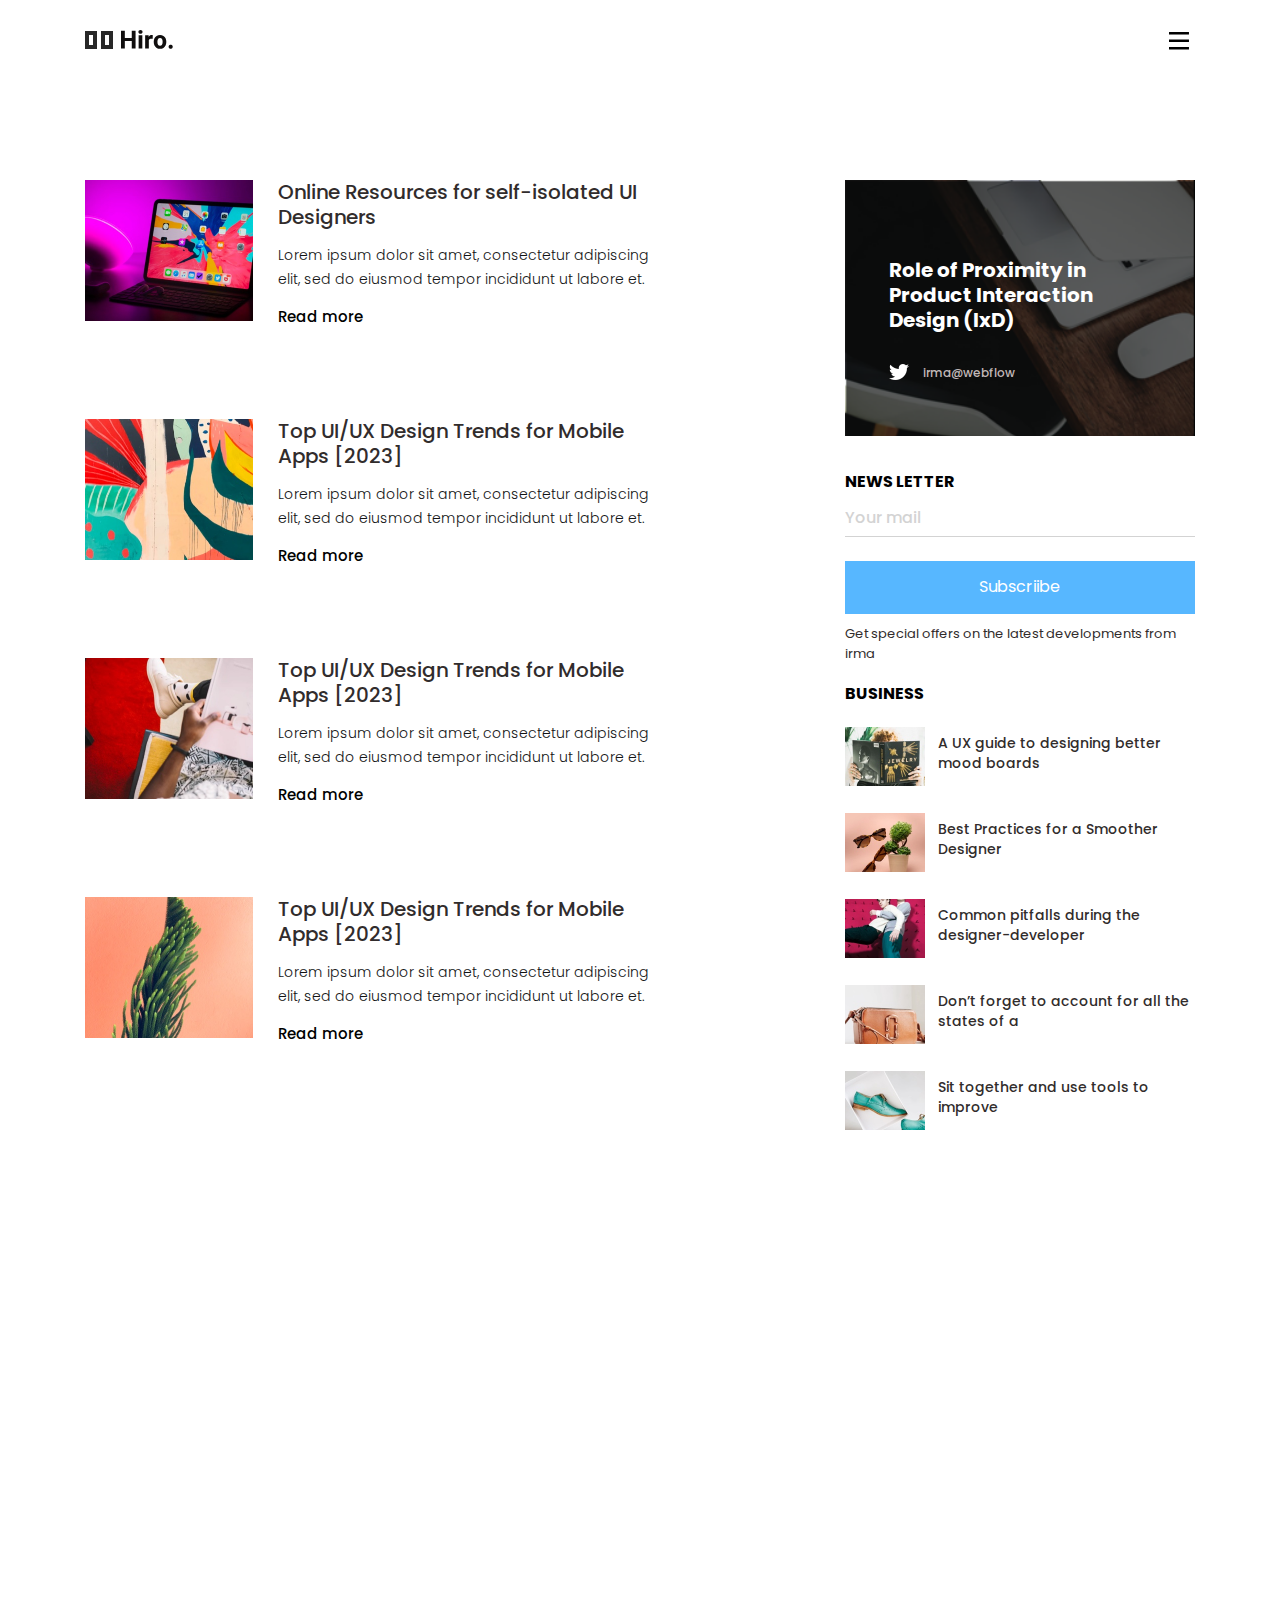
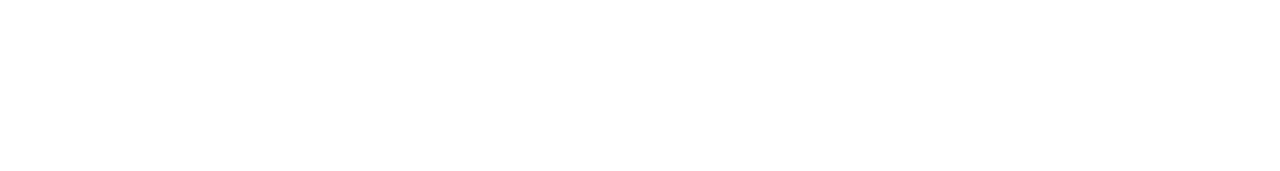
<file: blog.html>
<!DOCTYPE html>
<html lang="en">

<head>
    <meta charset="UTF-8">
    <meta name="viewport" content="width=device-width, initial-scale=1.0">
    <link rel="icon" href="https://irmarusta.github.io/Vertical_Exness_Logo_Black.png">
    <meta name="verify-exness" content="muO2-FlsSmG1oztU3wFbgg" />
    <meta http-equiv="X-UA-Compatible" content="ie=edge">
    <title>Irma Site</title>
    <link rel="stylesheet" href="assets/vendors/animate.css/animate.min.css">
    <link rel="stylesheet" href="assets/css/style.css">
    <script src="assets/vendors/jquery/jquery.min.js"></script>
    <script src="assets/js/loader.js"></script>
</head>

<body>
    <div class="irma-loader"></div>
    <header class="irma-header">
        <nav>
            <div class="container">
                <div class="irma-nav">
                    <a href="index.html" class="nav-brand">
                        <img src="assets/images/logo.svg" alt="irma" class="logo">
                        <img src="assets/images/logo_white.svg" alt="irma" class="logo-white">
                    </a>
                    <button class="irma-nav-popup-toggle">
                        <svg width="20px" height="18px" viewBox="0 0 20 18" version="1.1" xmlns="http://www.w3.org/2000/svg" xmlns:xlink="http://www.w3.org/1999/xlink">
                            <g id="irma" stroke="none" stroke-width="1" fill="none" fill-rule="evenodd">
                                <g id="irma-agency" transform="translate(-964.000000, -37.000000)" fill="#FFFFFF">
                                    <g id="Menu" transform="translate(964.000000, 37.000000)">
                                        <g id="menu">
                                            <rect id="Rectangle" fill-rule="nonzero" x="-8.05281767e-14" y="7.50795322" width="19.9609942" height="2.4951462"></rect>
                                            <rect id="Rectangle" fill-rule="nonzero" x="-8.05281767e-14" y="14.9964327" width="19.9609942" height="2.4951462"></rect>
                                            <rect id="Rectangle" fill-rule="nonzero" x="-8.05281767e-14" y="0.0194736842" width="19.9609942" height="2.4951462"></rect>
                                        </g>
                                    </g>
                                </g>
                            </g>
                        </svg>
                    </button>
                </div>
            </div>
        </nav>
    </header>
    <div class="irma-nav-popup-modal">
        <div class="irma-nav-popup-modal-content">
            <div class="container">
                <div class="row">
                    <div class="col-md-6 menu-wrapper">
                        <ul class="nav irma-main-nav">
                            <li class="nav-item">
                                <a href="index.html" class="nav-link">Home</a>
                            </li>
                            <li class="nav-item">
                                <a href="#about" class="nav-link">About Us</a>
                            </li>
                            <li class="nav-item">
                                <a href="#services" class="nav-link">Services</a>
                            </li>
                            <li class="nav-item">
                                <a href="#works" class="nav-link">Works</a>
                            </li>
                            <li class="nav-item">
                                <a href="contact.html" class="nav-link">Contact</a>
                            </li>
                        </ul>
                    </div>
                    <div class="col-md-6 blog-posts text-white">
                        <h5 class="popup-blog-headng">Blog</h5>
                        <div class="media mb-4">
                            <img src="assets/images/Blog_small2.jpg" alt="blog" width="86px" class="img-fluid mr-4">
                            <div class="media-body align-self-end">
                                <h5 class="popup-blog-post-title">Ambitious <br> designs</h5>
                            </div>
                        </div>
                        <div class="media mb-4">
                            <img src="assets/images/Blog_small1.jpg" alt="blog" width="86px" class="img-fluid mr-4">
                            <div class="media-body align-self-end">
                                <h5 class="popup-blog-post-title">The Collection <br> Cover Archive</h5>
                            </div>
                        </div>
                        <p><a href="blog.html" class="text-white link-hover-fx text-decoration-none" class="font-weight-medium">View more</a></p>
                    </div>
                </div>
            </div>
        </div>
    </div>
    <main class="blog-page-wrapper">
        <div class="container">
            <div class="row">
                <div class="col-lg-8 blog-post-archive">
                    <article class="media blog-post wow fadeInUp">
                        <img src="assets/images/blog_1.jpg" alt="blog post" class="blog-post-thumbnail">
                        <div class="media-body">
                            <h5 class="blog-post-title">Online Resources for self-isolated UI Designers</h5>
                            <p class="blog-post-excerpt">Lorem ipsum dolor sit amet, consectetur adipiscing elit, sed do eiusmod tempor incididunt ut labore et.</p>
                            <a href="https://one.exness-track.com/intl/id/a/c_qmi47rrln9" class="blog-post-link">Read more</a>
                        </div>
                    </article>
                    <article class="media blog-post wow fadeInUp">
                        <img src="assets/images/blog_2.jpg" alt="blog post" class="blog-post-thumbnail">
                        <div class="media-body">
                            <h5 class="blog-post-title">Top UI/UX Design Trends for Mobile Apps [2023]</h5>
                            <p class="blog-post-excerpt">Lorem ipsum dolor sit amet, consectetur adipiscing elit, sed do eiusmod tempor incididunt ut labore et.</p>
                            <a href="https://one.exness-track.com/intl/id/a/c_qmi47rrln9" class="blog-post-link">Read more</a>
                        </div>
                    </article>
                    <article class="media blog-post wow fadeInUp">
                        <img src="assets/images/blog_3.jpg" alt="blog post" class="blog-post-thumbnail">
                        <div class="media-body">
                            <h5 class="blog-post-title">Top UI/UX Design Trends for Mobile Apps [2023]</h5>
                            <p class="blog-post-excerpt">Lorem ipsum dolor sit amet, consectetur adipiscing elit, sed do eiusmod tempor incididunt ut labore et.</p>
                            <a href="https://one.exness-track.com/intl/id/a/c_qmi47rrln9" class="blog-post-link">Read more</a>
                        </div>
                    </article>
                    <article class="media blog-post wow fadeInUp">
                        <img src="assets/images/blog_4.jpg" alt="blog post" class="blog-post-thumbnail">
                        <div class="media-body">
                            <h5 class="blog-post-title">Top UI/UX Design Trends for Mobile Apps [2023]</h5>
                            <p class="blog-post-excerpt">Lorem ipsum dolor sit amet, consectetur adipiscing elit, sed do eiusmod tempor incididunt ut labore et.</p>
                            <a href="https://one.exness-track.com/intl/id/a/c_qmi47rrln9" class="blog-post-link">Read more</a>
                        </div>
                    </article>
                    <article class="media blog-post wow fadeInUp">
                        <img src="assets/images/blog_5.jpg" alt="blog post" class="blog-post-thumbnail">
                        <div class="media-body">
                            <h5 class="blog-post-title">Top UI/UX Design Trends for Mobile Apps [2023]</h5>
                            <p class="blog-post-excerpt">Lorem ipsum dolor sit amet, consectetur adipiscing elit, sed do eiusmod tempor incididunt ut labore et.</p>
                            <a href="https://one.exness-track.com/intl/id/a/c_qmi47rrln9" class="blog-post-link">Read more</a>
                        </div>
                    </article>
                    <article class="media blog-post wow fadeInUp">
                        <img src="assets/images/blog_6.jpg" alt="blog post" class="blog-post-thumbnail">
                        <div class="media-body">
                            <h5 class="blog-post-title">Top UI/UX Design Trends for Mobile Apps [2023]</h5>
                            <p class="blog-post-excerpt">Lorem ipsum dolor sit amet, consectetur adipiscing elit, sed do eiusmod tempor incididunt ut labore et.</p>
                            <a href="https://one.exness-track.com/intl/id/a/c_qmi47rrln9" class="blog-post-link">Read more</a>
                        </div>
                    </article>
                </div>
                <div class="col-lg-4 blog-sidebar wow fadeInRight">
                    <div class="widget-twitter">
                        <h5 class=tweet>Role of Proximity in Product Interaction Design (IxD)</h5>
                        <p class="username">irma@webflow</p>
                    </div>
                    <div class="widget-subscribe">
                        <h6 class="widget-tile">NEWS LETTER</h6>
                        <form action="/index.html" method="post" class="subscribe-form">
                            <div class="form-group">
                                <label for="email" class="sr-only">Email</label>
                                <input type="email" class="form-control" id="email" name="email" placeholder="Your mail">
                            </div>
                            <button class="btn btn-block btn-subscribe rounded-0">Subscriibe</button>
                        </form>
                        <p class="subscribe-text">Get special offers on the latest developments from irma</p>
                    </div>
                    <div class="widget-posts">
                        <h6 class="widget-title">BUSINESS</h6>
                        <div class="media blog-post">
                            <img src="assets/images/blog_sidebar_1.jpg" alt="blog sidebar" class="post-thumbnail">
                            <div class="media-body align-self-center">
                                <h6 class="post-title">A UX guide to designing better mood boards</h6>
                            </div>
                        </div>
                        <div class="media blog-post">
                            <img src="assets/images/blog_sidebar_2.jpg" alt="blog sidebar" class="post-thumbnail">
                            <div class="media-body align-self-center">
                                <h6 class="post-title">Best Practices for a Smoother Designer</h6>
                            </div>
                        </div>
                        <div class="media blog-post">
                            <img src="assets/images/blog_sidebar_3.jpg" alt="blog sidebar" class="post-thumbnail">
                            <div class="media-body align-self-center">
                                <h6 class="post-title">Common pitfalls during the designer-developer </h6>
                            </div>
                        </div>
                        <div class="media blog-post">
                            <img src="assets/images/blog_sidebar_4.jpg" alt="blog sidebar" class="post-thumbnail">
                            <div class="media-body align-self-center">
                                <h6 class="post-title">Don’t forget to account for all the states of a </h6>
                            </div>
                        </div>
                        <div class="media blog-post">
                            <img src="assets/images/blog_sidebar_5.jpg" alt="blog sidebar" class="post-thumbnail">
                            <div class="media-body align-self-center">
                                <h6 class="post-title">Sit together and use tools to improve </h6>
                            </div>
                        </div>
                    </div>
                </div>
            </div>
        </div>
    </main>
    <footer class="irma-footer wow fadeInUp">
        <div class="container d-flex flex-wrap justify-content-lg-between align-items-center">
            <p class="mb-0 footer-text">© <a href="https://irmarusta.github.io/" target="_blank" rel="noopener noreferrer" class="text-reset">Irma</a> 2023. All rights reserved.</p>
            <nav class="footer-nav nav">
                <a href="#!" class="nav-link">Terms and Conditions</a>
                <a href="#!" class="nav-link">Privacy Policy</a>
                <a href="#!" class="nav-link">Cookie Policy</a>
            </nav>
        </div>
    </footer>

    <script src="assets/vendors/wowjs/wow.min.js"></script>
    <script src="assets/vendors/popper.js/popper.min.js"></script>
    <script src="assets/vendors/bootstrap/dist/js/bootstrap.min.js"></script>
    <script src="assets/js/main.js"></script>
    <script>
        new WOW().init();
    </script>
</body>

</html>
</file>
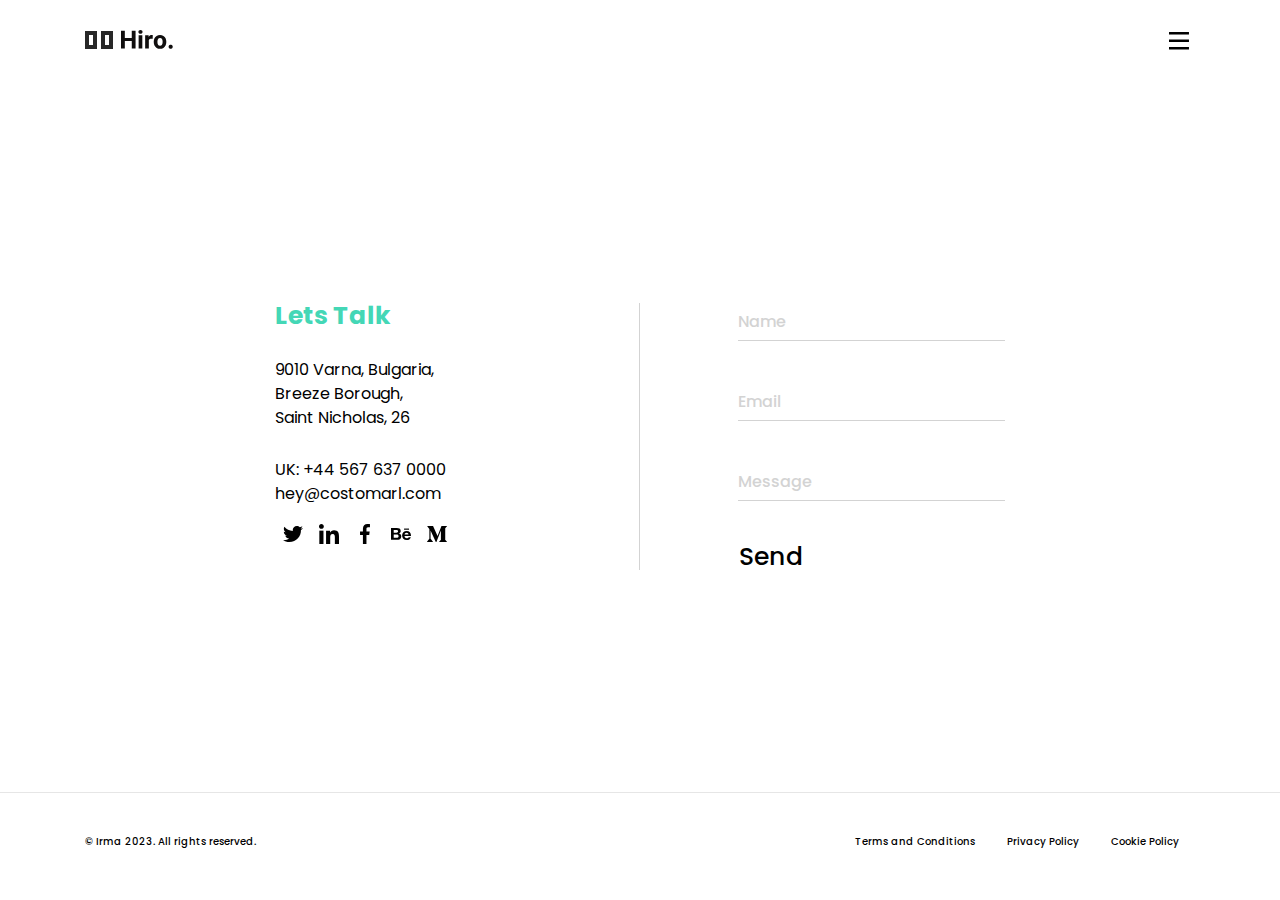
<file: contact.html>
<!DOCTYPE html>
<html lang="en">

<head>
    <meta charset="UTF-8">
    <meta name="viewport" content="width=device-width, initial-scale=1.0">
    <link rel="icon" href="https://irmarusta.github.io/Vertical_Exness_Logo_Black.png">
    <meta name="verify-exness" content="muO2-FlsSmG1oztU3wFbgg" />
    <meta http-equiv="X-UA-Compatible" content="ie=edge">
    <title>Irma Site</title>
    <link rel="stylesheet" href="assets/vendors/animate.css/animate.min.css">
    <link rel="stylesheet" href="assets/css/style.css">
    <script src="assets/vendors/jquery/jquery.min.js"></script>
    <script src="assets/js/loader.js"></script>
</head>

<body>
    <div class="irma-loader"></div>
    <header class="irma-header" id="top">
        <nav>
            <div class="container">
                <div class="irma-nav">
                    <a href="index.html" class="nav-brand">
                        <img src="assets/images/logo.svg" alt="irma" class="logo">
                        <img src="assets/images/logo_white.svg" alt="irma" class="logo-white">
                    </a>
                    <button class="irma-nav-popup-toggle">
                        <svg width="20px" height="18px" viewBox="0 0 20 18" version="1.1" xmlns="http://www.w3.org/2000/svg" xmlns:xlink="http://www.w3.org/1999/xlink">
                            <g id="irma" stroke="none" stroke-width="1" fill="none" fill-rule="evenodd">
                                <g id="irma-agency" transform="translate(-964.000000, -37.000000)" fill="#FFFFFF">
                                    <g id="Menu" transform="translate(964.000000, 37.000000)">
                                        <g id="menu">
                                            <rect id="Rectangle" fill-rule="nonzero" x="-8.05281767e-14" y="7.50795322" width="19.9609942" height="2.4951462"></rect>
                                            <rect id="Rectangle" fill-rule="nonzero" x="-8.05281767e-14" y="14.9964327" width="19.9609942" height="2.4951462"></rect>
                                            <rect id="Rectangle" fill-rule="nonzero" x="-8.05281767e-14" y="0.0194736842" width="19.9609942" height="2.4951462"></rect>
                                        </g>
                                    </g>
                                </g>
                            </g>
                        </svg>
                    </button>
                </div>
            </div>
        </nav>
    </header>
    <div class="irma-nav-popup-modal">
        <div class="irma-nav-popup-modal-content">
            <div class="container">
                <div class="row">
                    <div class="col-md-6 menu-wrapper">
                        <ul class="nav irma-main-nav">
                            <li class="nav-item">
                                <a href="index.html" class="nav-link">Home</a>
                            </li>
                            <li class="nav-item">
                                <a href="#about" class="nav-link">About Us</a>
                            </li>
                            <li class="nav-item">
                                <a href="#services" class="nav-link">Services</a>
                            </li>
                            <li class="nav-item">
                                <a href="#works" class="nav-link">Works</a>
                            </li>
                            <li class="nav-item">
                                <a href="contact.html" class="nav-link">Contact</a>
                            </li>
                        </ul>
                    </div>
                    <div class="col-md-6 blog-posts text-white">
                        <h5 class="popup-blog-headng">Blog</h5>
                        <div class="media mb-4">
                            <img src="assets/images/Blog_small2.jpg" alt="blog" width="86px" class="img-fluid mr-4">
                            <div class="media-body align-self-end">
                                <h5 class="popup-blog-post-title">Ambitious <br> designs</h5>
                            </div>
                        </div>
                        <div class="media mb-4">
                            <img src="assets/images/Blog_small1.jpg" alt="blog" width="86px" class="img-fluid mr-4">
                            <div class="media-body align-self-end">
                                <h5 class="popup-blog-post-title">The Collection <br> Cover Archive</h5>
                            </div>
                        </div>
                        <p><a href="blog.html" class="text-white link-hover-fx text-decoration-none" class="font-weight-medium">View more</a></p>
                    </div>
                </div>
            </div>
        </div>
    </div>
    <main class="contact-page-wrapper">
        <div class="container">
            <div class="row">
                <div class="col-md-6 col-lg-4 offset-lg-2 contact-page-content-wrapper wow fadeInLeft">
                    <div class="contact-page-content">
                        <h4 class="contact-page-title">Lets Talk</h4>
                        <p class="contact-page-street-address">9010 Varna, Bulgaria, <br> Breeze Borough, <br> Saint Nicholas, 26</p>
                        <p class="mb-3">UK: +44 567 637 0000 <br> hey@costomarl.com</p>
                        <ul class="nav contact-social-links">
                            <li class="nav-item">
                                <a href="#!" class="nav-link">
                                    <img src="assets/images/twitter@1x.svg" alt="twitter">
                                </a>
                            </li>
                            <li class="nav-item">
                                <a href="#!" class="nav-link">
                                    <img src="assets/images/linkedin@1x.svg" alt="linkedin">
                                </a>
                            </li>
                            <li class="nav-item">
                                <a href="#!" class="nav-link">
                                    <img src="assets/images/facebook@1x.svg" alt="facebook">
                                </a>
                            </li>
                            <li class="nav-item">
                                <a href="#!" class="nav-link">
                                    <img src="assets/images/behance@1x.svg" alt="behance">
                                </a>
                            </li>
                            <li class="nav-item">
                                <a href="#!" class="nav-link">
                                    <img src="assets/images/medium@1x.svg" alt="medium">
                                </a>
                            </li>
                        </ul>
                    </div>
                    
                </div>
                <div class="col-md-6 col-lg-4 contact-page-form-wrapper wow fadeInRight">
                    <form action="index.html" method="post">
                        <div class="form-group">
                            <label for="name" class="sr-only">Name</label>
                            <input type="text" class="form-control" id="name" name="name" placeholder="Name">
                        </div>
                        <div class="form-group">
                            <label for="email" class="sr-only">Email</label>
                            <input type="email" class="form-control" id="email" name="email" placeholder="Email">
                        </div>
                        <div class="form-group">
                            <label for="message" class="sr-only">Message</label>
                            <input type="text" class="form-control" id="message" name="message" placeholder="Message">
                        </div>
                        <div>
                            <button class="btn" type="Submit">Send</button>
                        </div>
                    </form>
                </div>
            </div>
        </div>
    </main>
    <footer class="irma-footer wow fadeInUp">
        <div class="container d-flex flex-wrap justify-content-lg-between align-items-center">
            <p class="mb-0 footer-text">© <a href="https://irmarusta.github.io/" target="_blank" rel="noopener noreferrer" class="text-reset">Irma</a> 2023. All rights reserved.</p>
            <nav class="footer-nav nav">
                <a href="#!" class="nav-link">Terms and Conditions</a>
                <a href="#!" class="nav-link">Privacy Policy</a>
                <a href="#!" class="nav-link">Cookie Policy</a>
            </nav>
        </div>
    </footer>
    <script src="assets/vendors/wowjs/wow.min.js"></script>
    <script src="assets/vendors/popper.js/popper.min.js"></script>
    <script src="assets/vendors/bootstrap/dist/js/bootstrap.min.js"></script>
    <script src="assets/js/main.js"></script>
    <script>
        new WOW().init();
    </script>
</body>

</html>
</file>
<file: assets/css/style.css>
@import url("https://fonts.googleapis.com/css?family=Crimson+Text:600|Poppins:300,400,500,600,700&display=swap");
/*!
 * Bootstrap v4.4.1 (https://getbootstrap.com/)
 * Copyright 2011-2019 The Bootstrap Authors
 * Copyright 2011-2019 Twitter, Inc.
 * Licensed under MIT (https://github.com/twbs/bootstrap/blob/master/LICENSE)
 */
:root {
  --blue: #007bff;
  --indigo: #6610f2;
  --purple: #6f42c1;
  --pink: #e83e8c;
  --red: #dc3545;
  --orange: #fd7e14;
  --yellow: #ffc107;
  --green: #28a745;
  --teal: #20c997;
  --cyan: #17a2b8;
  --white: #fff;
  --gray: #6c757d;
  --gray-dark: #343a40;
  --primary: #44d7b6;
  --secondary: #6c757d;
  --success: #28a745;
  --info: #17a2b8;
  --warning: #ffc107;
  --danger: #dc3545;
  --light: #f8f9fa;
  --dark: #343a40;
  --breakpoint-xs: 0;
  --breakpoint-sm: 576px;
  --breakpoint-md: 768px;
  --breakpoint-lg: 992px;
  --breakpoint-xl: 1200px;
  --font-family-sans-serif: -apple-system, BlinkMacSystemFont, "Segoe UI", Roboto, "Helvetica Neue", Arial, "Noto Sans", sans-serif, "Apple Color Emoji", "Segoe UI Emoji", "Segoe UI Symbol", "Noto Color Emoji";
  --font-family-monospace: SFMono-Regular, Menlo, Monaco, Consolas, "Liberation Mono", "Courier New", monospace; }

*,
*::before,
*::after {
  box-sizing: border-box; }

html {
  font-family: sans-serif;
  line-height: 1.15;
  -webkit-text-size-adjust: 100%;
  -webkit-tap-highlight-color: rgba(0, 0, 0, 0); }

article, aside, figcaption, figure, footer, header, hgroup, main, nav, section {
  display: block; }

body {
  margin: 0;
  font-family: "Poppins", sans-serif;
  font-size: 1rem;
  font-weight: 400;
  line-height: 1.5;
  color: #000000;
  text-align: left;
  background-color: #ffffff; }

[tabindex="-1"]:focus:not(:focus-visible) {
  outline: 0 !important; }

hr {
  box-sizing: content-box;
  height: 0;
  overflow: visible; }

h1, h2, h3, h4, h5, h6 {
  margin-top: 0;
  margin-bottom: 0.5rem; }

p {
  margin-top: 0;
  margin-bottom: 1rem; }

abbr[title],
abbr[data-original-title] {
  text-decoration: underline;
  -webkit-text-decoration: underline dotted;
          text-decoration: underline dotted;
  cursor: help;
  border-bottom: 0;
  -webkit-text-decoration-skip-ink: none;
          text-decoration-skip-ink: none; }

address {
  margin-bottom: 1rem;
  font-style: normal;
  line-height: inherit; }

ol,
ul,
dl {
  margin-top: 0;
  margin-bottom: 1rem; }

ol ol,
ul ul,
ol ul,
ul ol {
  margin-bottom: 0; }

dt {
  font-weight: 700; }

dd {
  margin-bottom: .5rem;
  margin-left: 0; }

blockquote {
  margin: 0 0 1rem; }

b,
strong {
  font-weight: bolder; }

small {
  font-size: 80%; }

sub,
sup {
  position: relative;
  font-size: 75%;
  line-height: 0;
  vertical-align: baseline; }

sub {
  bottom: -.25em; }

sup {
  top: -.5em; }

a {
  color: #007bff;
  text-decoration: none;
  background-color: transparent; }
  a:hover {
    color: #0056b3;
    text-decoration: underline; }

a:not([href]) {
  color: inherit;
  text-decoration: none; }
  a:not([href]):hover {
    color: inherit;
    text-decoration: none; }

pre,
code,
kbd,
samp {
  font-family: SFMono-Regular, Menlo, Monaco, Consolas, "Liberation Mono", "Courier New", monospace;
  font-size: 1em; }

pre {
  margin-top: 0;
  margin-bottom: 1rem;
  overflow: auto; }

figure {
  margin: 0 0 1rem; }

img {
  vertical-align: middle;
  border-style: none; }

svg {
  overflow: hidden;
  vertical-align: middle; }

table {
  border-collapse: collapse; }

caption {
  padding-top: 0.75rem;
  padding-bottom: 0.75rem;
  color: #6c757d;
  text-align: left;
  caption-side: bottom; }

th {
  text-align: inherit; }

label {
  display: inline-block;
  margin-bottom: 0.5rem; }

button {
  border-radius: 0; }

button:focus {
  outline: 1px dotted;
  outline: 5px auto -webkit-focus-ring-color; }

input,
button,
select,
optgroup,
textarea {
  margin: 0;
  font-family: inherit;
  font-size: inherit;
  line-height: inherit; }

button,
input {
  overflow: visible; }

button,
select {
  text-transform: none; }

select {
  word-wrap: normal; }

button,
[type="button"],
[type="reset"],
[type="submit"] {
  -webkit-appearance: button; }

button:not(:disabled),
[type="button"]:not(:disabled),
[type="reset"]:not(:disabled),
[type="submit"]:not(:disabled) {
  cursor: pointer; }

button::-moz-focus-inner,
[type="button"]::-moz-focus-inner,
[type="reset"]::-moz-focus-inner,
[type="submit"]::-moz-focus-inner {
  padding: 0;
  border-style: none; }

input[type="radio"],
input[type="checkbox"] {
  box-sizing: border-box;
  padding: 0; }

input[type="date"],
input[type="time"],
input[type="datetime-local"],
input[type="month"] {
  -webkit-appearance: listbox; }

textarea {
  overflow: auto;
  resize: vertical; }

fieldset {
  min-width: 0;
  padding: 0;
  margin: 0;
  border: 0; }

legend {
  display: block;
  width: 100%;
  max-width: 100%;
  padding: 0;
  margin-bottom: .5rem;
  font-size: 1.5rem;
  line-height: inherit;
  color: inherit;
  white-space: normal; }

progress {
  vertical-align: baseline; }

[type="number"]::-webkit-inner-spin-button,
[type="number"]::-webkit-outer-spin-button {
  height: auto; }

[type="search"] {
  outline-offset: -2px;
  -webkit-appearance: none; }

[type="search"]::-webkit-search-decoration {
  -webkit-appearance: none; }

::-webkit-file-upload-button {
  font: inherit;
  -webkit-appearance: button; }

output {
  display: inline-block; }

summary {
  display: list-item;
  cursor: pointer; }

template {
  display: none; }

[hidden] {
  display: none !important; }

h1, h2, h3, h4, h5, h6,
.h1, .h2, .h3, .h4, .h5, .h6 {
  margin-bottom: 0.5rem;
  font-weight: 700;
  line-height: 1.2; }

h1, .h1 {
  font-size: 2.5rem; }

h2, .h2 {
  font-size: 2rem; }

h3, .h3 {
  font-size: 1.75rem; }

h4, .h4 {
  font-size: 1.5rem; }

h5, .h5 {
  font-size: 1.25rem; }

h6, .h6 {
  font-size: 1rem; }

.lead {
  font-size: 1.25rem;
  font-weight: 300; }

.display-1 {
  font-size: 6rem;
  font-weight: 300;
  line-height: 1.2; }

.display-2 {
  font-size: 5.5rem;
  font-weight: 300;
  line-height: 1.2; }

.display-3 {
  font-size: 4.5rem;
  font-weight: 300;
  line-height: 1.2; }

.display-4 {
  font-size: 3.5rem;
  font-weight: 300;
  line-height: 1.2; }

hr {
  margin-top: 1rem;
  margin-bottom: 1rem;
  border: 0;
  border-top: 1px solid rgba(0, 0, 0, 0.1); }

small,
.small {
  font-size: 80%;
  font-weight: 400; }

mark,
.mark {
  padding: 0.2em;
  background-color: #fcf8e3; }

.list-unstyled {
  padding-left: 0;
  list-style: none; }

.list-inline {
  padding-left: 0;
  list-style: none; }

.list-inline-item {
  display: inline-block; }
  .list-inline-item:not(:last-child) {
    margin-right: 0.5rem; }

.initialism {
  font-size: 90%;
  text-transform: uppercase; }

.blockquote {
  margin-bottom: 1rem;
  font-size: 1.25rem; }

.blockquote-footer {
  display: block;
  font-size: 80%;
  color: #6c757d; }
  .blockquote-footer::before {
    content: "\2014\00A0"; }

.img-fluid {
  max-width: 100%;
  height: auto; }

.img-thumbnail {
  padding: 0.25rem;
  background-color: #fff;
  border: 1px solid #dee2e6;
  border-radius: 0.25rem;
  max-width: 100%;
  height: auto; }

.figure {
  display: inline-block; }

.figure-img {
  margin-bottom: 0.5rem;
  line-height: 1; }

.figure-caption {
  font-size: 90%;
  color: #6c757d; }

code {
  font-size: 87.5%;
  color: #e83e8c;
  word-wrap: break-word; }
  a > code {
    color: inherit; }

kbd {
  padding: 0.2rem 0.4rem;
  font-size: 87.5%;
  color: #fff;
  background-color: #212529;
  border-radius: 0.2rem; }
  kbd kbd {
    padding: 0;
    font-size: 100%;
    font-weight: 700; }

pre {
  display: block;
  font-size: 87.5%;
  color: #212529; }
  pre code {
    font-size: inherit;
    color: inherit;
    word-break: normal; }

.pre-scrollable {
  max-height: 340px;
  overflow-y: scroll; }

.container {
  width: 100%;
  padding-right: 15px;
  padding-left: 15px;
  margin-right: auto;
  margin-left: auto; }
  @media (min-width: 576px) {
    .container {
      max-width: 540px; } }
  @media (min-width: 768px) {
    .container {
      max-width: 720px; } }
  @media (min-width: 992px) {
    .container {
      max-width: 960px; } }
  @media (min-width: 1200px) {
    .container {
      max-width: 1140px; } }

.container-fluid, .container-sm, .container-md, .container-lg, .container-xl {
  width: 100%;
  padding-right: 15px;
  padding-left: 15px;
  margin-right: auto;
  margin-left: auto; }

@media (min-width: 576px) {
  .container, .container-sm {
    max-width: 540px; } }

@media (min-width: 768px) {
  .container, .container-sm, .container-md {
    max-width: 720px; } }

@media (min-width: 992px) {
  .container, .container-sm, .container-md, .container-lg {
    max-width: 960px; } }

@media (min-width: 1200px) {
  .container, .container-sm, .container-md, .container-lg, .container-xl {
    max-width: 1140px; } }

.row {
  display: flex;
  flex-wrap: wrap;
  margin-right: -15px;
  margin-left: -15px; }

.no-gutters {
  margin-right: 0;
  margin-left: 0; }
  .no-gutters > .col,
  .no-gutters > [class*="col-"] {
    padding-right: 0;
    padding-left: 0; }

.col-1, .col-2, .col-3, .col-4, .col-5, .col-6, .col-7, .col-8, .col-9, .col-10, .col-11, .col-12, .col,
.col-auto, .col-sm-1, .col-sm-2, .col-sm-3, .col-sm-4, .col-sm-5, .col-sm-6, .col-sm-7, .col-sm-8, .col-sm-9, .col-sm-10, .col-sm-11, .col-sm-12, .col-sm,
.col-sm-auto, .col-md-1, .col-md-2, .col-md-3, .col-md-4, .col-md-5, .col-md-6, .col-md-7, .col-md-8, .col-md-9, .col-md-10, .col-md-11, .col-md-12, .col-md,
.col-md-auto, .col-lg-1, .col-lg-2, .col-lg-3, .col-lg-4, .col-lg-5, .col-lg-6, .col-lg-7, .col-lg-8, .col-lg-9, .col-lg-10, .col-lg-11, .col-lg-12, .col-lg,
.col-lg-auto, .col-xl-1, .col-xl-2, .col-xl-3, .col-xl-4, .col-xl-5, .col-xl-6, .col-xl-7, .col-xl-8, .col-xl-9, .col-xl-10, .col-xl-11, .col-xl-12, .col-xl,
.col-xl-auto {
  position: relative;
  width: 100%;
  padding-right: 15px;
  padding-left: 15px; }

.col {
  flex-basis: 0;
  flex-grow: 1;
  max-width: 100%; }

.row-cols-1 > * {
  flex: 0 0 100%;
  max-width: 100%; }

.row-cols-2 > * {
  flex: 0 0 50%;
  max-width: 50%; }

.row-cols-3 > * {
  flex: 0 0 33.33333%;
  max-width: 33.33333%; }

.row-cols-4 > * {
  flex: 0 0 25%;
  max-width: 25%; }

.row-cols-5 > * {
  flex: 0 0 20%;
  max-width: 20%; }

.row-cols-6 > * {
  flex: 0 0 16.66667%;
  max-width: 16.66667%; }

.col-auto {
  flex: 0 0 auto;
  width: auto;
  max-width: 100%; }

.col-1 {
  flex: 0 0 8.33333%;
  max-width: 8.33333%; }

.col-2 {
  flex: 0 0 16.66667%;
  max-width: 16.66667%; }

.col-3 {
  flex: 0 0 25%;
  max-width: 25%; }

.col-4 {
  flex: 0 0 33.33333%;
  max-width: 33.33333%; }

.col-5 {
  flex: 0 0 41.66667%;
  max-width: 41.66667%; }

.col-6 {
  flex: 0 0 50%;
  max-width: 50%; }

.col-7 {
  flex: 0 0 58.33333%;
  max-width: 58.33333%; }

.col-8 {
  flex: 0 0 66.66667%;
  max-width: 66.66667%; }

.col-9 {
  flex: 0 0 75%;
  max-width: 75%; }

.col-10 {
  flex: 0 0 83.33333%;
  max-width: 83.33333%; }

.col-11 {
  flex: 0 0 91.66667%;
  max-width: 91.66667%; }

.col-12 {
  flex: 0 0 100%;
  max-width: 100%; }

.order-first {
  order: -1; }

.order-last {
  order: 13; }

.order-0 {
  order: 0; }

.order-1 {
  order: 1; }

.order-2 {
  order: 2; }

.order-3 {
  order: 3; }

.order-4 {
  order: 4; }

.order-5 {
  order: 5; }

.order-6 {
  order: 6; }

.order-7 {
  order: 7; }

.order-8 {
  order: 8; }

.order-9 {
  order: 9; }

.order-10 {
  order: 10; }

.order-11 {
  order: 11; }

.order-12 {
  order: 12; }

.offset-1 {
  margin-left: 8.33333%; }

.offset-2 {
  margin-left: 16.66667%; }

.offset-3 {
  margin-left: 25%; }

.offset-4 {
  margin-left: 33.33333%; }

.offset-5 {
  margin-left: 41.66667%; }

.offset-6 {
  margin-left: 50%; }

.offset-7 {
  margin-left: 58.33333%; }

.offset-8 {
  margin-left: 66.66667%; }

.offset-9 {
  margin-left: 75%; }

.offset-10 {
  margin-left: 83.33333%; }

.offset-11 {
  margin-left: 91.66667%; }

@media (min-width: 576px) {
  .col-sm {
    flex-basis: 0;
    flex-grow: 1;
    max-width: 100%; }
  .row-cols-sm-1 > * {
    flex: 0 0 100%;
    max-width: 100%; }
  .row-cols-sm-2 > * {
    flex: 0 0 50%;
    max-width: 50%; }
  .row-cols-sm-3 > * {
    flex: 0 0 33.33333%;
    max-width: 33.33333%; }
  .row-cols-sm-4 > * {
    flex: 0 0 25%;
    max-width: 25%; }
  .row-cols-sm-5 > * {
    flex: 0 0 20%;
    max-width: 20%; }
  .row-cols-sm-6 > * {
    flex: 0 0 16.66667%;
    max-width: 16.66667%; }
  .col-sm-auto {
    flex: 0 0 auto;
    width: auto;
    max-width: 100%; }
  .col-sm-1 {
    flex: 0 0 8.33333%;
    max-width: 8.33333%; }
  .col-sm-2 {
    flex: 0 0 16.66667%;
    max-width: 16.66667%; }
  .col-sm-3 {
    flex: 0 0 25%;
    max-width: 25%; }
  .col-sm-4 {
    flex: 0 0 33.33333%;
    max-width: 33.33333%; }
  .col-sm-5 {
    flex: 0 0 41.66667%;
    max-width: 41.66667%; }
  .col-sm-6 {
    flex: 0 0 50%;
    max-width: 50%; }
  .col-sm-7 {
    flex: 0 0 58.33333%;
    max-width: 58.33333%; }
  .col-sm-8 {
    flex: 0 0 66.66667%;
    max-width: 66.66667%; }
  .col-sm-9 {
    flex: 0 0 75%;
    max-width: 75%; }
  .col-sm-10 {
    flex: 0 0 83.33333%;
    max-width: 83.33333%; }
  .col-sm-11 {
    flex: 0 0 91.66667%;
    max-width: 91.66667%; }
  .col-sm-12 {
    flex: 0 0 100%;
    max-width: 100%; }
  .order-sm-first {
    order: -1; }
  .order-sm-last {
    order: 13; }
  .order-sm-0 {
    order: 0; }
  .order-sm-1 {
    order: 1; }
  .order-sm-2 {
    order: 2; }
  .order-sm-3 {
    order: 3; }
  .order-sm-4 {
    order: 4; }
  .order-sm-5 {
    order: 5; }
  .order-sm-6 {
    order: 6; }
  .order-sm-7 {
    order: 7; }
  .order-sm-8 {
    order: 8; }
  .order-sm-9 {
    order: 9; }
  .order-sm-10 {
    order: 10; }
  .order-sm-11 {
    order: 11; }
  .order-sm-12 {
    order: 12; }
  .offset-sm-0 {
    margin-left: 0; }
  .offset-sm-1 {
    margin-left: 8.33333%; }
  .offset-sm-2 {
    margin-left: 16.66667%; }
  .offset-sm-3 {
    margin-left: 25%; }
  .offset-sm-4 {
    margin-left: 33.33333%; }
  .offset-sm-5 {
    margin-left: 41.66667%; }
  .offset-sm-6 {
    margin-left: 50%; }
  .offset-sm-7 {
    margin-left: 58.33333%; }
  .offset-sm-8 {
    margin-left: 66.66667%; }
  .offset-sm-9 {
    margin-left: 75%; }
  .offset-sm-10 {
    margin-left: 83.33333%; }
  .offset-sm-11 {
    margin-left: 91.66667%; } }

@media (min-width: 768px) {
  .col-md {
    flex-basis: 0;
    flex-grow: 1;
    max-width: 100%; }
  .row-cols-md-1 > * {
    flex: 0 0 100%;
    max-width: 100%; }
  .row-cols-md-2 > * {
    flex: 0 0 50%;
    max-width: 50%; }
  .row-cols-md-3 > * {
    flex: 0 0 33.33333%;
    max-width: 33.33333%; }
  .row-cols-md-4 > * {
    flex: 0 0 25%;
    max-width: 25%; }
  .row-cols-md-5 > * {
    flex: 0 0 20%;
    max-width: 20%; }
  .row-cols-md-6 > * {
    flex: 0 0 16.66667%;
    max-width: 16.66667%; }
  .col-md-auto {
    flex: 0 0 auto;
    width: auto;
    max-width: 100%; }
  .col-md-1 {
    flex: 0 0 8.33333%;
    max-width: 8.33333%; }
  .col-md-2 {
    flex: 0 0 16.66667%;
    max-width: 16.66667%; }
  .col-md-3 {
    flex: 0 0 25%;
    max-width: 25%; }
  .col-md-4 {
    flex: 0 0 33.33333%;
    max-width: 33.33333%; }
  .col-md-5 {
    flex: 0 0 41.66667%;
    max-width: 41.66667%; }
  .col-md-6 {
    flex: 0 0 50%;
    max-width: 50%; }
  .col-md-7 {
    flex: 0 0 58.33333%;
    max-width: 58.33333%; }
  .col-md-8 {
    flex: 0 0 66.66667%;
    max-width: 66.66667%; }
  .col-md-9 {
    flex: 0 0 75%;
    max-width: 75%; }
  .col-md-10 {
    flex: 0 0 83.33333%;
    max-width: 83.33333%; }
  .col-md-11 {
    flex: 0 0 91.66667%;
    max-width: 91.66667%; }
  .col-md-12 {
    flex: 0 0 100%;
    max-width: 100%; }
  .order-md-first {
    order: -1; }
  .order-md-last {
    order: 13; }
  .order-md-0 {
    order: 0; }
  .order-md-1 {
    order: 1; }
  .order-md-2 {
    order: 2; }
  .order-md-3 {
    order: 3; }
  .order-md-4 {
    order: 4; }
  .order-md-5 {
    order: 5; }
  .order-md-6 {
    order: 6; }
  .order-md-7 {
    order: 7; }
  .order-md-8 {
    order: 8; }
  .order-md-9 {
    order: 9; }
  .order-md-10 {
    order: 10; }
  .order-md-11 {
    order: 11; }
  .order-md-12 {
    order: 12; }
  .offset-md-0 {
    margin-left: 0; }
  .offset-md-1 {
    margin-left: 8.33333%; }
  .offset-md-2 {
    margin-left: 16.66667%; }
  .offset-md-3 {
    margin-left: 25%; }
  .offset-md-4 {
    margin-left: 33.33333%; }
  .offset-md-5 {
    margin-left: 41.66667%; }
  .offset-md-6 {
    margin-left: 50%; }
  .offset-md-7 {
    margin-left: 58.33333%; }
  .offset-md-8 {
    margin-left: 66.66667%; }
  .offset-md-9 {
    margin-left: 75%; }
  .offset-md-10 {
    margin-left: 83.33333%; }
  .offset-md-11 {
    margin-left: 91.66667%; } }

@media (min-width: 992px) {
  .col-lg {
    flex-basis: 0;
    flex-grow: 1;
    max-width: 100%; }
  .row-cols-lg-1 > * {
    flex: 0 0 100%;
    max-width: 100%; }
  .row-cols-lg-2 > * {
    flex: 0 0 50%;
    max-width: 50%; }
  .row-cols-lg-3 > * {
    flex: 0 0 33.33333%;
    max-width: 33.33333%; }
  .row-cols-lg-4 > * {
    flex: 0 0 25%;
    max-width: 25%; }
  .row-cols-lg-5 > * {
    flex: 0 0 20%;
    max-width: 20%; }
  .row-cols-lg-6 > * {
    flex: 0 0 16.66667%;
    max-width: 16.66667%; }
  .col-lg-auto {
    flex: 0 0 auto;
    width: auto;
    max-width: 100%; }
  .col-lg-1 {
    flex: 0 0 8.33333%;
    max-width: 8.33333%; }
  .col-lg-2 {
    flex: 0 0 16.66667%;
    max-width: 16.66667%; }
  .col-lg-3 {
    flex: 0 0 25%;
    max-width: 25%; }
  .col-lg-4 {
    flex: 0 0 33.33333%;
    max-width: 33.33333%; }
  .col-lg-5 {
    flex: 0 0 41.66667%;
    max-width: 41.66667%; }
  .col-lg-6 {
    flex: 0 0 50%;
    max-width: 50%; }
  .col-lg-7 {
    flex: 0 0 58.33333%;
    max-width: 58.33333%; }
  .col-lg-8 {
    flex: 0 0 66.66667%;
    max-width: 66.66667%; }
  .col-lg-9 {
    flex: 0 0 75%;
    max-width: 75%; }
  .col-lg-10 {
    flex: 0 0 83.33333%;
    max-width: 83.33333%; }
  .col-lg-11 {
    flex: 0 0 91.66667%;
    max-width: 91.66667%; }
  .col-lg-12 {
    flex: 0 0 100%;
    max-width: 100%; }
  .order-lg-first {
    order: -1; }
  .order-lg-last {
    order: 13; }
  .order-lg-0 {
    order: 0; }
  .order-lg-1 {
    order: 1; }
  .order-lg-2 {
    order: 2; }
  .order-lg-3 {
    order: 3; }
  .order-lg-4 {
    order: 4; }
  .order-lg-5 {
    order: 5; }
  .order-lg-6 {
    order: 6; }
  .order-lg-7 {
    order: 7; }
  .order-lg-8 {
    order: 8; }
  .order-lg-9 {
    order: 9; }
  .order-lg-10 {
    order: 10; }
  .order-lg-11 {
    order: 11; }
  .order-lg-12 {
    order: 12; }
  .offset-lg-0 {
    margin-left: 0; }
  .offset-lg-1 {
    margin-left: 8.33333%; }
  .offset-lg-2 {
    margin-left: 16.66667%; }
  .offset-lg-3 {
    margin-left: 25%; }
  .offset-lg-4 {
    margin-left: 33.33333%; }
  .offset-lg-5 {
    margin-left: 41.66667%; }
  .offset-lg-6 {
    margin-left: 50%; }
  .offset-lg-7 {
    margin-left: 58.33333%; }
  .offset-lg-8 {
    margin-left: 66.66667%; }
  .offset-lg-9 {
    margin-left: 75%; }
  .offset-lg-10 {
    margin-left: 83.33333%; }
  .offset-lg-11 {
    margin-left: 91.66667%; } }

@media (min-width: 1200px) {
  .col-xl {
    flex-basis: 0;
    flex-grow: 1;
    max-width: 100%; }
  .row-cols-xl-1 > * {
    flex: 0 0 100%;
    max-width: 100%; }
  .row-cols-xl-2 > * {
    flex: 0 0 50%;
    max-width: 50%; }
  .row-cols-xl-3 > * {
    flex: 0 0 33.33333%;
    max-width: 33.33333%; }
  .row-cols-xl-4 > * {
    flex: 0 0 25%;
    max-width: 25%; }
  .row-cols-xl-5 > * {
    flex: 0 0 20%;
    max-width: 20%; }
  .row-cols-xl-6 > * {
    flex: 0 0 16.66667%;
    max-width: 16.66667%; }
  .col-xl-auto {
    flex: 0 0 auto;
    width: auto;
    max-width: 100%; }
  .col-xl-1 {
    flex: 0 0 8.33333%;
    max-width: 8.33333%; }
  .col-xl-2 {
    flex: 0 0 16.66667%;
    max-width: 16.66667%; }
  .col-xl-3 {
    flex: 0 0 25%;
    max-width: 25%; }
  .col-xl-4 {
    flex: 0 0 33.33333%;
    max-width: 33.33333%; }
  .col-xl-5 {
    flex: 0 0 41.66667%;
    max-width: 41.66667%; }
  .col-xl-6 {
    flex: 0 0 50%;
    max-width: 50%; }
  .col-xl-7 {
    flex: 0 0 58.33333%;
    max-width: 58.33333%; }
  .col-xl-8 {
    flex: 0 0 66.66667%;
    max-width: 66.66667%; }
  .col-xl-9 {
    flex: 0 0 75%;
    max-width: 75%; }
  .col-xl-10 {
    flex: 0 0 83.33333%;
    max-width: 83.33333%; }
  .col-xl-11 {
    flex: 0 0 91.66667%;
    max-width: 91.66667%; }
  .col-xl-12 {
    flex: 0 0 100%;
    max-width: 100%; }
  .order-xl-first {
    order: -1; }
  .order-xl-last {
    order: 13; }
  .order-xl-0 {
    order: 0; }
  .order-xl-1 {
    order: 1; }
  .order-xl-2 {
    order: 2; }
  .order-xl-3 {
    order: 3; }
  .order-xl-4 {
    order: 4; }
  .order-xl-5 {
    order: 5; }
  .order-xl-6 {
    order: 6; }
  .order-xl-7 {
    order: 7; }
  .order-xl-8 {
    order: 8; }
  .order-xl-9 {
    order: 9; }
  .order-xl-10 {
    order: 10; }
  .order-xl-11 {
    order: 11; }
  .order-xl-12 {
    order: 12; }
  .offset-xl-0 {
    margin-left: 0; }
  .offset-xl-1 {
    margin-left: 8.33333%; }
  .offset-xl-2 {
    margin-left: 16.66667%; }
  .offset-xl-3 {
    margin-left: 25%; }
  .offset-xl-4 {
    margin-left: 33.33333%; }
  .offset-xl-5 {
    margin-left: 41.66667%; }
  .offset-xl-6 {
    margin-left: 50%; }
  .offset-xl-7 {
    margin-left: 58.33333%; }
  .offset-xl-8 {
    margin-left: 66.66667%; }
  .offset-xl-9 {
    margin-left: 75%; }
  .offset-xl-10 {
    margin-left: 83.33333%; }
  .offset-xl-11 {
    margin-left: 91.66667%; } }

.table {
  width: 100%;
  margin-bottom: 1rem;
  color: #212529; }
  .table th,
  .table td {
    padding: 0.75rem;
    vertical-align: top;
    border-top: 1px solid #dee2e6; }
  .table thead th {
    vertical-align: bottom;
    border-bottom: 2px solid #dee2e6; }
  .table tbody + tbody {
    border-top: 2px solid #dee2e6; }

.table-sm th,
.table-sm td {
  padding: 0.3rem; }

.table-bordered {
  border: 1px solid #dee2e6; }
  .table-bordered th,
  .table-bordered td {
    border: 1px solid #dee2e6; }
  .table-bordered thead th,
  .table-bordered thead td {
    border-bottom-width: 2px; }

.table-borderless th,
.table-borderless td,
.table-borderless thead th,
.table-borderless tbody + tbody {
  border: 0; }

.table-striped tbody tr:nth-of-type(odd) {
  background-color: rgba(0, 0, 0, 0.05); }

.table-hover tbody tr:hover {
  color: #212529;
  background-color: rgba(0, 0, 0, 0.075); }

.table-primary,
.table-primary > th,
.table-primary > td {
  background-color: #cbf4eb; }

.table-primary th,
.table-primary td,
.table-primary thead th,
.table-primary tbody + tbody {
  border-color: #9eead9; }

.table-hover .table-primary:hover {
  background-color: #b6f0e3; }
  .table-hover .table-primary:hover > td,
  .table-hover .table-primary:hover > th {
    background-color: #b6f0e3; }

.table-secondary,
.table-secondary > th,
.table-secondary > td {
  background-color: #d6d8db; }

.table-secondary th,
.table-secondary td,
.table-secondary thead th,
.table-secondary tbody + tbody {
  border-color: #b3b7bb; }

.table-hover .table-secondary:hover {
  background-color: #c8cbcf; }
  .table-hover .table-secondary:hover > td,
  .table-hover .table-secondary:hover > th {
    background-color: #c8cbcf; }

.table-success,
.table-success > th,
.table-success > td {
  background-color: #c3e6cb; }

.table-success th,
.table-success td,
.table-success thead th,
.table-success tbody + tbody {
  border-color: #8fd19e; }

.table-hover .table-success:hover {
  background-color: #b1dfbb; }
  .table-hover .table-success:hover > td,
  .table-hover .table-success:hover > th {
    background-color: #b1dfbb; }

.table-info,
.table-info > th,
.table-info > td {
  background-color: #bee5eb; }

.table-info th,
.table-info td,
.table-info thead th,
.table-info tbody + tbody {
  border-color: #86cfda; }

.table-hover .table-info:hover {
  background-color: #abdde5; }
  .table-hover .table-info:hover > td,
  .table-hover .table-info:hover > th {
    background-color: #abdde5; }

.table-warning,
.table-warning > th,
.table-warning > td {
  background-color: #ffeeba; }

.table-warning th,
.table-warning td,
.table-warning thead th,
.table-warning tbody + tbody {
  border-color: #ffdf7e; }

.table-hover .table-warning:hover {
  background-color: #ffe8a1; }
  .table-hover .table-warning:hover > td,
  .table-hover .table-warning:hover > th {
    background-color: #ffe8a1; }

.table-danger,
.table-danger > th,
.table-danger > td {
  background-color: #f5c6cb; }

.table-danger th,
.table-danger td,
.table-danger thead th,
.table-danger tbody + tbody {
  border-color: #ed969e; }

.table-hover .table-danger:hover {
  background-color: #f1b0b7; }
  .table-hover .table-danger:hover > td,
  .table-hover .table-danger:hover > th {
    background-color: #f1b0b7; }

.table-light,
.table-light > th,
.table-light > td {
  background-color: #fdfdfe; }

.table-light th,
.table-light td,
.table-light thead th,
.table-light tbody + tbody {
  border-color: #fbfcfc; }

.table-hover .table-light:hover {
  background-color: #ececf6; }
  .table-hover .table-light:hover > td,
  .table-hover .table-light:hover > th {
    background-color: #ececf6; }

.table-dark,
.table-dark > th,
.table-dark > td {
  background-color: #c6c8ca; }

.table-dark th,
.table-dark td,
.table-dark thead th,
.table-dark tbody + tbody {
  border-color: #95999c; }

.table-hover .table-dark:hover {
  background-color: #b9bbbe; }
  .table-hover .table-dark:hover > td,
  .table-hover .table-dark:hover > th {
    background-color: #b9bbbe; }

.table-active,
.table-active > th,
.table-active > td {
  background-color: rgba(0, 0, 0, 0.075); }

.table-hover .table-active:hover {
  background-color: rgba(0, 0, 0, 0.075); }
  .table-hover .table-active:hover > td,
  .table-hover .table-active:hover > th {
    background-color: rgba(0, 0, 0, 0.075); }

.table .thead-dark th {
  color: #fff;
  background-color: #343a40;
  border-color: #454d55; }

.table .thead-light th {
  color: #495057;
  background-color: #e9ecef;
  border-color: #dee2e6; }

.table-dark {
  color: #fff;
  background-color: #343a40; }
  .table-dark th,
  .table-dark td,
  .table-dark thead th {
    border-color: #454d55; }
  .table-dark.table-bordered {
    border: 0; }
  .table-dark.table-striped tbody tr:nth-of-type(odd) {
    background-color: rgba(255, 255, 255, 0.05); }
  .table-dark.table-hover tbody tr:hover {
    color: #fff;
    background-color: rgba(255, 255, 255, 0.075); }

@media (max-width: 575.98px) {
  .table-responsive-sm {
    display: block;
    width: 100%;
    overflow-x: auto;
    -webkit-overflow-scrolling: touch; }
    .table-responsive-sm > .table-bordered {
      border: 0; } }

@media (max-width: 767.98px) {
  .table-responsive-md {
    display: block;
    width: 100%;
    overflow-x: auto;
    -webkit-overflow-scrolling: touch; }
    .table-responsive-md > .table-bordered {
      border: 0; } }

@media (max-width: 991.98px) {
  .table-responsive-lg {
    display: block;
    width: 100%;
    overflow-x: auto;
    -webkit-overflow-scrolling: touch; }
    .table-responsive-lg > .table-bordered {
      border: 0; } }

@media (max-width: 1199.98px) {
  .table-responsive-xl {
    display: block;
    width: 100%;
    overflow-x: auto;
    -webkit-overflow-scrolling: touch; }
    .table-responsive-xl > .table-bordered {
      border: 0; } }

.table-responsive {
  display: block;
  width: 100%;
  overflow-x: auto;
  -webkit-overflow-scrolling: touch; }
  .table-responsive > .table-bordered {
    border: 0; }

.form-control {
  display: block;
  width: 100%;
  height: calc(1.5em + 0.75rem + 2px);
  padding: 0.375rem 0.75rem;
  font-size: 1rem;
  font-weight: 400;
  line-height: 1.5;
  color: #495057;
  background-color: #fff;
  background-clip: padding-box;
  border: 1px solid #ced4da;
  border-radius: 0.25rem;
  transition: border-color 0.15s ease-in-out, box-shadow 0.15s ease-in-out; }
  @media (prefers-reduced-motion: reduce) {
    .form-control {
      transition: none; } }
  .form-control::-ms-expand {
    background-color: transparent;
    border: 0; }
  .form-control:-moz-focusring {
    color: transparent;
    text-shadow: 0 0 0 #495057; }
  .form-control:focus {
    color: #495057;
    background-color: #fff;
    border-color: #80bdff;
    outline: 0;
    box-shadow: 0 0 0 0.2rem rgba(0, 123, 255, 0.25); }
  .form-control::-webkit-input-placeholder {
    color: #6c757d;
    opacity: 1; }
  .form-control::-moz-placeholder {
    color: #6c757d;
    opacity: 1; }
  .form-control:-ms-input-placeholder {
    color: #6c757d;
    opacity: 1; }
  .form-control::-ms-input-placeholder {
    color: #6c757d;
    opacity: 1; }
  .form-control::placeholder {
    color: #6c757d;
    opacity: 1; }
  .form-control:disabled, .form-control[readonly] {
    background-color: #e9ecef;
    opacity: 1; }

select.form-control:focus::-ms-value {
  color: #495057;
  background-color: #fff; }

.form-control-file,
.form-control-range {
  display: block;
  width: 100%; }

.col-form-label {
  padding-top: calc(0.375rem + 1px);
  padding-bottom: calc(0.375rem + 1px);
  margin-bottom: 0;
  font-size: inherit;
  line-height: 1.5; }

.col-form-label-lg {
  padding-top: calc(0.5rem + 1px);
  padding-bottom: calc(0.5rem + 1px);
  font-size: 1.25rem;
  line-height: 1.5; }

.col-form-label-sm {
  padding-top: calc(0.25rem + 1px);
  padding-bottom: calc(0.25rem + 1px);
  font-size: 0.875rem;
  line-height: 1.5; }

.form-control-plaintext {
  display: block;
  width: 100%;
  padding: 0.375rem 0;
  margin-bottom: 0;
  font-size: 1rem;
  line-height: 1.5;
  color: #212529;
  background-color: transparent;
  border: solid transparent;
  border-width: 1px 0; }
  .form-control-plaintext.form-control-sm, .form-control-plaintext.form-control-lg {
    padding-right: 0;
    padding-left: 0; }

.form-control-sm {
  height: calc(1.5em + 0.5rem + 2px);
  padding: 0.25rem 0.5rem;
  font-size: 0.875rem;
  line-height: 1.5;
  border-radius: 0.2rem; }

.form-control-lg {
  height: calc(1.5em + 1rem + 2px);
  padding: 0.5rem 1rem;
  font-size: 1.25rem;
  line-height: 1.5;
  border-radius: 0.3rem; }

select.form-control[size], select.form-control[multiple] {
  height: auto; }

textarea.form-control {
  height: auto; }

.form-group {
  margin-bottom: 1rem; }

.form-text {
  display: block;
  margin-top: 0.25rem; }

.form-row {
  display: flex;
  flex-wrap: wrap;
  margin-right: -5px;
  margin-left: -5px; }
  .form-row > .col,
  .form-row > [class*="col-"] {
    padding-right: 5px;
    padding-left: 5px; }

.form-check {
  position: relative;
  display: block;
  padding-left: 1.25rem; }

.form-check-input {
  position: absolute;
  margin-top: 0.3rem;
  margin-left: -1.25rem; }
  .form-check-input[disabled] ~ .form-check-label,
  .form-check-input:disabled ~ .form-check-label {
    color: #6c757d; }

.form-check-label {
  margin-bottom: 0; }

.form-check-inline {
  display: inline-flex;
  align-items: center;
  padding-left: 0;
  margin-right: 0.75rem; }
  .form-check-inline .form-check-input {
    position: static;
    margin-top: 0;
    margin-right: 0.3125rem;
    margin-left: 0; }

.valid-feedback {
  display: none;
  width: 100%;
  margin-top: 0.25rem;
  font-size: 80%;
  color: #28a745; }

.valid-tooltip {
  position: absolute;
  top: 100%;
  z-index: 5;
  display: none;
  max-width: 100%;
  padding: 0.25rem 0.5rem;
  margin-top: .1rem;
  font-size: 0.875rem;
  line-height: 1.5;
  color: #fff;
  background-color: rgba(40, 167, 69, 0.9);
  border-radius: 0.25rem; }

.was-validated :valid ~ .valid-feedback,
.was-validated :valid ~ .valid-tooltip,
.is-valid ~ .valid-feedback,
.is-valid ~ .valid-tooltip {
  display: block; }

.was-validated .form-control:valid, .form-control.is-valid {
  border-color: #28a745;
  padding-right: calc(1.5em + 0.75rem);
  background-image: url("data:image/svg+xml,%3csvg xmlns='http://www.w3.org/2000/svg' width='8' height='8' viewBox='0 0 8 8'%3e%3cpath fill='%2328a745' d='M2.3 6.73L.6 4.53c-.4-1.04.46-1.4 1.1-.8l1.1 1.4 3.4-3.8c.6-.63 1.6-.27 1.2.7l-4 4.6c-.43.5-.8.4-1.1.1z'/%3e%3c/svg%3e");
  background-repeat: no-repeat;
  background-position: right calc(0.375em + 0.1875rem) center;
  background-size: calc(0.75em + 0.375rem) calc(0.75em + 0.375rem); }
  .was-validated .form-control:valid:focus, .form-control.is-valid:focus {
    border-color: #28a745;
    box-shadow: 0 0 0 0.2rem rgba(40, 167, 69, 0.25); }

.was-validated textarea.form-control:valid, textarea.form-control.is-valid {
  padding-right: calc(1.5em + 0.75rem);
  background-position: top calc(0.375em + 0.1875rem) right calc(0.375em + 0.1875rem); }

.was-validated .custom-select:valid, .custom-select.is-valid {
  border-color: #28a745;
  padding-right: calc(0.75em + 2.3125rem);
  background: url("data:image/svg+xml,%3csvg xmlns='http://www.w3.org/2000/svg' width='4' height='5' viewBox='0 0 4 5'%3e%3cpath fill='%23343a40' d='M2 0L0 2h4zm0 5L0 3h4z'/%3e%3c/svg%3e") no-repeat right 0.75rem center/8px 10px, url("data:image/svg+xml,%3csvg xmlns='http://www.w3.org/2000/svg' width='8' height='8' viewBox='0 0 8 8'%3e%3cpath fill='%2328a745' d='M2.3 6.73L.6 4.53c-.4-1.04.46-1.4 1.1-.8l1.1 1.4 3.4-3.8c.6-.63 1.6-.27 1.2.7l-4 4.6c-.43.5-.8.4-1.1.1z'/%3e%3c/svg%3e") #fff no-repeat center right 1.75rem/calc(0.75em + 0.375rem) calc(0.75em + 0.375rem); }
  .was-validated .custom-select:valid:focus, .custom-select.is-valid:focus {
    border-color: #28a745;
    box-shadow: 0 0 0 0.2rem rgba(40, 167, 69, 0.25); }

.was-validated .form-check-input:valid ~ .form-check-label, .form-check-input.is-valid ~ .form-check-label {
  color: #28a745; }

.was-validated .form-check-input:valid ~ .valid-feedback,
.was-validated .form-check-input:valid ~ .valid-tooltip, .form-check-input.is-valid ~ .valid-feedback,
.form-check-input.is-valid ~ .valid-tooltip {
  display: block; }

.was-validated .custom-control-input:valid ~ .custom-control-label, .custom-control-input.is-valid ~ .custom-control-label {
  color: #28a745; }
  .was-validated .custom-control-input:valid ~ .custom-control-label::before, .custom-control-input.is-valid ~ .custom-control-label::before {
    border-color: #28a745; }

.was-validated .custom-control-input:valid:checked ~ .custom-control-label::before, .custom-control-input.is-valid:checked ~ .custom-control-label::before {
  border-color: #34ce57;
  background-color: #34ce57; }

.was-validated .custom-control-input:valid:focus ~ .custom-control-label::before, .custom-control-input.is-valid:focus ~ .custom-control-label::before {
  box-shadow: 0 0 0 0.2rem rgba(40, 167, 69, 0.25); }

.was-validated .custom-control-input:valid:focus:not(:checked) ~ .custom-control-label::before, .custom-control-input.is-valid:focus:not(:checked) ~ .custom-control-label::before {
  border-color: #28a745; }

.was-validated .custom-file-input:valid ~ .custom-file-label, .custom-file-input.is-valid ~ .custom-file-label {
  border-color: #28a745; }

.was-validated .custom-file-input:valid:focus ~ .custom-file-label, .custom-file-input.is-valid:focus ~ .custom-file-label {
  border-color: #28a745;
  box-shadow: 0 0 0 0.2rem rgba(40, 167, 69, 0.25); }

.invalid-feedback {
  display: none;
  width: 100%;
  margin-top: 0.25rem;
  font-size: 80%;
  color: #dc3545; }

.invalid-tooltip {
  position: absolute;
  top: 100%;
  z-index: 5;
  display: none;
  max-width: 100%;
  padding: 0.25rem 0.5rem;
  margin-top: .1rem;
  font-size: 0.875rem;
  line-height: 1.5;
  color: #fff;
  background-color: rgba(220, 53, 69, 0.9);
  border-radius: 0.25rem; }

.was-validated :invalid ~ .invalid-feedback,
.was-validated :invalid ~ .invalid-tooltip,
.is-invalid ~ .invalid-feedback,
.is-invalid ~ .invalid-tooltip {
  display: block; }

.was-validated .form-control:invalid, .form-control.is-invalid {
  border-color: #dc3545;
  padding-right: calc(1.5em + 0.75rem);
  background-image: url("data:image/svg+xml,%3csvg xmlns='http://www.w3.org/2000/svg' width='12' height='12' fill='none' stroke='%23dc3545' viewBox='0 0 12 12'%3e%3ccircle cx='6' cy='6' r='4.5'/%3e%3cpath stroke-linejoin='round' d='M5.8 3.6h.4L6 6.5z'/%3e%3ccircle cx='6' cy='8.2' r='.6' fill='%23dc3545' stroke='none'/%3e%3c/svg%3e");
  background-repeat: no-repeat;
  background-position: right calc(0.375em + 0.1875rem) center;
  background-size: calc(0.75em + 0.375rem) calc(0.75em + 0.375rem); }
  .was-validated .form-control:invalid:focus, .form-control.is-invalid:focus {
    border-color: #dc3545;
    box-shadow: 0 0 0 0.2rem rgba(220, 53, 69, 0.25); }

.was-validated textarea.form-control:invalid, textarea.form-control.is-invalid {
  padding-right: calc(1.5em + 0.75rem);
  background-position: top calc(0.375em + 0.1875rem) right calc(0.375em + 0.1875rem); }

.was-validated .custom-select:invalid, .custom-select.is-invalid {
  border-color: #dc3545;
  padding-right: calc(0.75em + 2.3125rem);
  background: url("data:image/svg+xml,%3csvg xmlns='http://www.w3.org/2000/svg' width='4' height='5' viewBox='0 0 4 5'%3e%3cpath fill='%23343a40' d='M2 0L0 2h4zm0 5L0 3h4z'/%3e%3c/svg%3e") no-repeat right 0.75rem center/8px 10px, url("data:image/svg+xml,%3csvg xmlns='http://www.w3.org/2000/svg' width='12' height='12' fill='none' stroke='%23dc3545' viewBox='0 0 12 12'%3e%3ccircle cx='6' cy='6' r='4.5'/%3e%3cpath stroke-linejoin='round' d='M5.8 3.6h.4L6 6.5z'/%3e%3ccircle cx='6' cy='8.2' r='.6' fill='%23dc3545' stroke='none'/%3e%3c/svg%3e") #fff no-repeat center right 1.75rem/calc(0.75em + 0.375rem) calc(0.75em + 0.375rem); }
  .was-validated .custom-select:invalid:focus, .custom-select.is-invalid:focus {
    border-color: #dc3545;
    box-shadow: 0 0 0 0.2rem rgba(220, 53, 69, 0.25); }

.was-validated .form-check-input:invalid ~ .form-check-label, .form-check-input.is-invalid ~ .form-check-label {
  color: #dc3545; }

.was-validated .form-check-input:invalid ~ .invalid-feedback,
.was-validated .form-check-input:invalid ~ .invalid-tooltip, .form-check-input.is-invalid ~ .invalid-feedback,
.form-check-input.is-invalid ~ .invalid-tooltip {
  display: block; }

.was-validated .custom-control-input:invalid ~ .custom-control-label, .custom-control-input.is-invalid ~ .custom-control-label {
  color: #dc3545; }
  .was-validated .custom-control-input:invalid ~ .custom-control-label::before, .custom-control-input.is-invalid ~ .custom-control-label::before {
    border-color: #dc3545; }

.was-validated .custom-control-input:invalid:checked ~ .custom-control-label::before, .custom-control-input.is-invalid:checked ~ .custom-control-label::before {
  border-color: #e4606d;
  background-color: #e4606d; }

.was-validated .custom-control-input:invalid:focus ~ .custom-control-label::before, .custom-control-input.is-invalid:focus ~ .custom-control-label::before {
  box-shadow: 0 0 0 0.2rem rgba(220, 53, 69, 0.25); }

.was-validated .custom-control-input:invalid:focus:not(:checked) ~ .custom-control-label::before, .custom-control-input.is-invalid:focus:not(:checked) ~ .custom-control-label::before {
  border-color: #dc3545; }

.was-validated .custom-file-input:invalid ~ .custom-file-label, .custom-file-input.is-invalid ~ .custom-file-label {
  border-color: #dc3545; }

.was-validated .custom-file-input:invalid:focus ~ .custom-file-label, .custom-file-input.is-invalid:focus ~ .custom-file-label {
  border-color: #dc3545;
  box-shadow: 0 0 0 0.2rem rgba(220, 53, 69, 0.25); }

.form-inline {
  display: flex;
  flex-flow: row wrap;
  align-items: center; }
  .form-inline .form-check {
    width: 100%; }
  @media (min-width: 576px) {
    .form-inline label {
      display: flex;
      align-items: center;
      justify-content: center;
      margin-bottom: 0; }
    .form-inline .form-group {
      display: flex;
      flex: 0 0 auto;
      flex-flow: row wrap;
      align-items: center;
      margin-bottom: 0; }
    .form-inline .form-control {
      display: inline-block;
      width: auto;
      vertical-align: middle; }
    .form-inline .form-control-plaintext {
      display: inline-block; }
    .form-inline .input-group,
    .form-inline .custom-select {
      width: auto; }
    .form-inline .form-check {
      display: flex;
      align-items: center;
      justify-content: center;
      width: auto;
      padding-left: 0; }
    .form-inline .form-check-input {
      position: relative;
      flex-shrink: 0;
      margin-top: 0;
      margin-right: 0.25rem;
      margin-left: 0; }
    .form-inline .custom-control {
      align-items: center;
      justify-content: center; }
    .form-inline .custom-control-label {
      margin-bottom: 0; } }

.btn, .irma-btn-outline, .go-top-btn {
  display: inline-block;
  font-weight: 400;
  color: #000000;
  text-align: center;
  vertical-align: middle;
  cursor: pointer;
  -webkit-user-select: none;
     -moz-user-select: none;
      -ms-user-select: none;
          user-select: none;
  background-color: transparent;
  border: 1px solid transparent;
  padding: 0.375rem 0.75rem;
  font-size: 1rem;
  line-height: 1.5;
  border-radius: 0.25rem;
  transition: color 0.15s ease-in-out, background-color 0.15s ease-in-out, border-color 0.15s ease-in-out, box-shadow 0.15s ease-in-out; }
  @media (prefers-reduced-motion: reduce) {
    .btn, .irma-btn-outline, .go-top-btn {
      transition: none; } }
  .btn:hover, .irma-btn-outline:hover, .go-top-btn:hover {
    color: #000000;
    text-decoration: none; }
  .btn:focus, .irma-btn-outline:focus, .go-top-btn:focus, .btn.focus, .focus.irma-btn-outline, .focus.go-top-btn {
    outline: 0;
    box-shadow: 0 0 0 0.2rem rgba(0, 123, 255, 0.25); }
  .btn.disabled, .disabled.irma-btn-outline, .disabled.go-top-btn, .btn:disabled, .irma-btn-outline:disabled, .go-top-btn:disabled {
    opacity: 0.65; }

a.btn.disabled, a.disabled.irma-btn-outline, a.disabled.go-top-btn,
fieldset:disabled a.btn,
fieldset:disabled a.irma-btn-outline,
fieldset:disabled a.go-top-btn {
  pointer-events: none; }

.btn-primary {
  color: #212529;
  background-color: #44d7b6;
  border-color: #44d7b6; }
  .btn-primary:hover {
    color: #212529;
    background-color: #2bcaa6;
    border-color: #29bf9d; }
  .btn-primary:focus, .btn-primary.focus {
    color: #212529;
    background-color: #2bcaa6;
    border-color: #29bf9d;
    box-shadow: 0 0 0 0.2rem rgba(63, 188, 161, 0.5); }
  .btn-primary.disabled, .btn-primary:disabled {
    color: #212529;
    background-color: #44d7b6;
    border-color: #44d7b6; }
  .btn-primary:not(:disabled):not(.disabled):active, .btn-primary:not(:disabled):not(.disabled).active,
  .show > .btn-primary.dropdown-toggle {
    color: #fff;
    background-color: #29bf9d;
    border-color: #27b595; }
    .btn-primary:not(:disabled):not(.disabled):active:focus, .btn-primary:not(:disabled):not(.disabled).active:focus,
    .show > .btn-primary.dropdown-toggle:focus {
      box-shadow: 0 0 0 0.2rem rgba(63, 188, 161, 0.5); }

.btn-secondary {
  color: #fff;
  background-color: #6c757d;
  border-color: #6c757d; }
  .btn-secondary:hover {
    color: #fff;
    background-color: #5a6268;
    border-color: #545b62; }
  .btn-secondary:focus, .btn-secondary.focus {
    color: #fff;
    background-color: #5a6268;
    border-color: #545b62;
    box-shadow: 0 0 0 0.2rem rgba(130, 138, 145, 0.5); }
  .btn-secondary.disabled, .btn-secondary:disabled {
    color: #fff;
    background-color: #6c757d;
    border-color: #6c757d; }
  .btn-secondary:not(:disabled):not(.disabled):active, .btn-secondary:not(:disabled):not(.disabled).active,
  .show > .btn-secondary.dropdown-toggle {
    color: #fff;
    background-color: #545b62;
    border-color: #4e555b; }
    .btn-secondary:not(:disabled):not(.disabled):active:focus, .btn-secondary:not(:disabled):not(.disabled).active:focus,
    .show > .btn-secondary.dropdown-toggle:focus {
      box-shadow: 0 0 0 0.2rem rgba(130, 138, 145, 0.5); }

.btn-success {
  color: #fff;
  background-color: #28a745;
  border-color: #28a745; }
  .btn-success:hover {
    color: #fff;
    background-color: #218838;
    border-color: #1e7e34; }
  .btn-success:focus, .btn-success.focus {
    color: #fff;
    background-color: #218838;
    border-color: #1e7e34;
    box-shadow: 0 0 0 0.2rem rgba(72, 180, 97, 0.5); }
  .btn-success.disabled, .btn-success:disabled {
    color: #fff;
    background-color: #28a745;
    border-color: #28a745; }
  .btn-success:not(:disabled):not(.disabled):active, .btn-success:not(:disabled):not(.disabled).active,
  .show > .btn-success.dropdown-toggle {
    color: #fff;
    background-color: #1e7e34;
    border-color: #1c7430; }
    .btn-success:not(:disabled):not(.disabled):active:focus, .btn-success:not(:disabled):not(.disabled).active:focus,
    .show > .btn-success.dropdown-toggle:focus {
      box-shadow: 0 0 0 0.2rem rgba(72, 180, 97, 0.5); }

.btn-info {
  color: #fff;
  background-color: #17a2b8;
  border-color: #17a2b8; }
  .btn-info:hover {
    color: #fff;
    background-color: #138496;
    border-color: #117a8b; }
  .btn-info:focus, .btn-info.focus {
    color: #fff;
    background-color: #138496;
    border-color: #117a8b;
    box-shadow: 0 0 0 0.2rem rgba(58, 176, 195, 0.5); }
  .btn-info.disabled, .btn-info:disabled {
    color: #fff;
    background-color: #17a2b8;
    border-color: #17a2b8; }
  .btn-info:not(:disabled):not(.disabled):active, .btn-info:not(:disabled):not(.disabled).active,
  .show > .btn-info.dropdown-toggle {
    color: #fff;
    background-color: #117a8b;
    border-color: #10707f; }
    .btn-info:not(:disabled):not(.disabled):active:focus, .btn-info:not(:disabled):not(.disabled).active:focus,
    .show > .btn-info.dropdown-toggle:focus {
      box-shadow: 0 0 0 0.2rem rgba(58, 176, 195, 0.5); }

.btn-warning {
  color: #212529;
  background-color: #ffc107;
  border-color: #ffc107; }
  .btn-warning:hover {
    color: #212529;
    background-color: #e0a800;
    border-color: #d39e00; }
  .btn-warning:focus, .btn-warning.focus {
    color: #212529;
    background-color: #e0a800;
    border-color: #d39e00;
    box-shadow: 0 0 0 0.2rem rgba(222, 170, 12, 0.5); }
  .btn-warning.disabled, .btn-warning:disabled {
    color: #212529;
    background-color: #ffc107;
    border-color: #ffc107; }
  .btn-warning:not(:disabled):not(.disabled):active, .btn-warning:not(:disabled):not(.disabled).active,
  .show > .btn-warning.dropdown-toggle {
    color: #212529;
    background-color: #d39e00;
    border-color: #c69500; }
    .btn-warning:not(:disabled):not(.disabled):active:focus, .btn-warning:not(:disabled):not(.disabled).active:focus,
    .show > .btn-warning.dropdown-toggle:focus {
      box-shadow: 0 0 0 0.2rem rgba(222, 170, 12, 0.5); }

.btn-danger {
  color: #fff;
  background-color: #dc3545;
  border-color: #dc3545; }
  .btn-danger:hover {
    color: #fff;
    background-color: #c82333;
    border-color: #bd2130; }
  .btn-danger:focus, .btn-danger.focus {
    color: #fff;
    background-color: #c82333;
    border-color: #bd2130;
    box-shadow: 0 0 0 0.2rem rgba(225, 83, 97, 0.5); }
  .btn-danger.disabled, .btn-danger:disabled {
    color: #fff;
    background-color: #dc3545;
    border-color: #dc3545; }
  .btn-danger:not(:disabled):not(.disabled):active, .btn-danger:not(:disabled):not(.disabled).active,
  .show > .btn-danger.dropdown-toggle {
    color: #fff;
    background-color: #bd2130;
    border-color: #b21f2d; }
    .btn-danger:not(:disabled):not(.disabled):active:focus, .btn-danger:not(:disabled):not(.disabled).active:focus,
    .show > .btn-danger.dropdown-toggle:focus {
      box-shadow: 0 0 0 0.2rem rgba(225, 83, 97, 0.5); }

.btn-light {
  color: #212529;
  background-color: #f8f9fa;
  border-color: #f8f9fa; }
  .btn-light:hover {
    color: #212529;
    background-color: #e2e6ea;
    border-color: #dae0e5; }
  .btn-light:focus, .btn-light.focus {
    color: #212529;
    background-color: #e2e6ea;
    border-color: #dae0e5;
    box-shadow: 0 0 0 0.2rem rgba(216, 217, 219, 0.5); }
  .btn-light.disabled, .btn-light:disabled {
    color: #212529;
    background-color: #f8f9fa;
    border-color: #f8f9fa; }
  .btn-light:not(:disabled):not(.disabled):active, .btn-light:not(:disabled):not(.disabled).active,
  .show > .btn-light.dropdown-toggle {
    color: #212529;
    background-color: #dae0e5;
    border-color: #d3d9df; }
    .btn-light:not(:disabled):not(.disabled):active:focus, .btn-light:not(:disabled):not(.disabled).active:focus,
    .show > .btn-light.dropdown-toggle:focus {
      box-shadow: 0 0 0 0.2rem rgba(216, 217, 219, 0.5); }

.btn-dark {
  color: #fff;
  background-color: #343a40;
  border-color: #343a40; }
  .btn-dark:hover {
    color: #fff;
    background-color: #23272b;
    border-color: #1d2124; }
  .btn-dark:focus, .btn-dark.focus {
    color: #fff;
    background-color: #23272b;
    border-color: #1d2124;
    box-shadow: 0 0 0 0.2rem rgba(82, 88, 93, 0.5); }
  .btn-dark.disabled, .btn-dark:disabled {
    color: #fff;
    background-color: #343a40;
    border-color: #343a40; }
  .btn-dark:not(:disabled):not(.disabled):active, .btn-dark:not(:disabled):not(.disabled).active,
  .show > .btn-dark.dropdown-toggle {
    color: #fff;
    background-color: #1d2124;
    border-color: #171a1d; }
    .btn-dark:not(:disabled):not(.disabled):active:focus, .btn-dark:not(:disabled):not(.disabled).active:focus,
    .show > .btn-dark.dropdown-toggle:focus {
      box-shadow: 0 0 0 0.2rem rgba(82, 88, 93, 0.5); }

.btn-outline-primary {
  color: #44d7b6;
  border-color: #44d7b6; }
  .btn-outline-primary:hover {
    color: #212529;
    background-color: #44d7b6;
    border-color: #44d7b6; }
  .btn-outline-primary:focus, .btn-outline-primary.focus {
    box-shadow: 0 0 0 0.2rem rgba(68, 215, 182, 0.5); }
  .btn-outline-primary.disabled, .btn-outline-primary:disabled {
    color: #44d7b6;
    background-color: transparent; }
  .btn-outline-primary:not(:disabled):not(.disabled):active, .btn-outline-primary:not(:disabled):not(.disabled).active,
  .show > .btn-outline-primary.dropdown-toggle {
    color: #212529;
    background-color: #44d7b6;
    border-color: #44d7b6; }
    .btn-outline-primary:not(:disabled):not(.disabled):active:focus, .btn-outline-primary:not(:disabled):not(.disabled).active:focus,
    .show > .btn-outline-primary.dropdown-toggle:focus {
      box-shadow: 0 0 0 0.2rem rgba(68, 215, 182, 0.5); }

.btn-outline-secondary {
  color: #6c757d;
  border-color: #6c757d; }
  .btn-outline-secondary:hover {
    color: #fff;
    background-color: #6c757d;
    border-color: #6c757d; }
  .btn-outline-secondary:focus, .btn-outline-secondary.focus {
    box-shadow: 0 0 0 0.2rem rgba(108, 117, 125, 0.5); }
  .btn-outline-secondary.disabled, .btn-outline-secondary:disabled {
    color: #6c757d;
    background-color: transparent; }
  .btn-outline-secondary:not(:disabled):not(.disabled):active, .btn-outline-secondary:not(:disabled):not(.disabled).active,
  .show > .btn-outline-secondary.dropdown-toggle {
    color: #fff;
    background-color: #6c757d;
    border-color: #6c757d; }
    .btn-outline-secondary:not(:disabled):not(.disabled):active:focus, .btn-outline-secondary:not(:disabled):not(.disabled).active:focus,
    .show > .btn-outline-secondary.dropdown-toggle:focus {
      box-shadow: 0 0 0 0.2rem rgba(108, 117, 125, 0.5); }

.btn-outline-success {
  color: #28a745;
  border-color: #28a745; }
  .btn-outline-success:hover {
    color: #fff;
    background-color: #28a745;
    border-color: #28a745; }
  .btn-outline-success:focus, .btn-outline-success.focus {
    box-shadow: 0 0 0 0.2rem rgba(40, 167, 69, 0.5); }
  .btn-outline-success.disabled, .btn-outline-success:disabled {
    color: #28a745;
    background-color: transparent; }
  .btn-outline-success:not(:disabled):not(.disabled):active, .btn-outline-success:not(:disabled):not(.disabled).active,
  .show > .btn-outline-success.dropdown-toggle {
    color: #fff;
    background-color: #28a745;
    border-color: #28a745; }
    .btn-outline-success:not(:disabled):not(.disabled):active:focus, .btn-outline-success:not(:disabled):not(.disabled).active:focus,
    .show > .btn-outline-success.dropdown-toggle:focus {
      box-shadow: 0 0 0 0.2rem rgba(40, 167, 69, 0.5); }

.btn-outline-info {
  color: #17a2b8;
  border-color: #17a2b8; }
  .btn-outline-info:hover {
    color: #fff;
    background-color: #17a2b8;
    border-color: #17a2b8; }
  .btn-outline-info:focus, .btn-outline-info.focus {
    box-shadow: 0 0 0 0.2rem rgba(23, 162, 184, 0.5); }
  .btn-outline-info.disabled, .btn-outline-info:disabled {
    color: #17a2b8;
    background-color: transparent; }
  .btn-outline-info:not(:disabled):not(.disabled):active, .btn-outline-info:not(:disabled):not(.disabled).active,
  .show > .btn-outline-info.dropdown-toggle {
    color: #fff;
    background-color: #17a2b8;
    border-color: #17a2b8; }
    .btn-outline-info:not(:disabled):not(.disabled):active:focus, .btn-outline-info:not(:disabled):not(.disabled).active:focus,
    .show > .btn-outline-info.dropdown-toggle:focus {
      box-shadow: 0 0 0 0.2rem rgba(23, 162, 184, 0.5); }

.btn-outline-warning {
  color: #ffc107;
  border-color: #ffc107; }
  .btn-outline-warning:hover {
    color: #212529;
    background-color: #ffc107;
    border-color: #ffc107; }
  .btn-outline-warning:focus, .btn-outline-warning.focus {
    box-shadow: 0 0 0 0.2rem rgba(255, 193, 7, 0.5); }
  .btn-outline-warning.disabled, .btn-outline-warning:disabled {
    color: #ffc107;
    background-color: transparent; }
  .btn-outline-warning:not(:disabled):not(.disabled):active, .btn-outline-warning:not(:disabled):not(.disabled).active,
  .show > .btn-outline-warning.dropdown-toggle {
    color: #212529;
    background-color: #ffc107;
    border-color: #ffc107; }
    .btn-outline-warning:not(:disabled):not(.disabled):active:focus, .btn-outline-warning:not(:disabled):not(.disabled).active:focus,
    .show > .btn-outline-warning.dropdown-toggle:focus {
      box-shadow: 0 0 0 0.2rem rgba(255, 193, 7, 0.5); }

.btn-outline-danger {
  color: #dc3545;
  border-color: #dc3545; }
  .btn-outline-danger:hover {
    color: #fff;
    background-color: #dc3545;
    border-color: #dc3545; }
  .btn-outline-danger:focus, .btn-outline-danger.focus {
    box-shadow: 0 0 0 0.2rem rgba(220, 53, 69, 0.5); }
  .btn-outline-danger.disabled, .btn-outline-danger:disabled {
    color: #dc3545;
    background-color: transparent; }
  .btn-outline-danger:not(:disabled):not(.disabled):active, .btn-outline-danger:not(:disabled):not(.disabled).active,
  .show > .btn-outline-danger.dropdown-toggle {
    color: #fff;
    background-color: #dc3545;
    border-color: #dc3545; }
    .btn-outline-danger:not(:disabled):not(.disabled):active:focus, .btn-outline-danger:not(:disabled):not(.disabled).active:focus,
    .show > .btn-outline-danger.dropdown-toggle:focus {
      box-shadow: 0 0 0 0.2rem rgba(220, 53, 69, 0.5); }

.btn-outline-light {
  color: #f8f9fa;
  border-color: #f8f9fa; }
  .btn-outline-light:hover {
    color: #212529;
    background-color: #f8f9fa;
    border-color: #f8f9fa; }
  .btn-outline-light:focus, .btn-outline-light.focus {
    box-shadow: 0 0 0 0.2rem rgba(248, 249, 250, 0.5); }
  .btn-outline-light.disabled, .btn-outline-light:disabled {
    color: #f8f9fa;
    background-color: transparent; }
  .btn-outline-light:not(:disabled):not(.disabled):active, .btn-outline-light:not(:disabled):not(.disabled).active,
  .show > .btn-outline-light.dropdown-toggle {
    color: #212529;
    background-color: #f8f9fa;
    border-color: #f8f9fa; }
    .btn-outline-light:not(:disabled):not(.disabled):active:focus, .btn-outline-light:not(:disabled):not(.disabled).active:focus,
    .show > .btn-outline-light.dropdown-toggle:focus {
      box-shadow: 0 0 0 0.2rem rgba(248, 249, 250, 0.5); }

.btn-outline-dark {
  color: #343a40;
  border-color: #343a40; }
  .btn-outline-dark:hover {
    color: #fff;
    background-color: #343a40;
    border-color: #343a40; }
  .btn-outline-dark:focus, .btn-outline-dark.focus {
    box-shadow: 0 0 0 0.2rem rgba(52, 58, 64, 0.5); }
  .btn-outline-dark.disabled, .btn-outline-dark:disabled {
    color: #343a40;
    background-color: transparent; }
  .btn-outline-dark:not(:disabled):not(.disabled):active, .btn-outline-dark:not(:disabled):not(.disabled).active,
  .show > .btn-outline-dark.dropdown-toggle {
    color: #fff;
    background-color: #343a40;
    border-color: #343a40; }
    .btn-outline-dark:not(:disabled):not(.disabled):active:focus, .btn-outline-dark:not(:disabled):not(.disabled).active:focus,
    .show > .btn-outline-dark.dropdown-toggle:focus {
      box-shadow: 0 0 0 0.2rem rgba(52, 58, 64, 0.5); }

.btn-link {
  font-weight: 400;
  color: #007bff;
  text-decoration: none; }
  .btn-link:hover {
    color: #0056b3;
    text-decoration: underline; }
  .btn-link:focus, .btn-link.focus {
    text-decoration: underline;
    box-shadow: none; }
  .btn-link:disabled, .btn-link.disabled {
    color: #6c757d;
    pointer-events: none; }

.btn-lg, .btn-group-lg > .btn, .btn-group-lg > .irma-btn-outline, .btn-group-lg > .go-top-btn {
  padding: 0.5rem 1rem;
  font-size: 1.25rem;
  line-height: 1.5;
  border-radius: 0.3rem; }

.btn-sm, .btn-group-sm > .btn, .btn-group-sm > .irma-btn-outline, .btn-group-sm > .go-top-btn {
  padding: 0.25rem 0.5rem;
  font-size: 0.875rem;
  line-height: 1.5;
  border-radius: 0.2rem; }

.btn-block {
  display: block;
  width: 100%; }
  .btn-block + .btn-block {
    margin-top: 0.5rem; }

input[type="submit"].btn-block,
input[type="reset"].btn-block,
input[type="button"].btn-block {
  width: 100%; }

.fade {
  transition: opacity 0.15s linear; }
  @media (prefers-reduced-motion: reduce) {
    .fade {
      transition: none; } }
  .fade:not(.show) {
    opacity: 0; }

.collapse:not(.show) {
  display: none; }

.collapsing {
  position: relative;
  height: 0;
  overflow: hidden;
  transition: height 0.35s ease; }
  @media (prefers-reduced-motion: reduce) {
    .collapsing {
      transition: none; } }

.dropup,
.dropright,
.dropdown,
.dropleft {
  position: relative; }

.dropdown-toggle {
  white-space: nowrap; }

.dropdown-menu {
  position: absolute;
  top: 100%;
  left: 0;
  z-index: 1000;
  display: none;
  float: left;
  min-width: 10rem;
  padding: 0.5rem 0;
  margin: 0.125rem 0 0;
  font-size: 1rem;
  color: #212529;
  text-align: left;
  list-style: none;
  background-color: #fff;
  background-clip: padding-box;
  border: 1px solid rgba(0, 0, 0, 0.15);
  border-radius: 0.25rem; }

.dropdown-menu-left {
  right: auto;
  left: 0; }

.dropdown-menu-right {
  right: 0;
  left: auto; }

@media (min-width: 576px) {
  .dropdown-menu-sm-left {
    right: auto;
    left: 0; }
  .dropdown-menu-sm-right {
    right: 0;
    left: auto; } }

@media (min-width: 768px) {
  .dropdown-menu-md-left {
    right: auto;
    left: 0; }
  .dropdown-menu-md-right {
    right: 0;
    left: auto; } }

@media (min-width: 992px) {
  .dropdown-menu-lg-left {
    right: auto;
    left: 0; }
  .dropdown-menu-lg-right {
    right: 0;
    left: auto; } }

@media (min-width: 1200px) {
  .dropdown-menu-xl-left {
    right: auto;
    left: 0; }
  .dropdown-menu-xl-right {
    right: 0;
    left: auto; } }

.dropup .dropdown-menu {
  top: auto;
  bottom: 100%;
  margin-top: 0;
  margin-bottom: 0.125rem; }

.dropright .dropdown-menu {
  top: 0;
  right: auto;
  left: 100%;
  margin-top: 0;
  margin-left: 0.125rem; }

.dropright .dropdown-toggle::after {
  vertical-align: 0; }

.dropleft .dropdown-menu {
  top: 0;
  right: 100%;
  left: auto;
  margin-top: 0;
  margin-right: 0.125rem; }

.dropleft .dropdown-toggle::before {
  vertical-align: 0; }

.dropdown-menu[x-placement^="top"], .dropdown-menu[x-placement^="right"], .dropdown-menu[x-placement^="bottom"], .dropdown-menu[x-placement^="left"] {
  right: auto;
  bottom: auto; }

.dropdown-divider {
  height: 0;
  margin: 0.5rem 0;
  overflow: hidden;
  border-top: 1px solid #e9ecef; }

.dropdown-item {
  display: block;
  width: 100%;
  padding: 0.25rem 1.5rem;
  clear: both;
  font-weight: 400;
  color: #212529;
  text-align: inherit;
  white-space: nowrap;
  background-color: transparent;
  border: 0; }
  .dropdown-item:hover, .dropdown-item:focus {
    color: #16181b;
    text-decoration: none;
    background-color: #f8f9fa; }
  .dropdown-item.active, .dropdown-item:active {
    color: #fff;
    text-decoration: none;
    background-color: #007bff; }
  .dropdown-item.disabled, .dropdown-item:disabled {
    color: #6c757d;
    pointer-events: none;
    background-color: transparent; }

.dropdown-menu.show {
  display: block; }

.dropdown-header {
  display: block;
  padding: 0.5rem 1.5rem;
  margin-bottom: 0;
  font-size: 0.875rem;
  color: #6c757d;
  white-space: nowrap; }

.dropdown-item-text {
  display: block;
  padding: 0.25rem 1.5rem;
  color: #212529; }

.btn-group,
.btn-group-vertical {
  position: relative;
  display: inline-flex;
  vertical-align: middle; }
  .btn-group > .btn, .btn-group > .irma-btn-outline, .btn-group > .go-top-btn,
  .btn-group-vertical > .btn,
  .btn-group-vertical > .irma-btn-outline,
  .btn-group-vertical > .go-top-btn {
    position: relative;
    flex: 1 1 auto; }
    .btn-group > .btn:hover, .btn-group > .irma-btn-outline:hover, .btn-group > .go-top-btn:hover,
    .btn-group-vertical > .btn:hover,
    .btn-group-vertical > .irma-btn-outline:hover,
    .btn-group-vertical > .go-top-btn:hover {
      z-index: 1; }
    .btn-group > .btn:focus, .btn-group > .irma-btn-outline:focus, .btn-group > .go-top-btn:focus, .btn-group > .btn:active, .btn-group > .irma-btn-outline:active, .btn-group > .go-top-btn:active, .btn-group > .btn.active, .btn-group > .active.irma-btn-outline, .btn-group > .active.go-top-btn,
    .btn-group-vertical > .btn:focus,
    .btn-group-vertical > .irma-btn-outline:focus,
    .btn-group-vertical > .go-top-btn:focus,
    .btn-group-vertical > .btn:active,
    .btn-group-vertical > .irma-btn-outline:active,
    .btn-group-vertical > .go-top-btn:active,
    .btn-group-vertical > .btn.active,
    .btn-group-vertical > .active.irma-btn-outline,
    .btn-group-vertical > .active.go-top-btn {
      z-index: 1; }

.btn-toolbar {
  display: flex;
  flex-wrap: wrap;
  justify-content: flex-start; }
  .btn-toolbar .input-group {
    width: auto; }

.btn-group > .btn:not(:first-child), .btn-group > .irma-btn-outline:not(:first-child), .btn-group > .go-top-btn:not(:first-child),
.btn-group > .btn-group:not(:first-child) {
  margin-left: -1px; }

.btn-group > .btn:not(:last-child):not(.dropdown-toggle), .btn-group > .irma-btn-outline:not(:last-child):not(.dropdown-toggle), .btn-group > .go-top-btn:not(:last-child):not(.dropdown-toggle),
.btn-group > .btn-group:not(:last-child) > .btn,
.btn-group > .btn-group:not(:last-child) > .irma-btn-outline,
.btn-group > .btn-group:not(:last-child) > .go-top-btn {
  border-top-right-radius: 0;
  border-bottom-right-radius: 0; }

.btn-group > .btn:not(:first-child), .btn-group > .irma-btn-outline:not(:first-child), .btn-group > .go-top-btn:not(:first-child),
.btn-group > .btn-group:not(:first-child) > .btn,
.btn-group > .btn-group:not(:first-child) > .irma-btn-outline,
.btn-group > .btn-group:not(:first-child) > .go-top-btn {
  border-top-left-radius: 0;
  border-bottom-left-radius: 0; }

.dropdown-toggle-split {
  padding-right: 0.5625rem;
  padding-left: 0.5625rem; }
  .dropdown-toggle-split::after,
  .dropup .dropdown-toggle-split::after,
  .dropright .dropdown-toggle-split::after {
    margin-left: 0; }
  .dropleft .dropdown-toggle-split::before {
    margin-right: 0; }

.btn-sm + .dropdown-toggle-split, .btn-group-sm > .btn + .dropdown-toggle-split, .btn-group-sm > .irma-btn-outline + .dropdown-toggle-split, .btn-group-sm > .go-top-btn + .dropdown-toggle-split {
  padding-right: 0.375rem;
  padding-left: 0.375rem; }

.btn-lg + .dropdown-toggle-split, .btn-group-lg > .btn + .dropdown-toggle-split, .btn-group-lg > .irma-btn-outline + .dropdown-toggle-split, .btn-group-lg > .go-top-btn + .dropdown-toggle-split {
  padding-right: 0.75rem;
  padding-left: 0.75rem; }

.btn-group-vertical {
  flex-direction: column;
  align-items: flex-start;
  justify-content: center; }
  
  .btn-group-vertical > .btn,
  .btn-group-vertical > .irma-btn-outline,
  .btn-group-vertical > .go-top-btn,
  .btn-group-vertical > .btn-group {
    width: 100%; }
  .btn-group-vertical > .btn:not(:first-child), .btn-group-vertical > .irma-btn-outline:not(:first-child), .btn-group-vertical > .go-top-btn:not(:first-child),
  .btn-group-vertical > .btn-group:not(:first-child) {
    margin-top: -1px; }
  .btn-group-vertical > .btn:not(:last-child):not(.dropdown-toggle), .btn-group-vertical > .irma-btn-outline:not(:last-child):not(.dropdown-toggle), .btn-group-vertical > .go-top-btn:not(:last-child):not(.dropdown-toggle),
  .btn-group-vertical > .btn-group:not(:last-child) > .btn,
  .btn-group-vertical > .btn-group:not(:last-child) > .irma-btn-outline,
  .btn-group-vertical > .btn-group:not(:last-child) > .go-top-btn {
    border-bottom-right-radius: 0;
    border-bottom-left-radius: 0; }
  .btn-group-vertical > .btn:not(:first-child), .btn-group-vertical > .irma-btn-outline:not(:first-child), .btn-group-vertical > .go-top-btn:not(:first-child),
  .btn-group-vertical > .btn-group:not(:first-child) > .btn,
  .btn-group-vertical > .btn-group:not(:first-child) > .irma-btn-outline,
  .btn-group-vertical > .btn-group:not(:first-child) > .go-top-btn {
    border-top-left-radius: 0;
    border-top-right-radius: 0; }

.btn-group-toggle > .btn, .btn-group-toggle > .irma-btn-outline, .btn-group-toggle > .go-top-btn,
.btn-group-toggle > .btn-group > .btn,
.btn-group-toggle > .btn-group > .irma-btn-outline,
.btn-group-toggle > .btn-group > .go-top-btn {
  margin-bottom: 0; }
  .btn-group-toggle > .btn input[type="radio"], .btn-group-toggle > .irma-btn-outline input[type="radio"], .btn-group-toggle > .go-top-btn input[type="radio"],
  .btn-group-toggle > .btn input[type="checkbox"],
  .btn-group-toggle > .irma-btn-outline input[type="checkbox"],
  .btn-group-toggle > .go-top-btn input[type="checkbox"],
  .btn-group-toggle > .btn-group > .btn input[type="radio"],
  .btn-group-toggle > .btn-group > .irma-btn-outline input[type="radio"],
  .btn-group-toggle > .btn-group > .go-top-btn input[type="radio"],
  .btn-group-toggle > .btn-group > .btn input[type="checkbox"],
  .btn-group-toggle > .btn-group > .irma-btn-outline input[type="checkbox"],
  .btn-group-toggle > .btn-group > .go-top-btn input[type="checkbox"] {
    position: absolute;
    clip: rect(0, 0, 0, 0);
    pointer-events: none; }

.input-group {
  position: relative;
  display: flex;
  flex-wrap: wrap;
  align-items: stretch;
  width: 100%; }
  .input-group > .form-control,
  .input-group > .form-control-plaintext,
  .input-group > .custom-select,
  .input-group > .custom-file {
    position: relative;
    flex: 1 1 0%;
    min-width: 0;
    margin-bottom: 0; }
    .input-group > .form-control + .form-control,
    .input-group > .form-control + .custom-select,
    .input-group > .form-control + .custom-file,
    .input-group > .form-control-plaintext + .form-control,
    .input-group > .form-control-plaintext + .custom-select,
    .input-group > .form-control-plaintext + .custom-file,
    .input-group > .custom-select + .form-control,
    .input-group > .custom-select + .custom-select,
    .input-group > .custom-select + .custom-file,
    .input-group > .custom-file + .form-control,
    .input-group > .custom-file + .custom-select,
    .input-group > .custom-file + .custom-file {
      margin-left: -1px; }
  .input-group > .form-control:focus,
  .input-group > .custom-select:focus,
  .input-group > .custom-file .custom-file-input:focus ~ .custom-file-label {
    z-index: 3; }
  .input-group > .custom-file .custom-file-input:focus {
    z-index: 4; }
  .input-group > .form-control:not(:last-child),
  .input-group > .custom-select:not(:last-child) {
    border-top-right-radius: 0;
    border-bottom-right-radius: 0; }
  .input-group > .form-control:not(:first-child),
  .input-group > .custom-select:not(:first-child) {
    border-top-left-radius: 0;
    border-bottom-left-radius: 0; }
  .input-group > .custom-file {
    display: flex;
    align-items: center; }
    .input-group > .custom-file:not(:last-child) .custom-file-label,
    .input-group > .custom-file:not(:last-child) .custom-file-label::after {
      border-top-right-radius: 0;
      border-bottom-right-radius: 0; }
    .input-group > .custom-file:not(:first-child) .custom-file-label {
      border-top-left-radius: 0;
      border-bottom-left-radius: 0; }

.input-group-prepend,
.input-group-append {
  display: flex; }
  .input-group-prepend .btn, .input-group-prepend .irma-btn-outline, .input-group-prepend .go-top-btn,
  .input-group-append .btn,
  .input-group-append .irma-btn-outline,
  .input-group-append .go-top-btn {
    position: relative;
    z-index: 2; }
    .input-group-prepend .btn:focus, .input-group-prepend .irma-btn-outline:focus, .input-group-prepend .go-top-btn:focus,
    .input-group-append .btn:focus,
    .input-group-append .irma-btn-outline:focus,
    .input-group-append .go-top-btn:focus {
      z-index: 3; }
  .input-group-prepend .btn + .btn, .input-group-prepend .irma-btn-outline + .btn, .input-group-prepend .go-top-btn + .btn, .input-group-prepend .btn + .irma-btn-outline, .input-group-prepend .irma-btn-outline + .irma-btn-outline, .input-group-prepend .go-top-btn + .irma-btn-outline, .input-group-prepend .btn + .go-top-btn, .input-group-prepend .irma-btn-outline + .go-top-btn, .input-group-prepend .go-top-btn + .go-top-btn,
  .input-group-prepend .btn + .input-group-text,
  .input-group-prepend .irma-btn-outline + .input-group-text,
  .input-group-prepend .go-top-btn + .input-group-text,
  .input-group-prepend .input-group-text + .input-group-text,
  .input-group-prepend .input-group-text + .btn,
  .input-group-prepend .input-group-text + .irma-btn-outline,
  .input-group-prepend .input-group-text + .go-top-btn,
  .input-group-append .btn + .btn,
  .input-group-append .irma-btn-outline + .btn,
  .input-group-append .go-top-btn + .btn,
  .input-group-append .btn + .irma-btn-outline,
  .input-group-append .irma-btn-outline + .irma-btn-outline,
  .input-group-append .go-top-btn + .irma-btn-outline,
  .input-group-append .btn + .go-top-btn,
  .input-group-append .irma-btn-outline + .go-top-btn,
  .input-group-append .go-top-btn + .go-top-btn,
  .input-group-append .btn + .input-group-text,
  .input-group-append .irma-btn-outline + .input-group-text,
  .input-group-append .go-top-btn + .input-group-text,
  .input-group-append .input-group-text + .input-group-text,
  .input-group-append .input-group-text + .btn,
  .input-group-append .input-group-text + .irma-btn-outline,
  .input-group-append .input-group-text + .go-top-btn {
    margin-left: -1px; }

.input-group-prepend {
  margin-right: -1px; }

.input-group-append {
  margin-left: -1px; }

.input-group-text {
  display: flex;
  align-items: center;
  padding: 0.375rem 0.75rem;
  margin-bottom: 0;
  font-size: 1rem;
  font-weight: 400;
  line-height: 1.5;
  color: #495057;
  text-align: center;
  white-space: nowrap;
  background-color: #e9ecef;
  border: 1px solid #ced4da;
  border-radius: 0.25rem; }
  .input-group-text input[type="radio"],
  .input-group-text input[type="checkbox"] {
    margin-top: 0; }

.input-group-lg > .form-control:not(textarea),
.input-group-lg > .custom-select {
  height: calc(1.5em + 1rem + 2px); }

.input-group-lg > .form-control,
.input-group-lg > .custom-select,
.input-group-lg > .input-group-prepend > .input-group-text,
.input-group-lg > .input-group-append > .input-group-text,
.input-group-lg > .input-group-prepend > .btn,
.input-group-lg > .input-group-prepend > .irma-btn-outline,
.input-group-lg > .input-group-prepend > .go-top-btn,
.input-group-lg > .input-group-append > .btn,
.input-group-lg > .input-group-append > .irma-btn-outline,
.input-group-lg > .input-group-append > .go-top-btn {
  padding: 0.5rem 1rem;
  font-size: 1.25rem;
  line-height: 1.5;
  border-radius: 0.3rem; }

.input-group-sm > .form-control:not(textarea),
.input-group-sm > .custom-select {
  height: calc(1.5em + 0.5rem + 2px); }

.input-group-sm > .form-control,
.input-group-sm > .custom-select,
.input-group-sm > .input-group-prepend > .input-group-text,
.input-group-sm > .input-group-append > .input-group-text,
.input-group-sm > .input-group-prepend > .btn,
.input-group-sm > .input-group-prepend > .irma-btn-outline,
.input-group-sm > .input-group-prepend > .go-top-btn,
.input-group-sm > .input-group-append > .btn,
.input-group-sm > .input-group-append > .irma-btn-outline,
.input-group-sm > .input-group-append > .go-top-btn {
  padding: 0.25rem 0.5rem;
  font-size: 0.875rem;
  line-height: 1.5;
  border-radius: 0.2rem; }

.input-group-lg > .custom-select,
.input-group-sm > .custom-select {
  padding-right: 1.75rem; }

.input-group > .input-group-prepend > .btn, .input-group > .input-group-prepend > .irma-btn-outline, .input-group > .input-group-prepend > .go-top-btn,
.input-group > .input-group-prepend > .input-group-text,
.input-group > .input-group-append:not(:last-child) > .btn,
.input-group > .input-group-append:not(:last-child) > .irma-btn-outline,
.input-group > .input-group-append:not(:last-child) > .go-top-btn,
.input-group > .input-group-append:not(:last-child) > .input-group-text,
.input-group > .input-group-append:last-child > .btn:not(:last-child):not(.dropdown-toggle),
.input-group > .input-group-append:last-child > .irma-btn-outline:not(:last-child):not(.dropdown-toggle),
.input-group > .input-group-append:last-child > .go-top-btn:not(:last-child):not(.dropdown-toggle),
.input-group > .input-group-append:last-child > .input-group-text:not(:last-child) {
  border-top-right-radius: 0;
  border-bottom-right-radius: 0; }

.input-group > .input-group-append > .btn, .input-group > .input-group-append > .irma-btn-outline, .input-group > .input-group-append > .go-top-btn,
.input-group > .input-group-append > .input-group-text,
.input-group > .input-group-prepend:not(:first-child) > .btn,
.input-group > .input-group-prepend:not(:first-child) > .irma-btn-outline,
.input-group > .input-group-prepend:not(:first-child) > .go-top-btn,
.input-group > .input-group-prepend:not(:first-child) > .input-group-text,
.input-group > .input-group-prepend:first-child > .btn:not(:first-child),
.input-group > .input-group-prepend:first-child > .irma-btn-outline:not(:first-child),
.input-group > .input-group-prepend:first-child > .go-top-btn:not(:first-child),
.input-group > .input-group-prepend:first-child > .input-group-text:not(:first-child) {
  border-top-left-radius: 0;
  border-bottom-left-radius: 0; }

.custom-control {
  position: relative;
  display: block;
  min-height: 1.5rem;
  padding-left: 1.5rem; }

.custom-control-inline {
  display: inline-flex;
  margin-right: 1rem; }

.custom-control-input {
  position: absolute;
  left: 0;
  z-index: -1;
  width: 1rem;
  height: 1.25rem;
  opacity: 0; }
  .custom-control-input:checked ~ .custom-control-label::before {
    color: #fff;
    border-color: #007bff;
    background-color: #007bff; }
  .custom-control-input:focus ~ .custom-control-label::before {
    box-shadow: 0 0 0 0.2rem rgba(0, 123, 255, 0.25); }
  .custom-control-input:focus:not(:checked) ~ .custom-control-label::before {
    border-color: #80bdff; }
  .custom-control-input:not(:disabled):active ~ .custom-control-label::before {
    color: #fff;
    background-color: #b3d7ff;
    border-color: #b3d7ff; }
  .custom-control-input[disabled] ~ .custom-control-label, .custom-control-input:disabled ~ .custom-control-label {
    color: #6c757d; }
    .custom-control-input[disabled] ~ .custom-control-label::before, .custom-control-input:disabled ~ .custom-control-label::before {
      background-color: #e9ecef; }

.custom-control-label {
  position: relative;
  margin-bottom: 0;
  vertical-align: top; }
  .custom-control-label::before {
    position: absolute;
    top: 0.25rem;
    left: -1.5rem;
    display: block;
    width: 1rem;
    height: 1rem;
    pointer-events: none;
    content: "";
    background-color: #fff;
    border: #adb5bd solid 1px; }
  .custom-control-label::after {
    position: absolute;
    top: 0.25rem;
    left: -1.5rem;
    display: block;
    width: 1rem;
    height: 1rem;
    content: "";
    background: no-repeat 50% / 50% 50%; }

.custom-checkbox .custom-control-label::before {
  border-radius: 0.25rem; }

.custom-checkbox .custom-control-input:checked ~ .custom-control-label::after {
  background-image: url("data:image/svg+xml,%3csvg xmlns='http://www.w3.org/2000/svg' width='8' height='8' viewBox='0 0 8 8'%3e%3cpath fill='%23fff' d='M6.564.75l-3.59 3.612-1.538-1.55L0 4.26l2.974 2.99L8 2.193z'/%3e%3c/svg%3e"); }

.custom-checkbox .custom-control-input:indeterminate ~ .custom-control-label::before {
  border-color: #007bff;
  background-color: #007bff; }

.custom-checkbox .custom-control-input:indeterminate ~ .custom-control-label::after {
  background-image: url("data:image/svg+xml,%3csvg xmlns='http://www.w3.org/2000/svg' width='4' height='4' viewBox='0 0 4 4'%3e%3cpath stroke='%23fff' d='M0 2h4'/%3e%3c/svg%3e"); }

.custom-checkbox .custom-control-input:disabled:checked ~ .custom-control-label::before {
  background-color: rgba(0, 123, 255, 0.5); }

.custom-checkbox .custom-control-input:disabled:indeterminate ~ .custom-control-label::before {
  background-color: rgba(0, 123, 255, 0.5); }

.custom-radio .custom-control-label::before {
  border-radius: 50%; }

.custom-radio .custom-control-input:checked ~ .custom-control-label::after {
  background-image: url("data:image/svg+xml,%3csvg xmlns='http://www.w3.org/2000/svg' width='12' height='12' viewBox='-4 -4 8 8'%3e%3ccircle r='3' fill='%23fff'/%3e%3c/svg%3e"); }

.custom-radio .custom-control-input:disabled:checked ~ .custom-control-label::before {
  background-color: rgba(0, 123, 255, 0.5); }

.custom-switch {
  padding-left: 2.25rem; }
  .custom-switch .custom-control-label::before {
    left: -2.25rem;
    width: 1.75rem;
    pointer-events: all;
    border-radius: 0.5rem; }
  .custom-switch .custom-control-label::after {
    top: calc(0.25rem + 2px);
    left: calc(-2.25rem + 2px);
    width: calc(1rem - 4px);
    height: calc(1rem - 4px);
    background-color: #adb5bd;
    border-radius: 0.5rem;
    transition: transform 0.15s ease-in-out, background-color 0.15s ease-in-out, border-color 0.15s ease-in-out, box-shadow 0.15s ease-in-out; }
    @media (prefers-reduced-motion: reduce) {
      .custom-switch .custom-control-label::after {
        transition: none; } }
  .custom-switch .custom-control-input:checked ~ .custom-control-label::after {
    background-color: #fff;
    transform: translateX(0.75rem); }
  .custom-switch .custom-control-input:disabled:checked ~ .custom-control-label::before {
    background-color: rgba(0, 123, 255, 0.5); }

.custom-select {
  display: inline-block;
  width: 100%;
  height: calc(1.5em + 0.75rem + 2px);
  padding: 0.375rem 1.75rem 0.375rem 0.75rem;
  font-size: 1rem;
  font-weight: 400;
  line-height: 1.5;
  color: #495057;
  vertical-align: middle;
  background: #fff url("data:image/svg+xml,%3csvg xmlns='http://www.w3.org/2000/svg' width='4' height='5' viewBox='0 0 4 5'%3e%3cpath fill='%23343a40' d='M2 0L0 2h4zm0 5L0 3h4z'/%3e%3c/svg%3e") no-repeat right 0.75rem center/8px 10px;
  border: 1px solid #ced4da;
  border-radius: 0.25rem;
  -webkit-appearance: none;
     -moz-appearance: none;
          appearance: none; }
  .custom-select:focus {
    border-color: #80bdff;
    outline: 0;
    box-shadow: 0 0 0 0.2rem rgba(0, 123, 255, 0.25); }
    .custom-select:focus::-ms-value {
      color: #495057;
      background-color: #fff; }
  .custom-select[multiple], .custom-select[size]:not([size="1"]) {
    height: auto;
    padding-right: 0.75rem;
    background-image: none; }
  .custom-select:disabled {
    color: #6c757d;
    background-color: #e9ecef; }
  .custom-select::-ms-expand {
    display: none; }
  .custom-select:-moz-focusring {
    color: transparent;
    text-shadow: 0 0 0 #495057; }

.custom-select-sm {
  height: calc(1.5em + 0.5rem + 2px);
  padding-top: 0.25rem;
  padding-bottom: 0.25rem;
  padding-left: 0.5rem;
  font-size: 0.875rem; }

.custom-select-lg {
  height: calc(1.5em + 1rem + 2px);
  padding-top: 0.5rem;
  padding-bottom: 0.5rem;
  padding-left: 1rem;
  font-size: 1.25rem; }

.custom-file {
  position: relative;
  display: inline-block;
  width: 100%;
  height: calc(1.5em + 0.75rem + 2px);
  margin-bottom: 0; }

.custom-file-input {
  position: relative;
  z-index: 2;
  width: 100%;
  height: calc(1.5em + 0.75rem + 2px);
  margin: 0;
  opacity: 0; }
  .custom-file-input:focus ~ .custom-file-label {
    border-color: #80bdff;
    box-shadow: 0 0 0 0.2rem rgba(0, 123, 255, 0.25); }
  .custom-file-input[disabled] ~ .custom-file-label,
  .custom-file-input:disabled ~ .custom-file-label {
    background-color: #e9ecef; }
  .custom-file-input:lang(en) ~ .custom-file-label::after {
    content: "Browse"; }
  .custom-file-input ~ .custom-file-label[data-browse]::after {
    content: attr(data-browse); }

.custom-file-label {
  position: absolute;
  top: 0;
  right: 0;
  left: 0;
  z-index: 1;
  height: calc(1.5em + 0.75rem + 2px);
  padding: 0.375rem 0.75rem;
  font-weight: 400;
  line-height: 1.5;
  color: #495057;
  background-color: #fff;
  border: 1px solid #ced4da;
  border-radius: 0.25rem; }
  .custom-file-label::after {
    position: absolute;
    top: 0;
    right: 0;
    bottom: 0;
    z-index: 3;
    display: block;
    height: calc(1.5em + 0.75rem);
    padding: 0.375rem 0.75rem;
    line-height: 1.5;
    color: #495057;
    content: "Browse";
    background-color: #e9ecef;
    border-left: inherit;
    border-radius: 0 0.25rem 0.25rem 0; }

.custom-range {
  width: 100%;
  height: 1.4rem;
  padding: 0;
  background-color: transparent;
  -webkit-appearance: none;
     -moz-appearance: none;
          appearance: none; }
  .custom-range:focus {
    outline: none; }
    .custom-range:focus::-webkit-slider-thumb {
      box-shadow: 0 0 0 1px #fff, 0 0 0 0.2rem rgba(0, 123, 255, 0.25); }
    .custom-range:focus::-moz-range-thumb {
      box-shadow: 0 0 0 1px #fff, 0 0 0 0.2rem rgba(0, 123, 255, 0.25); }
    .custom-range:focus::-ms-thumb {
      box-shadow: 0 0 0 1px #fff, 0 0 0 0.2rem rgba(0, 123, 255, 0.25); }
  .custom-range::-moz-focus-outer {
    border: 0; }
  .custom-range::-webkit-slider-thumb {
    width: 1rem;
    height: 1rem;
    margin-top: -0.25rem;
    background-color: #007bff;
    border: 0;
    border-radius: 1rem;
    -webkit-transition: background-color 0.15s ease-in-out, border-color 0.15s ease-in-out, box-shadow 0.15s ease-in-out;
    transition: background-color 0.15s ease-in-out, border-color 0.15s ease-in-out, box-shadow 0.15s ease-in-out;
    -webkit-appearance: none;
            appearance: none; }
    @media (prefers-reduced-motion: reduce) {
      .custom-range::-webkit-slider-thumb {
        -webkit-transition: none;
        transition: none; } }
    .custom-range::-webkit-slider-thumb:active {
      background-color: #b3d7ff; }
  .custom-range::-webkit-slider-runnable-track {
    width: 100%;
    height: 0.5rem;
    color: transparent;
    cursor: pointer;
    background-color: #dee2e6;
    border-color: transparent;
    border-radius: 1rem; }
  .custom-range::-moz-range-thumb {
    width: 1rem;
    height: 1rem;
    background-color: #007bff;
    border: 0;
    border-radius: 1rem;
    -moz-transition: background-color 0.15s ease-in-out, border-color 0.15s ease-in-out, box-shadow 0.15s ease-in-out;
    transition: background-color 0.15s ease-in-out, border-color 0.15s ease-in-out, box-shadow 0.15s ease-in-out;
    -moz-appearance: none;
         appearance: none; }
    @media (prefers-reduced-motion: reduce) {
      .custom-range::-moz-range-thumb {
        -moz-transition: none;
        transition: none; } }
    .custom-range::-moz-range-thumb:active {
      background-color: #b3d7ff; }
  .custom-range::-moz-range-track {
    width: 100%;
    height: 0.5rem;
    color: transparent;
    cursor: pointer;
    background-color: #dee2e6;
    border-color: transparent;
    border-radius: 1rem; }
  .custom-range::-ms-thumb {
    width: 1rem;
    height: 1rem;
    margin-top: 0;
    margin-right: 0.2rem;
    margin-left: 0.2rem;
    background-color: #007bff;
    border: 0;
    border-radius: 1rem;
    -ms-transition: background-color 0.15s ease-in-out, border-color 0.15s ease-in-out, box-shadow 0.15s ease-in-out;
    transition: background-color 0.15s ease-in-out, border-color 0.15s ease-in-out, box-shadow 0.15s ease-in-out;
    appearance: none; }
    @media (prefers-reduced-motion: reduce) {
      .custom-range::-ms-thumb {
        -ms-transition: none;
        transition: none; } }
    .custom-range::-ms-thumb:active {
      background-color: #b3d7ff; }
  .custom-range::-ms-track {
    width: 100%;
    height: 0.5rem;
    color: transparent;
    cursor: pointer;
    background-color: transparent;
    border-color: transparent;
    border-width: 0.5rem; }
  .custom-range::-ms-fill-lower {
    background-color: #dee2e6;
    border-radius: 1rem; }
  .custom-range::-ms-fill-upper {
    margin-right: 15px;
    background-color: #dee2e6;
    border-radius: 1rem; }
  .custom-range:disabled::-webkit-slider-thumb {
    background-color: #adb5bd; }
  .custom-range:disabled::-webkit-slider-runnable-track {
    cursor: default; }
  .custom-range:disabled::-moz-range-thumb {
    background-color: #adb5bd; }
  .custom-range:disabled::-moz-range-track {
    cursor: default; }
  .custom-range:disabled::-ms-thumb {
    background-color: #adb5bd; }

.custom-control-label::before,
.custom-file-label,
.custom-select {
  transition: background-color 0.15s ease-in-out, border-color 0.15s ease-in-out, box-shadow 0.15s ease-in-out; }
  @media (prefers-reduced-motion: reduce) {
    .custom-control-label::before,
    .custom-file-label,
    .custom-select {
      transition: none; } }

.nav {
  display: flex;
  flex-wrap: wrap;
  padding-left: 0;
  margin-bottom: 0;
  list-style: none; }

.nav-link {
  display: block;
  padding: 0.5rem 1rem; }
  .nav-link:hover, .nav-link:focus {
    text-decoration: none; }
  .nav-link.disabled {
    color: #6c757d;
    pointer-events: none;
    cursor: default; }

.nav-tabs {
  border-bottom: 1px solid #dee2e6; }
  .nav-tabs .nav-item {
    margin-bottom: -1px; }
  .nav-tabs .nav-link {
    border: 1px solid transparent;
    border-top-left-radius: 0.25rem;
    border-top-right-radius: 0.25rem; }
    .nav-tabs .nav-link:hover, .nav-tabs .nav-link:focus {
      border-color: #e9ecef #e9ecef #dee2e6; }
    .nav-tabs .nav-link.disabled {
      color: #6c757d;
      background-color: transparent;
      border-color: transparent; }
  .nav-tabs .nav-link.active,
  .nav-tabs .nav-item.show .nav-link {
    color: #495057;
    background-color: #fff;
    border-color: #dee2e6 #dee2e6 #fff; }
  .nav-tabs .dropdown-menu {
    margin-top: -1px;
    border-top-left-radius: 0;
    border-top-right-radius: 0; }

.nav-pills .nav-link {
  border-radius: 0.25rem; }

.nav-pills .nav-link.active,
.nav-pills .show > .nav-link {
  color: #fff;
  background-color: #007bff; }

.nav-fill .nav-item {
  flex: 1 1 auto;
  text-align: center; }

.nav-justified .nav-item {
  flex-basis: 0;
  flex-grow: 1;
  text-align: center; }

.tab-content > .tab-pane {
  display: none; }

.tab-content > .active {
  display: block; }

.navbar {
  position: relative;
  display: flex;
  flex-wrap: wrap;
  align-items: center;
  justify-content: space-between;
  padding: 0.5rem 1rem; }
  .navbar .container,
  .navbar .container-fluid, .navbar .container-sm, .navbar .container-md, .navbar .container-lg, .navbar .container-xl {
    display: flex;
    flex-wrap: wrap;
    align-items: center;
    justify-content: space-between; }

.navbar-brand {
  display: inline-block;
  padding-top: 0.3125rem;
  padding-bottom: 0.3125rem;
  margin-right: 1rem;
  font-size: 1.25rem;
  line-height: inherit;
  white-space: nowrap; }
  .navbar-brand:hover, .navbar-brand:focus {
    text-decoration: none; }

.navbar-nav {
  display: flex;
  flex-direction: column;
  padding-left: 0;
  margin-bottom: 0;
  list-style: none; }
  .navbar-nav .nav-link {
    padding-right: 0;
    padding-left: 0; }
  .navbar-nav .dropdown-menu {
    position: static;
    float: none; }

.navbar-text {
  display: inline-block;
  padding-top: 0.5rem;
  padding-bottom: 0.5rem; }

.navbar-collapse {
  flex-basis: 100%;
  flex-grow: 1;
  align-items: center; }

.navbar-toggler {
  padding: 0.25rem 0.75rem;
  font-size: 1.25rem;
  line-height: 1;
  background-color: transparent;
  border: 1px solid transparent;
  border-radius: 0.25rem; }
  .navbar-toggler:hover, .navbar-toggler:focus {
    text-decoration: none; }

.navbar-toggler-icon {
  display: inline-block;
  width: 1.5em;
  height: 1.5em;
  vertical-align: middle;
  content: "";
  background: no-repeat center center;
  background-size: 100% 100%; }

@media (max-width: 575.98px) {
  .navbar-expand-sm > .container,
  .navbar-expand-sm > .container-fluid, .navbar-expand-sm > .container-sm, .navbar-expand-sm > .container-md, .navbar-expand-sm > .container-lg, .navbar-expand-sm > .container-xl {
    padding-right: 0;
    padding-left: 0; } }

@media (min-width: 576px) {
  .navbar-expand-sm {
    flex-flow: row nowrap;
    justify-content: flex-start; }
    .navbar-expand-sm .navbar-nav {
      flex-direction: row; }
      .navbar-expand-sm .navbar-nav .dropdown-menu {
        position: absolute; }
      .navbar-expand-sm .navbar-nav .nav-link {
        padding-right: 0.5rem;
        padding-left: 0.5rem; }
    .navbar-expand-sm > .container,
    .navbar-expand-sm > .container-fluid, .navbar-expand-sm > .container-sm, .navbar-expand-sm > .container-md, .navbar-expand-sm > .container-lg, .navbar-expand-sm > .container-xl {
      flex-wrap: nowrap; }
    .navbar-expand-sm .navbar-collapse {
      display: flex !important;
      flex-basis: auto; }
    .navbar-expand-sm .navbar-toggler {
      display: none; } }

@media (max-width: 767.98px) {
  .navbar-expand-md > .container,
  .navbar-expand-md > .container-fluid, .navbar-expand-md > .container-sm, .navbar-expand-md > .container-md, .navbar-expand-md > .container-lg, .navbar-expand-md > .container-xl {
    padding-right: 0;
    padding-left: 0; } }

@media (min-width: 768px) {
  .navbar-expand-md {
    flex-flow: row nowrap;
    justify-content: flex-start; }
    .navbar-expand-md .navbar-nav {
      flex-direction: row; }
      .navbar-expand-md .navbar-nav .dropdown-menu {
        position: absolute; }
      .navbar-expand-md .navbar-nav .nav-link {
        padding-right: 0.5rem;
        padding-left: 0.5rem; }
    .navbar-expand-md > .container,
    .navbar-expand-md > .container-fluid, .navbar-expand-md > .container-sm, .navbar-expand-md > .container-md, .navbar-expand-md > .container-lg, .navbar-expand-md > .container-xl {
      flex-wrap: nowrap; }
    .navbar-expand-md .navbar-collapse {
      display: flex !important;
      flex-basis: auto; }
    .navbar-expand-md .navbar-toggler {
      display: none; } }

@media (max-width: 991.98px) {
  .navbar-expand-lg > .container,
  .navbar-expand-lg > .container-fluid, .navbar-expand-lg > .container-sm, .navbar-expand-lg > .container-md, .navbar-expand-lg > .container-lg, .navbar-expand-lg > .container-xl {
    padding-right: 0;
    padding-left: 0; } }

@media (min-width: 992px) {
  .navbar-expand-lg {
    flex-flow: row nowrap;
    justify-content: flex-start; }
    .navbar-expand-lg .navbar-nav {
      flex-direction: row; }
      .navbar-expand-lg .navbar-nav .dropdown-menu {
        position: absolute; }
      .navbar-expand-lg .navbar-nav .nav-link {
        padding-right: 0.5rem;
        padding-left: 0.5rem; }
    .navbar-expand-lg > .container,
    .navbar-expand-lg > .container-fluid, .navbar-expand-lg > .container-sm, .navbar-expand-lg > .container-md, .navbar-expand-lg > .container-lg, .navbar-expand-lg > .container-xl {
      flex-wrap: nowrap; }
    .navbar-expand-lg .navbar-collapse {
      display: flex !important;
      flex-basis: auto; }
    .navbar-expand-lg .navbar-toggler {
      display: none; } }

@media (max-width: 1199.98px) {
  .navbar-expand-xl > .container,
  .navbar-expand-xl > .container-fluid, .navbar-expand-xl > .container-sm, .navbar-expand-xl > .container-md, .navbar-expand-xl > .container-lg, .navbar-expand-xl > .container-xl {
    padding-right: 0;
    padding-left: 0; } }

@media (min-width: 1200px) {
  .navbar-expand-xl {
    flex-flow: row nowrap;
    justify-content: flex-start; }
    .navbar-expand-xl .navbar-nav {
      flex-direction: row; }
      .navbar-expand-xl .navbar-nav .dropdown-menu {
        position: absolute; }
      .navbar-expand-xl .navbar-nav .nav-link {
        padding-right: 0.5rem;
        padding-left: 0.5rem; }
    .navbar-expand-xl > .container,
    .navbar-expand-xl > .container-fluid, .navbar-expand-xl > .container-sm, .navbar-expand-xl > .container-md, .navbar-expand-xl > .container-lg, .navbar-expand-xl > .container-xl {
      flex-wrap: nowrap; }
    .navbar-expand-xl .navbar-collapse {
      display: flex !important;
      flex-basis: auto; }
    .navbar-expand-xl .navbar-toggler {
      display: none; } }

.navbar-expand {
  flex-flow: row nowrap;
  justify-content: flex-start; }
  .navbar-expand > .container,
  .navbar-expand > .container-fluid, .navbar-expand > .container-sm, .navbar-expand > .container-md, .navbar-expand > .container-lg, .navbar-expand > .container-xl {
    padding-right: 0;
    padding-left: 0; }
  .navbar-expand .navbar-nav {
    flex-direction: row; }
    .navbar-expand .navbar-nav .dropdown-menu {
      position: absolute; }
    .navbar-expand .navbar-nav .nav-link {
      padding-right: 0.5rem;
      padding-left: 0.5rem; }
  .navbar-expand > .container,
  .navbar-expand > .container-fluid, .navbar-expand > .container-sm, .navbar-expand > .container-md, .navbar-expand > .container-lg, .navbar-expand > .container-xl {
    flex-wrap: nowrap; }
  .navbar-expand .navbar-collapse {
    display: flex !important;
    flex-basis: auto; }
  .navbar-expand .navbar-toggler {
    display: none; }

.navbar-light .navbar-brand {
  color: rgba(0, 0, 0, 0.9); }
  .navbar-light .navbar-brand:hover, .navbar-light .navbar-brand:focus {
    color: rgba(0, 0, 0, 0.9); }

.navbar-light .navbar-nav .nav-link {
  color: rgba(0, 0, 0, 0.5); }
  .navbar-light .navbar-nav .nav-link:hover, .navbar-light .navbar-nav .nav-link:focus {
    color: rgba(0, 0, 0, 0.7); }
  .navbar-light .navbar-nav .nav-link.disabled {
    color: rgba(0, 0, 0, 0.3); }

.navbar-light .navbar-nav .show > .nav-link,
.navbar-light .navbar-nav .active > .nav-link,
.navbar-light .navbar-nav .nav-link.show,
.navbar-light .navbar-nav .nav-link.active {
  color: rgba(0, 0, 0, 0.9); }

.navbar-light .navbar-toggler {
  color: rgba(0, 0, 0, 0.5);
  border-color: rgba(0, 0, 0, 0.1); }

.navbar-light .navbar-toggler-icon {
  background-image: url("data:image/svg+xml,%3csvg xmlns='http://www.w3.org/2000/svg' width='30' height='30' viewBox='0 0 30 30'%3e%3cpath stroke='rgba(0, 0, 0, 0.5)' stroke-linecap='round' stroke-miterlimit='10' stroke-width='2' d='M4 7h22M4 15h22M4 23h22'/%3e%3c/svg%3e"); }

.navbar-light .navbar-text {
  color: rgba(0, 0, 0, 0.5); }
  .navbar-light .navbar-text a {
    color: rgba(0, 0, 0, 0.9); }
    .navbar-light .navbar-text a:hover, .navbar-light .navbar-text a:focus {
      color: rgba(0, 0, 0, 0.9); }

.navbar-dark .navbar-brand {
  color: #fff; }
  .navbar-dark .navbar-brand:hover, .navbar-dark .navbar-brand:focus {
    color: #fff; }

.navbar-dark .navbar-nav .nav-link {
  color: rgba(255, 255, 255, 0.5); }
  .navbar-dark .navbar-nav .nav-link:hover, .navbar-dark .navbar-nav .nav-link:focus {
    color: rgba(255, 255, 255, 0.75); }
  .navbar-dark .navbar-nav .nav-link.disabled {
    color: rgba(255, 255, 255, 0.25); }

.navbar-dark .navbar-nav .show > .nav-link,
.navbar-dark .navbar-nav .active > .nav-link,
.navbar-dark .navbar-nav .nav-link.show,
.navbar-dark .navbar-nav .nav-link.active {
  color: #fff; }

.navbar-dark .navbar-toggler {
  color: rgba(255, 255, 255, 0.5);
  border-color: rgba(255, 255, 255, 0.1); }

.navbar-dark .navbar-toggler-icon {
  background-image: url("data:image/svg+xml,%3csvg xmlns='http://www.w3.org/2000/svg' width='30' height='30' viewBox='0 0 30 30'%3e%3cpath stroke='rgba(255, 255, 255, 0.5)' stroke-linecap='round' stroke-miterlimit='10' stroke-width='2' d='M4 7h22M4 15h22M4 23h22'/%3e%3c/svg%3e"); }

.navbar-dark .navbar-text {
  color: rgba(255, 255, 255, 0.5); }
  .navbar-dark .navbar-text a {
    color: #fff; }
    .navbar-dark .navbar-text a:hover, .navbar-dark .navbar-text a:focus {
      color: #fff; }

.card {
  position: relative;
  display: flex;
  flex-direction: column;
  min-width: 0;
  word-wrap: break-word;
  background-color: #fff;
  background-clip: border-box;
  border: 1px solid rgba(0, 0, 0, 0.125);
  border-radius: 0.25rem; }
  .card > hr {
    margin-right: 0;
    margin-left: 0; }
  .card > .list-group:first-child .list-group-item:first-child {
    border-top-left-radius: 0.25rem;
    border-top-right-radius: 0.25rem; }
  .card > .list-group:last-child .list-group-item:last-child {
    border-bottom-right-radius: 0.25rem;
    border-bottom-left-radius: 0.25rem; }

.card-body {
  flex: 1 1 auto;
  min-height: 1px;
  padding: 1.25rem; }

.card-title {
  margin-bottom: 0.75rem; }

.card-subtitle {
  margin-top: -0.375rem;
  margin-bottom: 0; }

.card-text:last-child {
  margin-bottom: 0; }

.card-link:hover {
  text-decoration: none; }

.card-link + .card-link {
  margin-left: 1.25rem; }

.card-header {
  padding: 0.75rem 1.25rem;
  margin-bottom: 0;
  background-color: rgba(0, 0, 0, 0.03);
  border-bottom: 1px solid rgba(0, 0, 0, 0.125); }
  .card-header:first-child {
    border-radius: calc(0.25rem - 1px) calc(0.25rem - 1px) 0 0; }
  .card-header + .list-group .list-group-item:first-child {
    border-top: 0; }

.card-footer {
  padding: 0.75rem 1.25rem;
  background-color: rgba(0, 0, 0, 0.03);
  border-top: 1px solid rgba(0, 0, 0, 0.125); }
  .card-footer:last-child {
    border-radius: 0 0 calc(0.25rem - 1px) calc(0.25rem - 1px); }

.card-header-tabs {
  margin-right: -0.625rem;
  margin-bottom: -0.75rem;
  margin-left: -0.625rem;
  border-bottom: 0; }

.card-header-pills {
  margin-right: -0.625rem;
  margin-left: -0.625rem; }

.card-img-overlay {
  position: absolute;
  top: 0;
  right: 0;
  bottom: 0;
  left: 0;
  padding: 1.25rem; }

.card-img,
.card-img-top,
.card-img-bottom {
  flex-shrink: 0;
  width: 100%; }

.card-img,
.card-img-top {
  border-top-left-radius: calc(0.25rem - 1px);
  border-top-right-radius: calc(0.25rem - 1px); }

.card-img,
.card-img-bottom {
  border-bottom-right-radius: calc(0.25rem - 1px);
  border-bottom-left-radius: calc(0.25rem - 1px); }

.card-deck .card {
  margin-bottom: 15px; }

@media (min-width: 576px) {
  .card-deck {
    display: flex;
    flex-flow: row wrap;
    margin-right: -15px;
    margin-left: -15px; }
    .card-deck .card {
      flex: 1 0 0%;
      margin-right: 15px;
      margin-bottom: 0;
      margin-left: 15px; } }

.card-group > .card {
  margin-bottom: 15px; }

@media (min-width: 576px) {
  .card-group {
    display: flex;
    flex-flow: row wrap; }
    .card-group > .card {
      flex: 1 0 0%;
      margin-bottom: 0; }
      .card-group > .card + .card {
        margin-left: 0;
        border-left: 0; }
      .card-group > .card:not(:last-child) {
        border-top-right-radius: 0;
        border-bottom-right-radius: 0; }
        .card-group > .card:not(:last-child) .card-img-top,
        .card-group > .card:not(:last-child) .card-header {
          border-top-right-radius: 0; }
        .card-group > .card:not(:last-child) .card-img-bottom,
        .card-group > .card:not(:last-child) .card-footer {
          border-bottom-right-radius: 0; }
      .card-group > .card:not(:first-child) {
        border-top-left-radius: 0;
        border-bottom-left-radius: 0; }
        .card-group > .card:not(:first-child) .card-img-top,
        .card-group > .card:not(:first-child) .card-header {
          border-top-left-radius: 0; }
        .card-group > .card:not(:first-child) .card-img-bottom,
        .card-group > .card:not(:first-child) .card-footer {
          border-bottom-left-radius: 0; } }

.card-columns .card {
  margin-bottom: 0.75rem; }

@media (min-width: 576px) {
  .card-columns {
    -moz-column-count: 3;
         column-count: 3;
    -moz-column-gap: 1.25rem;
         column-gap: 1.25rem;
    orphans: 1;
    widows: 1; }
    .card-columns .card {
      display: inline-block;
      width: 100%; } }

.accordion > .card {
  overflow: hidden; }
  .accordion > .card:not(:last-of-type) {
    border-bottom: 0;
    border-bottom-right-radius: 0;
    border-bottom-left-radius: 0; }
  .accordion > .card:not(:first-of-type) {
    border-top-left-radius: 0;
    border-top-right-radius: 0; }
  .accordion > .card > .card-header {
    border-radius: 0;
    margin-bottom: -1px; }

.breadcrumb {
  display: flex;
  flex-wrap: wrap;
  padding: 0.75rem 1rem;
  margin-bottom: 1rem;
  list-style: none;
  background-color: #e9ecef;
  border-radius: 0.25rem; }

.breadcrumb-item + .breadcrumb-item {
  padding-left: 0.5rem; }
  .breadcrumb-item + .breadcrumb-item::before {
    display: inline-block;
    padding-right: 0.5rem;
    color: #6c757d;
    content: "/"; }

.breadcrumb-item + .breadcrumb-item:hover::before {
  text-decoration: underline; }

.breadcrumb-item + .breadcrumb-item:hover::before {
  text-decoration: none; }

.breadcrumb-item.active {
  color: #6c757d; }

.pagination {
  display: flex;
  padding-left: 0;
  list-style: none;
  border-radius: 0.25rem; }

.page-link {
  position: relative;
  display: block;
  padding: 0.5rem 0.75rem;
  margin-left: -1px;
  line-height: 1.25;
  color: #007bff;
  background-color: #fff;
  border: 1px solid #dee2e6; }
  .page-link:hover {
    z-index: 2;
    color: #0056b3;
    text-decoration: none;
    background-color: #e9ecef;
    border-color: #dee2e6; }
  .page-link:focus {
    z-index: 3;
    outline: 0;
    box-shadow: 0 0 0 0.2rem rgba(0, 123, 255, 0.25); }

.page-item:first-child .page-link {
  margin-left: 0;
  border-top-left-radius: 0.25rem;
  border-bottom-left-radius: 0.25rem; }

.page-item:last-child .page-link {
  border-top-right-radius: 0.25rem;
  border-bottom-right-radius: 0.25rem; }

.page-item.active .page-link {
  z-index: 3;
  color: #fff;
  background-color: #007bff;
  border-color: #007bff; }

.page-item.disabled .page-link {
  color: #6c757d;
  pointer-events: none;
  cursor: auto;
  background-color: #fff;
  border-color: #dee2e6; }

.pagination-lg .page-link {
  padding: 0.75rem 1.5rem;
  font-size: 1.25rem;
  line-height: 1.5; }

.pagination-lg .page-item:first-child .page-link {
  border-top-left-radius: 0.3rem;
  border-bottom-left-radius: 0.3rem; }

.pagination-lg .page-item:last-child .page-link {
  border-top-right-radius: 0.3rem;
  border-bottom-right-radius: 0.3rem; }

.pagination-sm .page-link {
  padding: 0.25rem 0.5rem;
  font-size: 0.875rem;
  line-height: 1.5; }

.pagination-sm .page-item:first-child .page-link {
  border-top-left-radius: 0.2rem;
  border-bottom-left-radius: 0.2rem; }

.pagination-sm .page-item:last-child .page-link {
  border-top-right-radius: 0.2rem;
  border-bottom-right-radius: 0.2rem; }

.badge {
  display: inline-block;
  padding: 0.25em 0.4em;
  font-size: 75%;
  font-weight: 700;
  line-height: 1;
  text-align: center;
  white-space: nowrap;
  vertical-align: baseline;
  border-radius: 0.25rem;
  transition: color 0.15s ease-in-out, background-color 0.15s ease-in-out, border-color 0.15s ease-in-out, box-shadow 0.15s ease-in-out; }
  @media (prefers-reduced-motion: reduce) {
    .badge {
      transition: none; } }
  a.badge:hover, a.badge:focus {
    text-decoration: none; }
  .badge:empty {
    display: none; }

.btn .badge, .irma-btn-outline .badge, .go-top-btn .badge {
  position: relative;
  top: -1px; }

.badge-pill {
  padding-right: 0.6em;
  padding-left: 0.6em;
  border-radius: 10rem; }

.badge-primary {
  color: #212529;
  background-color: #44d7b6; }
  a.badge-primary:hover, a.badge-primary:focus {
    color: #212529;
    background-color: #29bf9d; }
  a.badge-primary:focus, a.badge-primary.focus {
    outline: 0;
    box-shadow: 0 0 0 0.2rem rgba(68, 215, 182, 0.5); }

.badge-secondary {
  color: #fff;
  background-color: #6c757d; }
  a.badge-secondary:hover, a.badge-secondary:focus {
    color: #fff;
    background-color: #545b62; }
  a.badge-secondary:focus, a.badge-secondary.focus {
    outline: 0;
    box-shadow: 0 0 0 0.2rem rgba(108, 117, 125, 0.5); }

.badge-success {
  color: #fff;
  background-color: #28a745; }
  a.badge-success:hover, a.badge-success:focus {
    color: #fff;
    background-color: #1e7e34; }
  a.badge-success:focus, a.badge-success.focus {
    outline: 0;
    box-shadow: 0 0 0 0.2rem rgba(40, 167, 69, 0.5); }

.badge-info {
  color: #fff;
  background-color: #17a2b8; }
  a.badge-info:hover, a.badge-info:focus {
    color: #fff;
    background-color: #117a8b; }
  a.badge-info:focus, a.badge-info.focus {
    outline: 0;
    box-shadow: 0 0 0 0.2rem rgba(23, 162, 184, 0.5); }

.badge-warning {
  color: #212529;
  background-color: #ffc107; }
  a.badge-warning:hover, a.badge-warning:focus {
    color: #212529;
    background-color: #d39e00; }
  a.badge-warning:focus, a.badge-warning.focus {
    outline: 0;
    box-shadow: 0 0 0 0.2rem rgba(255, 193, 7, 0.5); }

.badge-danger {
  color: #fff;
  background-color: #dc3545; }
  a.badge-danger:hover, a.badge-danger:focus {
    color: #fff;
    background-color: #bd2130; }
  a.badge-danger:focus, a.badge-danger.focus {
    outline: 0;
    box-shadow: 0 0 0 0.2rem rgba(220, 53, 69, 0.5); }

.badge-light {
  color: #212529;
  background-color: #f8f9fa; }
  a.badge-light:hover, a.badge-light:focus {
    color: #212529;
    background-color: #dae0e5; }
  a.badge-light:focus, a.badge-light.focus {
    outline: 0;
    box-shadow: 0 0 0 0.2rem rgba(248, 249, 250, 0.5); }

.badge-dark {
  color: #fff;
  background-color: #343a40; }
  a.badge-dark:hover, a.badge-dark:focus {
    color: #fff;
    background-color: #1d2124; }
  a.badge-dark:focus, a.badge-dark.focus {
    outline: 0;
    box-shadow: 0 0 0 0.2rem rgba(52, 58, 64, 0.5); }

.jumbotron {
  padding: 2rem 1rem;
  margin-bottom: 2rem;
  background-color: #e9ecef;
  border-radius: 0.3rem; }
  @media (min-width: 576px) {
    .jumbotron {
      padding: 4rem 2rem; } }

.jumbotron-fluid {
  padding-right: 0;
  padding-left: 0;
  border-radius: 0; }

.alert {
  position: relative;
  padding: 0.75rem 1.25rem;
  margin-bottom: 1rem;
  border: 1px solid transparent;
  border-radius: 0.25rem; }

.alert-heading {
  color: inherit; }

.alert-link {
  font-weight: 700; }

.alert-dismissible {
  padding-right: 4rem; }
  .alert-dismissible .close {
    position: absolute;
    top: 0;
    right: 0;
    padding: 0.75rem 1.25rem;
    color: inherit; }

.alert-primary {
  color: #23705f;
  background-color: #daf7f0;
  border-color: #cbf4eb; }
  .alert-primary hr {
    border-top-color: #b6f0e3; }
  .alert-primary .alert-link {
    color: #17493e; }

.alert-secondary {
  color: #383d41;
  background-color: #e2e3e5;
  border-color: #d6d8db; }
  .alert-secondary hr {
    border-top-color: #c8cbcf; }
  .alert-secondary .alert-link {
    color: #202326; }

.alert-success {
  color: #155724;
  background-color: #d4edda;
  border-color: #c3e6cb; }
  .alert-success hr {
    border-top-color: #b1dfbb; }
  .alert-success .alert-link {
    color: #0b2e13; }

.alert-info {
  color: #0c5460;
  background-color: #d1ecf1;
  border-color: #bee5eb; }
  .alert-info hr {
    border-top-color: #abdde5; }
  .alert-info .alert-link {
    color: #062c33; }

.alert-warning {
  color: #856404;
  background-color: #fff3cd;
  border-color: #ffeeba; }
  .alert-warning hr {
    border-top-color: #ffe8a1; }
  .alert-warning .alert-link {
    color: #533f03; }

.alert-danger {
  color: #721c24;
  background-color: #f8d7da;
  border-color: #f5c6cb; }
  .alert-danger hr {
    border-top-color: #f1b0b7; }
  .alert-danger .alert-link {
    color: #491217; }

.alert-light {
  color: #818182;
  background-color: #fefefe;
  border-color: #fdfdfe; }
  .alert-light hr {
    border-top-color: #ececf6; }
  .alert-light .alert-link {
    color: #686868; }

.alert-dark {
  color: #1b1e21;
  background-color: #d6d8d9;
  border-color: #c6c8ca; }
  .alert-dark hr {
    border-top-color: #b9bbbe; }
  .alert-dark .alert-link {
    color: #040505; }

@-webkit-keyframes progress-bar-stripes {
  from {
    background-position: 1rem 0; }
  to {
    background-position: 0 0; } }

@keyframes progress-bar-stripes {
  from {
    background-position: 1rem 0; }
  to {
    background-position: 0 0; } }

.progress {
  display: flex;
  height: 1rem;
  overflow: hidden;
  font-size: 0.75rem;
  background-color: #e9ecef;
  border-radius: 0.25rem; }

.progress-bar {
  display: flex;
  flex-direction: column;
  justify-content: center;
  overflow: hidden;
  color: #fff;
  text-align: center;
  white-space: nowrap;
  background-color: #007bff;
  transition: width 0.6s ease; }
  @media (prefers-reduced-motion: reduce) {
    .progress-bar {
      transition: none; } }

.progress-bar-striped {
  background-image: linear-gradient(45deg, rgba(255, 255, 255, 0.15) 25%, transparent 25%, transparent 50%, rgba(255, 255, 255, 0.15) 50%, rgba(255, 255, 255, 0.15) 75%, transparent 75%, transparent);
  background-size: 1rem 1rem; }

.progress-bar-animated {
  -webkit-animation: progress-bar-stripes 1s linear infinite;
          animation: progress-bar-stripes 1s linear infinite; }
  @media (prefers-reduced-motion: reduce) {
    .progress-bar-animated {
      -webkit-animation: none;
              animation: none; } }

.media {
  display: flex;
  align-items: flex-start; }

.media-body {
  flex: 1; }

.list-group {
  display: flex;
  flex-direction: column;
  padding-left: 0;
  margin-bottom: 0; }

.list-group-item-action {
  width: 100%;
  color: #495057;
  text-align: inherit; }
  .list-group-item-action:hover, .list-group-item-action:focus {
    z-index: 1;
    color: #495057;
    text-decoration: none;
    background-color: #f8f9fa; }
  .list-group-item-action:active {
    color: #212529;
    background-color: #e9ecef; }

.list-group-item {
  position: relative;
  display: block;
  padding: 0.75rem 1.25rem;
  background-color: #fff;
  border: 1px solid rgba(0, 0, 0, 0.125); }
  .list-group-item:first-child {
    border-top-left-radius: 0.25rem;
    border-top-right-radius: 0.25rem; }
  .list-group-item:last-child {
    border-bottom-right-radius: 0.25rem;
    border-bottom-left-radius: 0.25rem; }
  .list-group-item.disabled, .list-group-item:disabled {
    color: #6c757d;
    pointer-events: none;
    background-color: #fff; }
  .list-group-item.active {
    z-index: 2;
    color: #fff;
    background-color: #007bff;
    border-color: #007bff; }
  .list-group-item + .list-group-item {
    border-top-width: 0; }
    .list-group-item + .list-group-item.active {
      margin-top: -1px;
      border-top-width: 1px; }

.list-group-horizontal {
  flex-direction: row; }
  .list-group-horizontal .list-group-item:first-child {
    border-bottom-left-radius: 0.25rem;
    border-top-right-radius: 0; }
  .list-group-horizontal .list-group-item:last-child {
    border-top-right-radius: 0.25rem;
    border-bottom-left-radius: 0; }
  .list-group-horizontal .list-group-item.active {
    margin-top: 0; }
  .list-group-horizontal .list-group-item + .list-group-item {
    border-top-width: 1px;
    border-left-width: 0; }
    .list-group-horizontal .list-group-item + .list-group-item.active {
      margin-left: -1px;
      border-left-width: 1px; }

@media (min-width: 576px) {
  .list-group-horizontal-sm {
    flex-direction: row; }
    .list-group-horizontal-sm .list-group-item:first-child {
      border-bottom-left-radius: 0.25rem;
      border-top-right-radius: 0; }
    .list-group-horizontal-sm .list-group-item:last-child {
      border-top-right-radius: 0.25rem;
      border-bottom-left-radius: 0; }
    .list-group-horizontal-sm .list-group-item.active {
      margin-top: 0; }
    .list-group-horizontal-sm .list-group-item + .list-group-item {
      border-top-width: 1px;
      border-left-width: 0; }
      .list-group-horizontal-sm .list-group-item + .list-group-item.active {
        margin-left: -1px;
        border-left-width: 1px; } }

@media (min-width: 768px) {
  .list-group-horizontal-md {
    flex-direction: row; }
    .list-group-horizontal-md .list-group-item:first-child {
      border-bottom-left-radius: 0.25rem;
      border-top-right-radius: 0; }
    .list-group-horizontal-md .list-group-item:last-child {
      border-top-right-radius: 0.25rem;
      border-bottom-left-radius: 0; }
    .list-group-horizontal-md .list-group-item.active {
      margin-top: 0; }
    .list-group-horizontal-md .list-group-item + .list-group-item {
      border-top-width: 1px;
      border-left-width: 0; }
      .list-group-horizontal-md .list-group-item + .list-group-item.active {
        margin-left: -1px;
        border-left-width: 1px; } }

@media (min-width: 992px) {
  .list-group-horizontal-lg {
    flex-direction: row; }
    .list-group-horizontal-lg .list-group-item:first-child {
      border-bottom-left-radius: 0.25rem;
      border-top-right-radius: 0; }
    .list-group-horizontal-lg .list-group-item:last-child {
      border-top-right-radius: 0.25rem;
      border-bottom-left-radius: 0; }
    .list-group-horizontal-lg .list-group-item.active {
      margin-top: 0; }
    .list-group-horizontal-lg .list-group-item + .list-group-item {
      border-top-width: 1px;
      border-left-width: 0; }
      .list-group-horizontal-lg .list-group-item + .list-group-item.active {
        margin-left: -1px;
        border-left-width: 1px; } }

@media (min-width: 1200px) {
  .list-group-horizontal-xl {
    flex-direction: row; }
    .list-group-horizontal-xl .list-group-item:first-child {
      border-bottom-left-radius: 0.25rem;
      border-top-right-radius: 0; }
    .list-group-horizontal-xl .list-group-item:last-child {
      border-top-right-radius: 0.25rem;
      border-bottom-left-radius: 0; }
    .list-group-horizontal-xl .list-group-item.active {
      margin-top: 0; }
    .list-group-horizontal-xl .list-group-item + .list-group-item {
      border-top-width: 1px;
      border-left-width: 0; }
      .list-group-horizontal-xl .list-group-item + .list-group-item.active {
        margin-left: -1px;
        border-left-width: 1px; } }

.list-group-flush .list-group-item {
  border-right-width: 0;
  border-left-width: 0;
  border-radius: 0; }
  .list-group-flush .list-group-item:first-child {
    border-top-width: 0; }

.list-group-flush:last-child .list-group-item:last-child {
  border-bottom-width: 0; }

.list-group-item-primary {
  color: #23705f;
  background-color: #cbf4eb; }
  .list-group-item-primary.list-group-item-action:hover, .list-group-item-primary.list-group-item-action:focus {
    color: #23705f;
    background-color: #b6f0e3; }
  .list-group-item-primary.list-group-item-action.active {
    color: #ffffff;
    background-color: #23705f;
    border-color: #23705f; }

.list-group-item-secondary {
  color: #383d41;
  background-color: #d6d8db; }
  .list-group-item-secondary.list-group-item-action:hover, .list-group-item-secondary.list-group-item-action:focus {
    color: #383d41;
    background-color: #c8cbcf; }
  .list-group-item-secondary.list-group-item-action.active {
    color: #ffffff;
    background-color: #383d41;
    border-color: #383d41; }

.list-group-item-success {
  color: #155724;
  background-color: #c3e6cb; }
  .list-group-item-success.list-group-item-action:hover, .list-group-item-success.list-group-item-action:focus {
    color: #155724;
    background-color: #b1dfbb; }
  .list-group-item-success.list-group-item-action.active {
    color: #ffffff;
    background-color: #155724;
    border-color: #155724; }

.list-group-item-info {
  color: #0c5460;
  background-color: #bee5eb; }
  .list-group-item-info.list-group-item-action:hover, .list-group-item-info.list-group-item-action:focus {
    color: #0c5460;
    background-color: #abdde5; }
  .list-group-item-info.list-group-item-action.active {
    color: #ffffff;
    background-color: #0c5460;
    border-color: #0c5460; }

.list-group-item-warning {
  color: #856404;
  background-color: #ffeeba; }
  .list-group-item-warning.list-group-item-action:hover, .list-group-item-warning.list-group-item-action:focus {
    color: #856404;
    background-color: #ffe8a1; }
  .list-group-item-warning.list-group-item-action.active {
    color: #ffffff;
    background-color: #856404;
    border-color: #856404; }

.list-group-item-danger {
  color: #721c24;
  background-color: #f5c6cb; }
  .list-group-item-danger.list-group-item-action:hover, .list-group-item-danger.list-group-item-action:focus {
    color: #721c24;
    background-color: #f1b0b7; }
  .list-group-item-danger.list-group-item-action.active {
    color: #ffffff;
    background-color: #721c24;
    border-color: #721c24; }

.list-group-item-light {
  color: #818182;
  background-color: #fdfdfe; }
  .list-group-item-light.list-group-item-action:hover, .list-group-item-light.list-group-item-action:focus {
    color: #818182;
    background-color: #ececf6; }
  .list-group-item-light.list-group-item-action.active {
    color: #ffffff;
    background-color: #818182;
    border-color: #818182; }

.list-group-item-dark {
  color: #1b1e21;
  background-color: #c6c8ca; }
  .list-group-item-dark.list-group-item-action:hover, .list-group-item-dark.list-group-item-action:focus {
    color: #1b1e21;
    background-color: #b9bbbe; }
  .list-group-item-dark.list-group-item-action.active {
    color: #ffffff;
    background-color: #1b1e21;
    border-color: #1b1e21; }

.close {
  float: right;
  font-size: 1.5rem;
  font-weight: 700;
  line-height: 1;
  color: #000;
  text-shadow: 0 1px 0 #fff;
  opacity: .5; }
  .close:hover {
    color: #000;
    text-decoration: none; }
  .close:not(:disabled):not(.disabled):hover, .close:not(:disabled):not(.disabled):focus {
    opacity: .75; }

button.close {
  padding: 0;
  background-color: transparent;
  border: 0;
  -webkit-appearance: none;
     -moz-appearance: none;
          appearance: none; }

a.close.disabled {
  pointer-events: none; }

.toast {
  max-width: 350px;
  overflow: hidden;
  font-size: 0.875rem;
  background-color: rgba(255, 255, 255, 0.85);
  background-clip: padding-box;
  border: 1px solid rgba(0, 0, 0, 0.1);
  box-shadow: 0 0.25rem 0.75rem rgba(0, 0, 0, 0.1);
  -webkit-backdrop-filter: blur(10px);
          backdrop-filter: blur(10px);
  opacity: 0;
  border-radius: 0.25rem; }
  .toast:not(:last-child) {
    margin-bottom: 0.75rem; }
  .toast.showing {
    opacity: 1; }
  .toast.show {
    display: block;
    opacity: 1; }
  .toast.hide {
    display: none; }

.toast-header {
  display: flex;
  align-items: center;
  padding: 0.25rem 0.75rem;
  color: #6c757d;
  background-color: rgba(255, 255, 255, 0.85);
  background-clip: padding-box;
  border-bottom: 1px solid rgba(0, 0, 0, 0.05); }

.toast-body {
  padding: 0.75rem; }

.modal-open {
  overflow: hidden; }
  .modal-open .modal {
    overflow-x: hidden;
    overflow-y: auto; }

.modal {
  position: fixed;
  top: 0;
  left: 0;
  z-index: 1050;
  display: none;
  width: 100%;
  height: 100%;
  overflow: hidden;
  outline: 0; }

.modal-dialog {
  position: relative;
  width: auto;
  margin: 0.5rem;
  pointer-events: none; }
  .modal.fade .modal-dialog {
    transition: transform 0.3s ease-out;
    transform: translate(0, -50px); }
    @media (prefers-reduced-motion: reduce) {
      .modal.fade .modal-dialog {
        transition: none; } }
  .modal.show .modal-dialog {
    transform: none; }
  .modal.modal-static .modal-dialog {
    transform: scale(1.02); }

.modal-dialog-scrollable {
  display: flex;
  max-height: calc(100% - 1rem); }
  .modal-dialog-scrollable .modal-content {
    max-height: calc(100vh - 1rem);
    overflow: hidden; }
  .modal-dialog-scrollable .modal-header,
  .modal-dialog-scrollable .modal-footer {
    flex-shrink: 0; }
  .modal-dialog-scrollable .modal-body {
    overflow-y: auto; }

.modal-dialog-centered {
  display: flex;
  align-items: center;
  min-height: calc(100% - 1rem); }
  .modal-dialog-centered::before {
    display: block;
    height: calc(100vh - 1rem);
    content: ""; }
  .modal-dialog-centered.modal-dialog-scrollable {
    flex-direction: column;
    justify-content: center;
    height: 100%; }
    .modal-dialog-centered.modal-dialog-scrollable .modal-content {
      max-height: none; }
    .modal-dialog-centered.modal-dialog-scrollable::before {
      content: none; }

.modal-content {
  position: relative;
  display: flex;
  flex-direction: column;
  width: 100%;
  pointer-events: auto;
  background-color: #fff;
  background-clip: padding-box;
  border: 1px solid rgba(0, 0, 0, 0.2);
  border-radius: 0.3rem;
  outline: 0; }

.modal-backdrop {
  position: fixed;
  top: 0;
  left: 0;
  z-index: 1040;
  width: 100vw;
  height: 100vh;
  background-color: #000; }
  .modal-backdrop.fade {
    opacity: 0; }
  .modal-backdrop.show {
    opacity: 0.5; }

.modal-header {
  display: flex;
  align-items: flex-start;
  justify-content: space-between;
  padding: 1rem 1rem;
  border-bottom: 1px solid #dee2e6;
  border-top-left-radius: calc(0.3rem - 1px);
  border-top-right-radius: calc(0.3rem - 1px); }
  .modal-header .close {
    padding: 1rem 1rem;
    margin: -1rem -1rem -1rem auto; }

.modal-title {
  margin-bottom: 0;
  line-height: 1.5; }

.modal-body {
  position: relative;
  flex: 1 1 auto;
  padding: 1rem; }

.modal-footer {
  display: flex;
  flex-wrap: wrap;
  align-items: center;
  justify-content: flex-end;
  padding: 0.75rem;
  border-top: 1px solid #dee2e6;
  border-bottom-right-radius: calc(0.3rem - 1px);
  border-bottom-left-radius: calc(0.3rem - 1px); }
  .modal-footer > * {
    margin: 0.25rem; }

.modal-scrollbar-measure {
  position: absolute;
  top: -9999px;
  width: 50px;
  height: 50px;
  overflow: scroll; }

@media (min-width: 576px) {
  .modal-dialog {
    max-width: 500px;
    margin: 1.75rem auto; }
  .modal-dialog-scrollable {
    max-height: calc(100% - 3.5rem); }
    .modal-dialog-scrollable .modal-content {
      max-height: calc(100vh - 3.5rem); }
  .modal-dialog-centered {
    min-height: calc(100% - 3.5rem); }
    .modal-dialog-centered::before {
      height: calc(100vh - 3.5rem); }
  .modal-sm {
    max-width: 300px; } }

@media (min-width: 992px) {
  .modal-lg,
  .modal-xl {
    max-width: 800px; } }

@media (min-width: 1200px) {
  .modal-xl {
    max-width: 1140px; } }

.tooltip {
  position: absolute;
  z-index: 1070;
  display: block;
  margin: 0;
  font-family: "Poppins", sans-serif;
  font-style: normal;
  font-weight: 400;
  line-height: 1.5;
  text-align: left;
  text-align: start;
  text-decoration: none;
  text-shadow: none;
  text-transform: none;
  letter-spacing: normal;
  word-break: normal;
  word-spacing: normal;
  white-space: normal;
  line-break: auto;
  font-size: 0.875rem;
  word-wrap: break-word;
  opacity: 0; }
  .tooltip.show {
    opacity: 0.9; }
  .tooltip .arrow {
    position: absolute;
    display: block;
    width: 0.8rem;
    height: 0.4rem; }
    .tooltip .arrow::before {
      position: absolute;
      content: "";
      border-color: transparent;
      border-style: solid; }

.bs-tooltip-top, .bs-tooltip-auto[x-placement^="top"] {
  padding: 0.4rem 0; }
  .bs-tooltip-top .arrow, .bs-tooltip-auto[x-placement^="top"] .arrow {
    bottom: 0; }
    .bs-tooltip-top .arrow::before, .bs-tooltip-auto[x-placement^="top"] .arrow::before {
      top: 0;
      border-width: 0.4rem 0.4rem 0;
      border-top-color: #000; }

.bs-tooltip-right, .bs-tooltip-auto[x-placement^="right"] {
  padding: 0 0.4rem; }
  .bs-tooltip-right .arrow, .bs-tooltip-auto[x-placement^="right"] .arrow {
    left: 0;
    width: 0.4rem;
    height: 0.8rem; }
    .bs-tooltip-right .arrow::before, .bs-tooltip-auto[x-placement^="right"] .arrow::before {
      right: 0;
      border-width: 0.4rem 0.4rem 0.4rem 0;
      border-right-color: #000; }

.bs-tooltip-bottom, .bs-tooltip-auto[x-placement^="bottom"] {
  padding: 0.4rem 0; }
  .bs-tooltip-bottom .arrow, .bs-tooltip-auto[x-placement^="bottom"] .arrow {
    top: 0; }
    .bs-tooltip-bottom .arrow::before, .bs-tooltip-auto[x-placement^="bottom"] .arrow::before {
      bottom: 0;
      border-width: 0 0.4rem 0.4rem;
      border-bottom-color: #000; }

.bs-tooltip-left, .bs-tooltip-auto[x-placement^="left"] {
  padding: 0 0.4rem; }
  .bs-tooltip-left .arrow, .bs-tooltip-auto[x-placement^="left"] .arrow {
    right: 0;
    width: 0.4rem;
    height: 0.8rem; }
    .bs-tooltip-left .arrow::before, .bs-tooltip-auto[x-placement^="left"] .arrow::before {
      left: 0;
      border-width: 0.4rem 0 0.4rem 0.4rem;
      border-left-color: #000; }

.tooltip-inner {
  max-width: 200px;
  padding: 0.25rem 0.5rem;
  color: #fff;
  text-align: center;
  background-color: #000;
  border-radius: 0.25rem; }

.popover {
  position: absolute;
  top: 0;
  left: 0;
  z-index: 1060;
  display: block;
  max-width: 276px;
  font-family: "Poppins", sans-serif;
  font-style: normal;
  font-weight: 400;
  line-height: 1.5;
  text-align: left;
  text-align: start;
  text-decoration: none;
  text-shadow: none;
  text-transform: none;
  letter-spacing: normal;
  word-break: normal;
  word-spacing: normal;
  white-space: normal;
  line-break: auto;
  font-size: 0.875rem;
  word-wrap: break-word;
  background-color: #fff;
  background-clip: padding-box;
  border: 1px solid rgba(0, 0, 0, 0.2);
  border-radius: 0.3rem; }
  .popover .arrow {
    position: absolute;
    display: block;
    width: 1rem;
    height: 0.5rem;
    margin: 0 0.3rem; }
    .popover .arrow::before, .popover .arrow::after {
      position: absolute;
      display: block;
      content: "";
      border-color: transparent;
      border-style: solid; }

.bs-popover-top, .bs-popover-auto[x-placement^="top"] {
  margin-bottom: 0.5rem; }
  .bs-popover-top > .arrow, .bs-popover-auto[x-placement^="top"] > .arrow {
    bottom: calc(-0.5rem - 1px); }
    .bs-popover-top > .arrow::before, .bs-popover-auto[x-placement^="top"] > .arrow::before {
      bottom: 0;
      border-width: 0.5rem 0.5rem 0;
      border-top-color: rgba(0, 0, 0, 0.25); }
    .bs-popover-top > .arrow::after, .bs-popover-auto[x-placement^="top"] > .arrow::after {
      bottom: 1px;
      border-width: 0.5rem 0.5rem 0;
      border-top-color: #fff; }

.bs-popover-right, .bs-popover-auto[x-placement^="right"] {
  margin-left: 0.5rem; }
  .bs-popover-right > .arrow, .bs-popover-auto[x-placement^="right"] > .arrow {
    left: calc(-0.5rem - 1px);
    width: 0.5rem;
    height: 1rem;
    margin: 0.3rem 0; }
    .bs-popover-right > .arrow::before, .bs-popover-auto[x-placement^="right"] > .arrow::before {
      left: 0;
      border-width: 0.5rem 0.5rem 0.5rem 0;
      border-right-color: rgba(0, 0, 0, 0.25); }
    .bs-popover-right > .arrow::after, .bs-popover-auto[x-placement^="right"] > .arrow::after {
      left: 1px;
      border-width: 0.5rem 0.5rem 0.5rem 0;
      border-right-color: #fff; }

.bs-popover-bottom, .bs-popover-auto[x-placement^="bottom"] {
  margin-top: 0.5rem; }
  .bs-popover-bottom > .arrow, .bs-popover-auto[x-placement^="bottom"] > .arrow {
    top: calc(-0.5rem - 1px); }
    .bs-popover-bottom > .arrow::before, .bs-popover-auto[x-placement^="bottom"] > .arrow::before {
      top: 0;
      border-width: 0 0.5rem 0.5rem 0.5rem;
      border-bottom-color: rgba(0, 0, 0, 0.25); }
    .bs-popover-bottom > .arrow::after, .bs-popover-auto[x-placement^="bottom"] > .arrow::after {
      top: 1px;
      border-width: 0 0.5rem 0.5rem 0.5rem;
      border-bottom-color: #fff; }
  .bs-popover-bottom .popover-header::before, .bs-popover-auto[x-placement^="bottom"] .popover-header::before {
    position: absolute;
    top: 0;
    left: 50%;
    display: block;
    width: 1rem;
    margin-left: -0.5rem;
    content: "";
    border-bottom: 1px solid #f7f7f7; }

.bs-popover-left, .bs-popover-auto[x-placement^="left"] {
  margin-right: 0.5rem; }
  .bs-popover-left > .arrow, .bs-popover-auto[x-placement^="left"] > .arrow {
    right: calc(-0.5rem - 1px);
    width: 0.5rem;
    height: 1rem;
    margin: 0.3rem 0; }
    .bs-popover-left > .arrow::before, .bs-popover-auto[x-placement^="left"] > .arrow::before {
      right: 0;
      border-width: 0.5rem 0 0.5rem 0.5rem;
      border-left-color: rgba(0, 0, 0, 0.25); }
    .bs-popover-left > .arrow::after, .bs-popover-auto[x-placement^="left"] > .arrow::after {
      right: 1px;
      border-width: 0.5rem 0 0.5rem 0.5rem;
      border-left-color: #fff; }

.popover-header {
  padding: 0.5rem 0.75rem;
  margin-bottom: 0;
  font-size: 1rem;
  background-color: #f7f7f7;
  border-bottom: 1px solid #ebebeb;
  border-top-left-radius: calc(0.3rem - 1px);
  border-top-right-radius: calc(0.3rem - 1px); }
  .popover-header:empty {
    display: none; }

.popover-body {
  padding: 0.5rem 0.75rem;
  color: #212529; }

.carousel {
  position: relative; }

.carousel.pointer-event {
  touch-action: pan-y; }

.carousel-inner {
  position: relative;
  width: 100%;
  overflow: hidden; }
  .carousel-inner::after {
    display: block;
    clear: both;
    content: ""; }

.carousel-item {
  position: relative;
  display: none;
  float: left;
  width: 100%;
  margin-right: -100%;
  -webkit-backface-visibility: hidden;
          backface-visibility: hidden;
  transition: transform 0.6s ease-in-out; }
  @media (prefers-reduced-motion: reduce) {
    .carousel-item {
      transition: none; } }

.carousel-item.active,
.carousel-item-next,
.carousel-item-prev {
  display: block; }

.carousel-item-next:not(.carousel-item-left),
.active.carousel-item-right {
  transform: translateX(100%); }

.carousel-item-prev:not(.carousel-item-right),
.active.carousel-item-left {
  transform: translateX(-100%); }

.carousel-fade .carousel-item {
  opacity: 0;
  transition-property: opacity;
  transform: none; }

.carousel-fade .carousel-item.active,
.carousel-fade .carousel-item-next.carousel-item-left,
.carousel-fade .carousel-item-prev.carousel-item-right {
  z-index: 1;
  opacity: 1; }

.carousel-fade .active.carousel-item-left,
.carousel-fade .active.carousel-item-right {
  z-index: 0;
  opacity: 0;
  transition: opacity 0s 0.6s; }
  @media (prefers-reduced-motion: reduce) {
    .carousel-fade .active.carousel-item-left,
    .carousel-fade .active.carousel-item-right {
      transition: none; } }

.carousel-control-prev,
.carousel-control-next {
  position: absolute;
  top: 0;
  bottom: 0;
  z-index: 1;
  display: flex;
  align-items: center;
  justify-content: center;
  width: 15%;
  color: #fff;
  text-align: center;
  opacity: 0.5;
  transition: opacity 0.15s ease; }
  @media (prefers-reduced-motion: reduce) {
    .carousel-control-prev,
    .carousel-control-next {
      transition: none; } }
  .carousel-control-prev:hover, .carousel-control-prev:focus,
  .carousel-control-next:hover,
  .carousel-control-next:focus {
    color: #fff;
    text-decoration: none;
    outline: 0;
    opacity: 0.9; }

.carousel-control-prev {
  left: 0; }

.carousel-control-next {
  right: 0; }

.carousel-control-prev-icon,
.carousel-control-next-icon {
  display: inline-block;
  width: 20px;
  height: 20px;
  background: no-repeat 50% / 100% 100%; }

.carousel-control-prev-icon {
  background-image: url("data:image/svg+xml,%3csvg xmlns='http://www.w3.org/2000/svg' fill='%23fff' width='8' height='8' viewBox='0 0 8 8'%3e%3cpath d='M5.25 0l-4 4 4 4 1.5-1.5L4.25 4l2.5-2.5L5.25 0z'/%3e%3c/svg%3e"); }

.carousel-control-next-icon {
  background-image: url("data:image/svg+xml,%3csvg xmlns='http://www.w3.org/2000/svg' fill='%23fff' width='8' height='8' viewBox='0 0 8 8'%3e%3cpath d='M2.75 0l-1.5 1.5L3.75 4l-2.5 2.5L2.75 8l4-4-4-4z'/%3e%3c/svg%3e"); }

.carousel-indicators {
  position: absolute;
  right: 0;
  bottom: 0;
  left: 0;
  z-index: 15;
  display: flex;
  justify-content: center;
  padding-left: 0;
  margin-right: 15%;
  margin-left: 15%;
  list-style: none; }
  .carousel-indicators li {
    box-sizing: content-box;
    flex: 0 1 auto;
    width: 30px;
    height: 3px;
    margin-right: 3px;
    margin-left: 3px;
    text-indent: -999px;
    cursor: pointer;
    background-color: #fff;
    background-clip: padding-box;
    border-top: 10px solid transparent;
    border-bottom: 10px solid transparent;
    opacity: .5;
    transition: opacity 0.6s ease; }
    @media (prefers-reduced-motion: reduce) {
      .carousel-indicators li {
        transition: none; } }
  .carousel-indicators .active {
    opacity: 1; }

.carousel-caption {
  position: absolute;
  right: 15%;
  bottom: 20px;
  left: 15%;
  z-index: 10;
  padding-top: 20px;
  padding-bottom: 20px;
  color: #fff;
  text-align: center; }

@-webkit-keyframes spinner-border {
  to {
    transform: rotate(360deg); } }

@keyframes spinner-border {
  to {
    transform: rotate(360deg); } }

.spinner-border {
  display: inline-block;
  width: 2rem;
  height: 2rem;
  vertical-align: text-bottom;
  border: 0.25em solid currentColor;
  border-right-color: transparent;
  border-radius: 50%;
  -webkit-animation: spinner-border .75s linear infinite;
          animation: spinner-border .75s linear infinite; }

.spinner-border-sm {
  width: 1rem;
  height: 1rem;
  border-width: 0.2em; }

@-webkit-keyframes spinner-grow {
  0% {
    transform: scale(0); }
  50% {
    opacity: 1; } }

@keyframes spinner-grow {
  0% {
    transform: scale(0); }
  50% {
    opacity: 1; } }

.spinner-grow {
  display: inline-block;
  width: 2rem;
  height: 2rem;
  vertical-align: text-bottom;
  background-color: currentColor;
  border-radius: 50%;
  opacity: 0;
  -webkit-animation: spinner-grow .75s linear infinite;
          animation: spinner-grow .75s linear infinite; }

.spinner-grow-sm {
  width: 1rem;
  height: 1rem; }

.align-baseline {
  vertical-align: baseline !important; }

.align-top {
  vertical-align: top !important; }

.align-middle {
  vertical-align: middle !important; }

.align-bottom {
  vertical-align: bottom !important; }

.align-text-bottom {
  vertical-align: text-bottom !important; }

.align-text-top {
  vertical-align: text-top !important; }

.bg-primary {
  background-color: #44d7b6 !important; }

a.bg-primary:hover, a.bg-primary:focus,
button.bg-primary:hover,
button.bg-primary:focus {
  background-color: #29bf9d !important; }

.bg-secondary {
  background-color: #6c757d !important; }

a.bg-secondary:hover, a.bg-secondary:focus,
button.bg-secondary:hover,
button.bg-secondary:focus {
  background-color: #545b62 !important; }

.bg-success {
  background-color: #28a745 !important; }

a.bg-success:hover, a.bg-success:focus,
button.bg-success:hover,
button.bg-success:focus {
  background-color: #1e7e34 !important; }

.bg-info {
  background-color: #17a2b8 !important; }

a.bg-info:hover, a.bg-info:focus,
button.bg-info:hover,
button.bg-info:focus {
  background-color: #117a8b !important; }

.bg-warning {
  background-color: #ffc107 !important; }

a.bg-warning:hover, a.bg-warning:focus,
button.bg-warning:hover,
button.bg-warning:focus {
  background-color: #d39e00 !important; }

.bg-danger {
  background-color: #dc3545 !important; }

a.bg-danger:hover, a.bg-danger:focus,
button.bg-danger:hover,
button.bg-danger:focus {
  background-color: #bd2130 !important; }

.bg-light {
  background-color: #f8f9fa !important; }

a.bg-light:hover, a.bg-light:focus,
button.bg-light:hover,
button.bg-light:focus {
  background-color: #dae0e5 !important; }

.bg-dark {
  background-color: #343a40 !important; }

a.bg-dark:hover, a.bg-dark:focus,
button.bg-dark:hover,
button.bg-dark:focus {
  background-color: #1d2124 !important; }

.bg-white {
  background-color: #ffffff !important; }

.bg-transparent {
  background-color: transparent !important; }

.border {
  border: 1px solid #dee2e6 !important; }

.border-top {
  border-top: 1px solid #dee2e6 !important; }

.border-right {
  border-right: 1px solid #dee2e6 !important; }

.border-bottom {
  border-bottom: 1px solid #dee2e6 !important; }

.border-left {
  border-left: 1px solid #dee2e6 !important; }

.border-0 {
  border: 0 !important; }

.border-top-0 {
  border-top: 0 !important; }

.border-right-0 {
  border-right: 0 !important; }

.border-bottom-0 {
  border-bottom: 0 !important; }

.border-left-0 {
  border-left: 0 !important; }

.border-primary {
  border-color: #44d7b6 !important; }

.border-secondary {
  border-color: #6c757d !important; }

.border-success {
  border-color: #28a745 !important; }

.border-info {
  border-color: #17a2b8 !important; }

.border-warning {
  border-color: #ffc107 !important; }

.border-danger {
  border-color: #dc3545 !important; }

.border-light {
  border-color: #f8f9fa !important; }

.border-dark {
  border-color: #343a40 !important; }

.border-white {
  border-color: #ffffff !important; }

.rounded-sm {
  border-radius: 0.2rem !important; }

.rounded {
  border-radius: 0.25rem !important; }

.rounded-top {
  border-top-left-radius: 0.25rem !important;
  border-top-right-radius: 0.25rem !important; }

.rounded-right {
  border-top-right-radius: 0.25rem !important;
  border-bottom-right-radius: 0.25rem !important; }

.rounded-bottom {
  border-bottom-right-radius: 0.25rem !important;
  border-bottom-left-radius: 0.25rem !important; }

.rounded-left {
  border-top-left-radius: 0.25rem !important;
  border-bottom-left-radius: 0.25rem !important; }

.rounded-lg {
  border-radius: 0.3rem !important; }

.rounded-circle {
  border-radius: 50% !important; }

.rounded-pill {
  border-radius: 50rem !important; }

.rounded-0 {
  border-radius: 0 !important; }

.clearfix::after {
  display: block;
  clear: both;
  content: ""; }

.d-none {
  display: none !important; }

.d-inline {
  display: inline !important; }

.d-inline-block {
  display: inline-block !important; }

.d-block {
  display: block !important; }

.d-table {
  display: table !important; }

.d-table-row {
  display: table-row !important; }

.d-table-cell {
  display: table-cell !important; }

.d-flex {
  display: flex !important; }

.d-inline-flex {
  display: inline-flex !important; }

@media (min-width: 576px) {
  .d-sm-none {
    display: none !important; }
  .d-sm-inline {
    display: inline !important; }
  .d-sm-inline-block {
    display: inline-block !important; }
  .d-sm-block {
    display: block !important; }
  .d-sm-table {
    display: table !important; }
  .d-sm-table-row {
    display: table-row !important; }
  .d-sm-table-cell {
    display: table-cell !important; }
  .d-sm-flex {
    display: flex !important; }
  .d-sm-inline-flex {
    display: inline-flex !important; } }

@media (min-width: 768px) {
  .d-md-none {
    display: none !important; }
  .d-md-inline {
    display: inline !important; }
  .d-md-inline-block {
    display: inline-block !important; }
  .d-md-block {
    display: block !important; }
  .d-md-table {
    display: table !important; }
  .d-md-table-row {
    display: table-row !important; }
  .d-md-table-cell {
    display: table-cell !important; }
  .d-md-flex {
    display: flex !important; }
  .d-md-inline-flex {
    display: inline-flex !important; } }

@media (min-width: 992px) {
  .d-lg-none {
    display: none !important; }
  .d-lg-inline {
    display: inline !important; }
  .d-lg-inline-block {
    display: inline-block !important; }
  .d-lg-block {
    display: block !important; }
  .d-lg-table {
    display: table !important; }
  .d-lg-table-row {
    display: table-row !important; }
  .d-lg-table-cell {
    display: table-cell !important; }
  .d-lg-flex {
    display: flex !important; }
  .d-lg-inline-flex {
    display: inline-flex !important; } }

@media (min-width: 1200px) {
  .d-xl-none {
    display: none !important; }
  .d-xl-inline {
    display: inline !important; }
  .d-xl-inline-block {
    display: inline-block !important; }
  .d-xl-block {
    display: block !important; }
  .d-xl-table {
    display: table !important; }
  .d-xl-table-row {
    display: table-row !important; }
  .d-xl-table-cell {
    display: table-cell !important; }
  .d-xl-flex {
    display: flex !important; }
  .d-xl-inline-flex {
    display: inline-flex !important; } }

@media print {
  .d-print-none {
    display: none !important; }
  .d-print-inline {
    display: inline !important; }
  .d-print-inline-block {
    display: inline-block !important; }
  .d-print-block {
    display: block !important; }
  .d-print-table {
    display: table !important; }
  .d-print-table-row {
    display: table-row !important; }
  .d-print-table-cell {
    display: table-cell !important; }
  .d-print-flex {
    display: flex !important; }
  .d-print-inline-flex {
    display: inline-flex !important; } }

.embed-responsive {
  position: relative;
  display: block;
  width: 100%;
  padding: 0;
  overflow: hidden; }
  .embed-responsive::before {
    display: block;
    content: ""; }
  .embed-responsive .embed-responsive-item,
  .embed-responsive iframe,
  .embed-responsive embed,
  .embed-responsive object,
  .embed-responsive video {
    position: absolute;
    top: 0;
    bottom: 0;
    left: 0;
    width: 100%;
    height: 100%;
    border: 0; }

.embed-responsive-21by9::before {
  padding-top: 42.85714%; }

.embed-responsive-16by9::before {
  padding-top: 56.25%; }

.embed-responsive-4by3::before {
  padding-top: 75%; }

.embed-responsive-1by1::before {
  padding-top: 100%; }

.embed-responsive-21by9::before {
  padding-top: 42.85714%; }

.embed-responsive-16by9::before {
  padding-top: 56.25%; }

.embed-responsive-4by3::before {
  padding-top: 75%; }

.embed-responsive-1by1::before {
  padding-top: 100%; }

.flex-row {
  flex-direction: row !important; }

.flex-column {
  flex-direction: column !important; }

.flex-row-reverse {
  flex-direction: row-reverse !important; }

.flex-column-reverse {
  flex-direction: column-reverse !important; }

.flex-wrap {
  flex-wrap: wrap !important; }

.flex-nowrap {
  flex-wrap: nowrap !important; }

.flex-wrap-reverse {
  flex-wrap: wrap-reverse !important; }

.flex-fill {
  flex: 1 1 auto !important; }

.flex-grow-0 {
  flex-grow: 0 !important; }

.flex-grow-1 {
  flex-grow: 1 !important; }

.flex-shrink-0 {
  flex-shrink: 0 !important; }

.flex-shrink-1 {
  flex-shrink: 1 !important; }

.justify-content-start {
  justify-content: flex-start !important; }

.justify-content-end {
  justify-content: flex-end !important; }

.justify-content-center {
  justify-content: center !important; }

.justify-content-between {
  justify-content: space-between !important; }

.justify-content-around {
  justify-content: space-around !important; }

.align-items-start {
  align-items: flex-start !important; }

.align-items-end {
  align-items: flex-end !important; }

.align-items-center {
  align-items: center !important; }

.align-items-baseline {
  align-items: baseline !important; }

.align-items-stretch {
  align-items: stretch !important; }

.align-content-start {
  align-content: flex-start !important; }

.align-content-end {
  align-content: flex-end !important; }

.align-content-center {
  align-content: center !important; }

.align-content-between {
  align-content: space-between !important; }

.align-content-around {
  align-content: space-around !important; }

.align-content-stretch {
  align-content: stretch !important; }

.align-self-auto {
  align-self: auto !important; }

.align-self-start {
  align-self: flex-start !important; }

.align-self-end {
  align-self: flex-end !important; }

.align-self-center {
  align-self: center !important; }

.align-self-baseline {
  align-self: baseline !important; }

.align-self-stretch {
  align-self: stretch !important; }

@media (min-width: 576px) {
  .flex-sm-row {
    flex-direction: row !important; }
  .flex-sm-column {
    flex-direction: column !important; }
  .flex-sm-row-reverse {
    flex-direction: row-reverse !important; }
  .flex-sm-column-reverse {
    flex-direction: column-reverse !important; }
  .flex-sm-wrap {
    flex-wrap: wrap !important; }
  .flex-sm-nowrap {
    flex-wrap: nowrap !important; }
  .flex-sm-wrap-reverse {
    flex-wrap: wrap-reverse !important; }
  .flex-sm-fill {
    flex: 1 1 auto !important; }
  .flex-sm-grow-0 {
    flex-grow: 0 !important; }
  .flex-sm-grow-1 {
    flex-grow: 1 !important; }
  .flex-sm-shrink-0 {
    flex-shrink: 0 !important; }
  .flex-sm-shrink-1 {
    flex-shrink: 1 !important; }
  .justify-content-sm-start {
    justify-content: flex-start !important; }
  .justify-content-sm-end {
    justify-content: flex-end !important; }
  .justify-content-sm-center {
    justify-content: center !important; }
  .justify-content-sm-between {
    justify-content: space-between !important; }
  .justify-content-sm-around {
    justify-content: space-around !important; }
  .align-items-sm-start {
    align-items: flex-start !important; }
  .align-items-sm-end {
    align-items: flex-end !important; }
  .align-items-sm-center {
    align-items: center !important; }
  .align-items-sm-baseline {
    align-items: baseline !important; }
  .align-items-sm-stretch {
    align-items: stretch !important; }
  .align-content-sm-start {
    align-content: flex-start !important; }
  .align-content-sm-end {
    align-content: flex-end !important; }
  .align-content-sm-center {
    align-content: center !important; }
  .align-content-sm-between {
    align-content: space-between !important; }
  .align-content-sm-around {
    align-content: space-around !important; }
  .align-content-sm-stretch {
    align-content: stretch !important; }
  .align-self-sm-auto {
    align-self: auto !important; }
  .align-self-sm-start {
    align-self: flex-start !important; }
  .align-self-sm-end {
    align-self: flex-end !important; }
  .align-self-sm-center {
    align-self: center !important; }
  .align-self-sm-baseline {
    align-self: baseline !important; }
  .align-self-sm-stretch {
    align-self: stretch !important; } }

@media (min-width: 768px) {
  .flex-md-row {
    flex-direction: row !important; }
  .flex-md-column {
    flex-direction: column !important; }
  .flex-md-row-reverse {
    flex-direction: row-reverse !important; }
  .flex-md-column-reverse {
    flex-direction: column-reverse !important; }
  .flex-md-wrap {
    flex-wrap: wrap !important; }
  .flex-md-nowrap {
    flex-wrap: nowrap !important; }
  .flex-md-wrap-reverse {
    flex-wrap: wrap-reverse !important; }
  .flex-md-fill {
    flex: 1 1 auto !important; }
  .flex-md-grow-0 {
    flex-grow: 0 !important; }
  .flex-md-grow-1 {
    flex-grow: 1 !important; }
  .flex-md-shrink-0 {
    flex-shrink: 0 !important; }
  .flex-md-shrink-1 {
    flex-shrink: 1 !important; }
  .justify-content-md-start {
    justify-content: flex-start !important; }
  .justify-content-md-end {
    justify-content: flex-end !important; }
  .justify-content-md-center {
    justify-content: center !important; }
  .justify-content-md-between {
    justify-content: space-between !important; }
  .justify-content-md-around {
    justify-content: space-around !important; }
  .align-items-md-start {
    align-items: flex-start !important; }
  .align-items-md-end {
    align-items: flex-end !important; }
  .align-items-md-center {
    align-items: center !important; }
  .align-items-md-baseline {
    align-items: baseline !important; }
  .align-items-md-stretch {
    align-items: stretch !important; }
  .align-content-md-start {
    align-content: flex-start !important; }
  .align-content-md-end {
    align-content: flex-end !important; }
  .align-content-md-center {
    align-content: center !important; }
  .align-content-md-between {
    align-content: space-between !important; }
  .align-content-md-around {
    align-content: space-around !important; }
  .align-content-md-stretch {
    align-content: stretch !important; }
  .align-self-md-auto {
    align-self: auto !important; }
  .align-self-md-start {
    align-self: flex-start !important; }
  .align-self-md-end {
    align-self: flex-end !important; }
  .align-self-md-center {
    align-self: center !important; }
  .align-self-md-baseline {
    align-self: baseline !important; }
  .align-self-md-stretch {
    align-self: stretch !important; } }

@media (min-width: 992px) {
  .flex-lg-row {
    flex-direction: row !important; }
  .flex-lg-column {
    flex-direction: column !important; }
  .flex-lg-row-reverse {
    flex-direction: row-reverse !important; }
  .flex-lg-column-reverse {
    flex-direction: column-reverse !important; }
  .flex-lg-wrap {
    flex-wrap: wrap !important; }
  .flex-lg-nowrap {
    flex-wrap: nowrap !important; }
  .flex-lg-wrap-reverse {
    flex-wrap: wrap-reverse !important; }
  .flex-lg-fill {
    flex: 1 1 auto !important; }
  .flex-lg-grow-0 {
    flex-grow: 0 !important; }
  .flex-lg-grow-1 {
    flex-grow: 1 !important; }
  .flex-lg-shrink-0 {
    flex-shrink: 0 !important; }
  .flex-lg-shrink-1 {
    flex-shrink: 1 !important; }
  .justify-content-lg-start {
    justify-content: flex-start !important; }
  .justify-content-lg-end {
    justify-content: flex-end !important; }
  .justify-content-lg-center {
    justify-content: center !important; }
  .justify-content-lg-between {
    justify-content: space-between !important; }
  .justify-content-lg-around {
    justify-content: space-around !important; }
  .align-items-lg-start {
    align-items: flex-start !important; }
  .align-items-lg-end {
    align-items: flex-end !important; }
  .align-items-lg-center {
    align-items: center !important; }
  .align-items-lg-baseline {
    align-items: baseline !important; }
  .align-items-lg-stretch {
    align-items: stretch !important; }
  .align-content-lg-start {
    align-content: flex-start !important; }
  .align-content-lg-end {
    align-content: flex-end !important; }
  .align-content-lg-center {
    align-content: center !important; }
  .align-content-lg-between {
    align-content: space-between !important; }
  .align-content-lg-around {
    align-content: space-around !important; }
  .align-content-lg-stretch {
    align-content: stretch !important; }
  .align-self-lg-auto {
    align-self: auto !important; }
  .align-self-lg-start {
    align-self: flex-start !important; }
  .align-self-lg-end {
    align-self: flex-end !important; }
  .align-self-lg-center {
    align-self: center !important; }
  .align-self-lg-baseline {
    align-self: baseline !important; }
  .align-self-lg-stretch {
    align-self: stretch !important; } }

@media (min-width: 1200px) {
  .flex-xl-row {
    flex-direction: row !important; }
  .flex-xl-column {
    flex-direction: column !important; }
  .flex-xl-row-reverse {
    flex-direction: row-reverse !important; }
  .flex-xl-column-reverse {
    flex-direction: column-reverse !important; }
  .flex-xl-wrap {
    flex-wrap: wrap !important; }
  .flex-xl-nowrap {
    flex-wrap: nowrap !important; }
  .flex-xl-wrap-reverse {
    flex-wrap: wrap-reverse !important; }
  .flex-xl-fill {
    flex: 1 1 auto !important; }
  .flex-xl-grow-0 {
    flex-grow: 0 !important; }
  .flex-xl-grow-1 {
    flex-grow: 1 !important; }
  .flex-xl-shrink-0 {
    flex-shrink: 0 !important; }
  .flex-xl-shrink-1 {
    flex-shrink: 1 !important; }
  .justify-content-xl-start {
    justify-content: flex-start !important; }
  .justify-content-xl-end {
    justify-content: flex-end !important; }
  .justify-content-xl-center {
    justify-content: center !important; }
  .justify-content-xl-between {
    justify-content: space-between !important; }
  .justify-content-xl-around {
    justify-content: space-around !important; }
  .align-items-xl-start {
    align-items: flex-start !important; }
  .align-items-xl-end {
    align-items: flex-end !important; }
  .align-items-xl-center {
    align-items: center !important; }
  .align-items-xl-baseline {
    align-items: baseline !important; }
  .align-items-xl-stretch {
    align-items: stretch !important; }
  .align-content-xl-start {
    align-content: flex-start !important; }
  .align-content-xl-end {
    align-content: flex-end !important; }
  .align-content-xl-center {
    align-content: center !important; }
  .align-content-xl-between {
    align-content: space-between !important; }
  .align-content-xl-around {
    align-content: space-around !important; }
  .align-content-xl-stretch {
    align-content: stretch !important; }
  .align-self-xl-auto {
    align-self: auto !important; }
  .align-self-xl-start {
    align-self: flex-start !important; }
  .align-self-xl-end {
    align-self: flex-end !important; }
  .align-self-xl-center {
    align-self: center !important; }
  .align-self-xl-baseline {
    align-self: baseline !important; }
  .align-self-xl-stretch {
    align-self: stretch !important; } }

.float-left {
  float: left !important; }

.float-right {
  float: right !important; }

.float-none {
  float: none !important; }

@media (min-width: 576px) {
  .float-sm-left {
    float: left !important; }
  .float-sm-right {
    float: right !important; }
  .float-sm-none {
    float: none !important; } }

@media (min-width: 768px) {
  .float-md-left {
    float: left !important; }
  .float-md-right {
    float: right !important; }
  .float-md-none {
    float: none !important; } }

@media (min-width: 992px) {
  .float-lg-left {
    float: left !important; }
  .float-lg-right {
    float: right !important; }
  .float-lg-none {
    float: none !important; } }

@media (min-width: 1200px) {
  .float-xl-left {
    float: left !important; }
  .float-xl-right {
    float: right !important; }
  .float-xl-none {
    float: none !important; } }

.overflow-auto {
  overflow: auto !important; }

.overflow-hidden {
  overflow: hidden !important; }

.position-static {
  position: static !important; }

.position-relative {
  position: relative !important; }

.position-absolute {
  position: absolute !important; }

.position-fixed {
  position: fixed !important; }

.position-sticky {
  position: -webkit-sticky !important;
  position: sticky !important; }

.fixed-top {
  position: fixed;
  top: 0;
  right: 0;
  left: 0;
  z-index: 1030; }

.fixed-bottom {
  position: fixed;
  right: 0;
  bottom: 0;
  left: 0;
  z-index: 1030; }

@supports ((position: -webkit-sticky) or (position: sticky)) {
  .sticky-top {
    position: -webkit-sticky;
    position: sticky;
    top: 0;
    z-index: 1020; } }

.sr-only {
  position: absolute;
  width: 1px;
  height: 1px;
  padding: 0;
  margin: -1px;
  overflow: hidden;
  clip: rect(0, 0, 0, 0);
  white-space: nowrap;
  border: 0; }

.sr-only-focusable:active, .sr-only-focusable:focus {
  position: static;
  width: auto;
  height: auto;
  overflow: visible;
  clip: auto;
  white-space: normal; }

.shadow-sm {
  box-shadow: 0 0.125rem 0.25rem rgba(0, 0, 0, 0.075) !important; }

.shadow {
  box-shadow: 0 0.5rem 1rem rgba(0, 0, 0, 0.15) !important; }

.shadow-lg {
  box-shadow: 0 1rem 3rem rgba(0, 0, 0, 0.175) !important; }

.shadow-none {
  box-shadow: none !important; }

.w-25 {
  width: 25% !important; }

.w-50 {
  width: 50% !important; }

.w-75 {
  width: 75% !important; }

.w-100 {
  width: 100% !important; }

.w-auto {
  width: auto !important; }

.h-25 {
  height: 25% !important; }

.h-50 {
  height: 50% !important; }

.h-75 {
  height: 75% !important; }

.h-100 {
  height: 100% !important; }

.h-auto {
  height: auto !important; }

.mw-100 {
  max-width: 100% !important; }

.mh-100 {
  max-height: 100% !important; }

.min-vw-100 {
  min-width: 100vw !important; }

.min-vh-100 {
  min-height: 100vh !important; }

.vw-100 {
  width: 100vw !important; }

.vh-100 {
  height: 100vh !important; }

.stretched-link::after {
  position: absolute;
  top: 0;
  right: 0;
  bottom: 0;
  left: 0;
  z-index: 1;
  pointer-events: auto;
  content: "";
  background-color: rgba(0, 0, 0, 0); }

.m-0 {
  margin: 0 !important; }

.mt-0,
.my-0 {
  margin-top: 0 !important; }

.mr-0,
.mx-0 {
  margin-right: 0 !important; }

.mb-0,
.my-0 {
  margin-bottom: 0 !important; }

.ml-0,
.mx-0 {
  margin-left: 0 !important; }

.m-1 {
  margin: 0.25rem !important; }

.mt-1,
.my-1 {
  margin-top: 0.25rem !important; }

.mr-1,
.mx-1 {
  margin-right: 0.25rem !important; }

.mb-1,
.my-1 {
  margin-bottom: 0.25rem !important; }

.ml-1,
.mx-1 {
  margin-left: 0.25rem !important; }

.m-2 {
  margin: 0.5rem !important; }

.mt-2,
.my-2 {
  margin-top: 0.5rem !important; }

.mr-2,
.mx-2 {
  margin-right: 0.5rem !important; }

.mb-2,
.my-2 {
  margin-bottom: 0.5rem !important; }

.ml-2,
.mx-2 {
  margin-left: 0.5rem !important; }

.m-3 {
  margin: 1rem !important; }

.mt-3,
.my-3 {
  margin-top: 1rem !important; }

.mr-3,
.mx-3 {
  margin-right: 1rem !important; }

.mb-3,
.my-3 {
  margin-bottom: 1rem !important; }

.ml-3,
.mx-3 {
  margin-left: 1rem !important; }

.m-4 {
  margin: 1.5rem !important; }

.mt-4,
.my-4 {
  margin-top: 1.5rem !important; }

.mr-4,
.mx-4 {
  margin-right: 1.5rem !important; }

.mb-4,
.my-4 {
  margin-bottom: 1.5rem !important; }

.ml-4,
.mx-4 {
  margin-left: 1.5rem !important; }

.m-5 {
  margin: 3rem !important; }

.mt-5,
.my-5 {
  margin-top: 3rem !important; }

.mr-5,
.mx-5 {
  margin-right: 3rem !important; }

.mb-5,
.my-5 {
  margin-bottom: 3rem !important; }

.ml-5,
.mx-5 {
  margin-left: 3rem !important; }

.p-0 {
  padding: 0 !important; }

.pt-0,
.py-0 {
  padding-top: 0 !important; }

.pr-0,
.px-0 {
  padding-right: 0 !important; }

.pb-0,
.py-0 {
  padding-bottom: 0 !important; }

.pl-0,
.px-0 {
  padding-left: 0 !important; }

.p-1 {
  padding: 0.25rem !important; }

.pt-1,
.py-1 {
  padding-top: 0.25rem !important; }

.pr-1,
.px-1 {
  padding-right: 0.25rem !important; }

.pb-1,
.py-1 {
  padding-bottom: 0.25rem !important; }

.pl-1,
.px-1 {
  padding-left: 0.25rem !important; }

.p-2 {
  padding: 0.5rem !important; }

.pt-2,
.py-2 {
  padding-top: 0.5rem !important; }

.pr-2,
.px-2 {
  padding-right: 0.5rem !important; }

.pb-2,
.py-2 {
  padding-bottom: 0.5rem !important; }

.pl-2,
.px-2 {
  padding-left: 0.5rem !important; }

.p-3 {
  padding: 1rem !important; }

.pt-3,
.py-3 {
  padding-top: 1rem !important; }

.pr-3,
.px-3 {
  padding-right: 1rem !important; }

.pb-3,
.py-3 {
  padding-bottom: 1rem !important; }

.pl-3,
.px-3 {
  padding-left: 1rem !important; }

.p-4 {
  padding: 1.5rem !important; }

.pt-4,
.py-4 {
  padding-top: 1.5rem !important; }

.pr-4,
.px-4 {
  padding-right: 1.5rem !important; }

.pb-4,
.py-4 {
  padding-bottom: 1.5rem !important; }

.pl-4,
.px-4 {
  padding-left: 1.5rem !important; }

.p-5 {
  padding: 3rem !important; }

.pt-5,
.py-5 {
  padding-top: 3rem !important; }

.pr-5,
.px-5 {
  padding-right: 3rem !important; }

.pb-5,
.py-5 {
  padding-bottom: 3rem !important; }

.pl-5,
.px-5 {
  padding-left: 3rem !important; }

.m-n1 {
  margin: -0.25rem !important; }

.mt-n1,
.my-n1 {
  margin-top: -0.25rem !important; }

.mr-n1,
.mx-n1 {
  margin-right: -0.25rem !important; }

.mb-n1,
.my-n1 {
  margin-bottom: -0.25rem !important; }

.ml-n1,
.mx-n1 {
  margin-left: -0.25rem !important; }

.m-n2 {
  margin: -0.5rem !important; }

.mt-n2,
.my-n2 {
  margin-top: -0.5rem !important; }

.mr-n2,
.mx-n2 {
  margin-right: -0.5rem !important; }

.mb-n2,
.my-n2 {
  margin-bottom: -0.5rem !important; }

.ml-n2,
.mx-n2 {
  margin-left: -0.5rem !important; }

.m-n3 {
  margin: -1rem !important; }

.mt-n3,
.my-n3 {
  margin-top: -1rem !important; }

.mr-n3,
.mx-n3 {
  margin-right: -1rem !important; }

.mb-n3,
.my-n3 {
  margin-bottom: -1rem !important; }

.ml-n3,
.mx-n3 {
  margin-left: -1rem !important; }

.m-n4 {
  margin: -1.5rem !important; }

.mt-n4,
.my-n4 {
  margin-top: -1.5rem !important; }

.mr-n4,
.mx-n4 {
  margin-right: -1.5rem !important; }

.mb-n4,
.my-n4 {
  margin-bottom: -1.5rem !important; }

.ml-n4,
.mx-n4 {
  margin-left: -1.5rem !important; }

.m-n5 {
  margin: -3rem !important; }

.mt-n5,
.my-n5 {
  margin-top: -3rem !important; }

.mr-n5,
.mx-n5 {
  margin-right: -3rem !important; }

.mb-n5,
.my-n5 {
  margin-bottom: -3rem !important; }

.ml-n5,
.mx-n5 {
  margin-left: -3rem !important; }

.m-auto {
  margin: auto !important; }

.mt-auto,
.my-auto {
  margin-top: auto !important; }

.mr-auto,
.mx-auto {
  margin-right: auto !important; }

.mb-auto,
.my-auto {
  margin-bottom: auto !important; }

.ml-auto,
.mx-auto {
  margin-left: auto !important; }

@media (min-width: 576px) {
  .m-sm-0 {
    margin: 0 !important; }
  .mt-sm-0,
  .my-sm-0 {
    margin-top: 0 !important; }
  .mr-sm-0,
  .mx-sm-0 {
    margin-right: 0 !important; }
  .mb-sm-0,
  .my-sm-0 {
    margin-bottom: 0 !important; }
  .ml-sm-0,
  .mx-sm-0 {
    margin-left: 0 !important; }
  .m-sm-1 {
    margin: 0.25rem !important; }
  .mt-sm-1,
  .my-sm-1 {
    margin-top: 0.25rem !important; }
  .mr-sm-1,
  .mx-sm-1 {
    margin-right: 0.25rem !important; }
  .mb-sm-1,
  .my-sm-1 {
    margin-bottom: 0.25rem !important; }
  .ml-sm-1,
  .mx-sm-1 {
    margin-left: 0.25rem !important; }
  .m-sm-2 {
    margin: 0.5rem !important; }
  .mt-sm-2,
  .my-sm-2 {
    margin-top: 0.5rem !important; }
  .mr-sm-2,
  .mx-sm-2 {
    margin-right: 0.5rem !important; }
  .mb-sm-2,
  .my-sm-2 {
    margin-bottom: 0.5rem !important; }
  .ml-sm-2,
  .mx-sm-2 {
    margin-left: 0.5rem !important; }
  .m-sm-3 {
    margin: 1rem !important; }
  .mt-sm-3,
  .my-sm-3 {
    margin-top: 1rem !important; }
  .mr-sm-3,
  .mx-sm-3 {
    margin-right: 1rem !important; }
  .mb-sm-3,
  .my-sm-3 {
    margin-bottom: 1rem !important; }
  .ml-sm-3,
  .mx-sm-3 {
    margin-left: 1rem !important; }
  .m-sm-4 {
    margin: 1.5rem !important; }
  .mt-sm-4,
  .my-sm-4 {
    margin-top: 1.5rem !important; }
  .mr-sm-4,
  .mx-sm-4 {
    margin-right: 1.5rem !important; }
  .mb-sm-4,
  .my-sm-4 {
    margin-bottom: 1.5rem !important; }
  .ml-sm-4,
  .mx-sm-4 {
    margin-left: 1.5rem !important; }
  .m-sm-5 {
    margin: 3rem !important; }
  .mt-sm-5,
  .my-sm-5 {
    margin-top: 3rem !important; }
  .mr-sm-5,
  .mx-sm-5 {
    margin-right: 3rem !important; }
  .mb-sm-5,
  .my-sm-5 {
    margin-bottom: 3rem !important; }
  .ml-sm-5,
  .mx-sm-5 {
    margin-left: 3rem !important; }
  .p-sm-0 {
    padding: 0 !important; }
  .pt-sm-0,
  .py-sm-0 {
    padding-top: 0 !important; }
  .pr-sm-0,
  .px-sm-0 {
    padding-right: 0 !important; }
  .pb-sm-0,
  .py-sm-0 {
    padding-bottom: 0 !important; }
  .pl-sm-0,
  .px-sm-0 {
    padding-left: 0 !important; }
  .p-sm-1 {
    padding: 0.25rem !important; }
  .pt-sm-1,
  .py-sm-1 {
    padding-top: 0.25rem !important; }
  .pr-sm-1,
  .px-sm-1 {
    padding-right: 0.25rem !important; }
  .pb-sm-1,
  .py-sm-1 {
    padding-bottom: 0.25rem !important; }
  .pl-sm-1,
  .px-sm-1 {
    padding-left: 0.25rem !important; }
  .p-sm-2 {
    padding: 0.5rem !important; }
  .pt-sm-2,
  .py-sm-2 {
    padding-top: 0.5rem !important; }
  .pr-sm-2,
  .px-sm-2 {
    padding-right: 0.5rem !important; }
  .pb-sm-2,
  .py-sm-2 {
    padding-bottom: 0.5rem !important; }
  .pl-sm-2,
  .px-sm-2 {
    padding-left: 0.5rem !important; }
  .p-sm-3 {
    padding: 1rem !important; }
  .pt-sm-3,
  .py-sm-3 {
    padding-top: 1rem !important; }
  .pr-sm-3,
  .px-sm-3 {
    padding-right: 1rem !important; }
  .pb-sm-3,
  .py-sm-3 {
    padding-bottom: 1rem !important; }
  .pl-sm-3,
  .px-sm-3 {
    padding-left: 1rem !important; }
  .p-sm-4 {
    padding: 1.5rem !important; }
  .pt-sm-4,
  .py-sm-4 {
    padding-top: 1.5rem !important; }
  .pr-sm-4,
  .px-sm-4 {
    padding-right: 1.5rem !important; }
  .pb-sm-4,
  .py-sm-4 {
    padding-bottom: 1.5rem !important; }
  .pl-sm-4,
  .px-sm-4 {
    padding-left: 1.5rem !important; }
  .p-sm-5 {
    padding: 3rem !important; }
  .pt-sm-5,
  .py-sm-5 {
    padding-top: 3rem !important; }
  .pr-sm-5,
  .px-sm-5 {
    padding-right: 3rem !important; }
  .pb-sm-5,
  .py-sm-5 {
    padding-bottom: 3rem !important; }
  .pl-sm-5,
  .px-sm-5 {
    padding-left: 3rem !important; }
  .m-sm-n1 {
    margin: -0.25rem !important; }
  .mt-sm-n1,
  .my-sm-n1 {
    margin-top: -0.25rem !important; }
  .mr-sm-n1,
  .mx-sm-n1 {
    margin-right: -0.25rem !important; }
  .mb-sm-n1,
  .my-sm-n1 {
    margin-bottom: -0.25rem !important; }
  .ml-sm-n1,
  .mx-sm-n1 {
    margin-left: -0.25rem !important; }
  .m-sm-n2 {
    margin: -0.5rem !important; }
  .mt-sm-n2,
  .my-sm-n2 {
    margin-top: -0.5rem !important; }
  .mr-sm-n2,
  .mx-sm-n2 {
    margin-right: -0.5rem !important; }
  .mb-sm-n2,
  .my-sm-n2 {
    margin-bottom: -0.5rem !important; }
  .ml-sm-n2,
  .mx-sm-n2 {
    margin-left: -0.5rem !important; }
  .m-sm-n3 {
    margin: -1rem !important; }
  .mt-sm-n3,
  .my-sm-n3 {
    margin-top: -1rem !important; }
  .mr-sm-n3,
  .mx-sm-n3 {
    margin-right: -1rem !important; }
  .mb-sm-n3,
  .my-sm-n3 {
    margin-bottom: -1rem !important; }
  .ml-sm-n3,
  .mx-sm-n3 {
    margin-left: -1rem !important; }
  .m-sm-n4 {
    margin: -1.5rem !important; }
  .mt-sm-n4,
  .my-sm-n4 {
    margin-top: -1.5rem !important; }
  .mr-sm-n4,
  .mx-sm-n4 {
    margin-right: -1.5rem !important; }
  .mb-sm-n4,
  .my-sm-n4 {
    margin-bottom: -1.5rem !important; }
  .ml-sm-n4,
  .mx-sm-n4 {
    margin-left: -1.5rem !important; }
  .m-sm-n5 {
    margin: -3rem !important; }
  .mt-sm-n5,
  .my-sm-n5 {
    margin-top: -3rem !important; }
  .mr-sm-n5,
  .mx-sm-n5 {
    margin-right: -3rem !important; }
  .mb-sm-n5,
  .my-sm-n5 {
    margin-bottom: -3rem !important; }
  .ml-sm-n5,
  .mx-sm-n5 {
    margin-left: -3rem !important; }
  .m-sm-auto {
    margin: auto !important; }
  .mt-sm-auto,
  .my-sm-auto {
    margin-top: auto !important; }
  .mr-sm-auto,
  .mx-sm-auto {
    margin-right: auto !important; }
  .mb-sm-auto,
  .my-sm-auto {
    margin-bottom: auto !important; }
  .ml-sm-auto,
  .mx-sm-auto {
    margin-left: auto !important; } }

@media (min-width: 768px) {
  .m-md-0 {
    margin: 0 !important; }
  .mt-md-0,
  .my-md-0 {
    margin-top: 0 !important; }
  .mr-md-0,
  .mx-md-0 {
    margin-right: 0 !important; }
  .mb-md-0,
  .my-md-0 {
    margin-bottom: 0 !important; }
  .ml-md-0,
  .mx-md-0 {
    margin-left: 0 !important; }
  .m-md-1 {
    margin: 0.25rem !important; }
  .mt-md-1,
  .my-md-1 {
    margin-top: 0.25rem !important; }
  .mr-md-1,
  .mx-md-1 {
    margin-right: 0.25rem !important; }
  .mb-md-1,
  .my-md-1 {
    margin-bottom: 0.25rem !important; }
  .ml-md-1,
  .mx-md-1 {
    margin-left: 0.25rem !important; }
  .m-md-2 {
    margin: 0.5rem !important; }
  .mt-md-2,
  .my-md-2 {
    margin-top: 0.5rem !important; }
  .mr-md-2,
  .mx-md-2 {
    margin-right: 0.5rem !important; }
  .mb-md-2,
  .my-md-2 {
    margin-bottom: 0.5rem !important; }
  .ml-md-2,
  .mx-md-2 {
    margin-left: 0.5rem !important; }
  .m-md-3 {
    margin: 1rem !important; }
  .mt-md-3,
  .my-md-3 {
    margin-top: 1rem !important; }
  .mr-md-3,
  .mx-md-3 {
    margin-right: 1rem !important; }
  .mb-md-3,
  .my-md-3 {
    margin-bottom: 1rem !important; }
  .ml-md-3,
  .mx-md-3 {
    margin-left: 1rem !important; }
  .m-md-4 {
    margin: 1.5rem !important; }
  .mt-md-4,
  .my-md-4 {
    margin-top: 1.5rem !important; }
  .mr-md-4,
  .mx-md-4 {
    margin-right: 1.5rem !important; }
  .mb-md-4,
  .my-md-4 {
    margin-bottom: 1.5rem !important; }
  .ml-md-4,
  .mx-md-4 {
    margin-left: 1.5rem !important; }
  .m-md-5 {
    margin: 3rem !important; }
  .mt-md-5,
  .my-md-5 {
    margin-top: 3rem !important; }
  .mr-md-5,
  .mx-md-5 {
    margin-right: 3rem !important; }
  .mb-md-5,
  .my-md-5 {
    margin-bottom: 3rem !important; }
  .ml-md-5,
  .mx-md-5 {
    margin-left: 3rem !important; }
  .p-md-0 {
    padding: 0 !important; }
  .pt-md-0,
  .py-md-0 {
    padding-top: 0 !important; }
  .pr-md-0,
  .px-md-0 {
    padding-right: 0 !important; }
  .pb-md-0,
  .py-md-0 {
    padding-bottom: 0 !important; }
  .pl-md-0,
  .px-md-0 {
    padding-left: 0 !important; }
  .p-md-1 {
    padding: 0.25rem !important; }
  .pt-md-1,
  .py-md-1 {
    padding-top: 0.25rem !important; }
  .pr-md-1,
  .px-md-1 {
    padding-right: 0.25rem !important; }
  .pb-md-1,
  .py-md-1 {
    padding-bottom: 0.25rem !important; }
  .pl-md-1,
  .px-md-1 {
    padding-left: 0.25rem !important; }
  .p-md-2 {
    padding: 0.5rem !important; }
  .pt-md-2,
  .py-md-2 {
    padding-top: 0.5rem !important; }
  .pr-md-2,
  .px-md-2 {
    padding-right: 0.5rem !important; }
  .pb-md-2,
  .py-md-2 {
    padding-bottom: 0.5rem !important; }
  .pl-md-2,
  .px-md-2 {
    padding-left: 0.5rem !important; }
  .p-md-3 {
    padding: 1rem !important; }
  .pt-md-3,
  .py-md-3 {
    padding-top: 1rem !important; }
  .pr-md-3,
  .px-md-3 {
    padding-right: 1rem !important; }
  .pb-md-3,
  .py-md-3 {
    padding-bottom: 1rem !important; }
  .pl-md-3,
  .px-md-3 {
    padding-left: 1rem !important; }
  .p-md-4 {
    padding: 1.5rem !important; }
  .pt-md-4,
  .py-md-4 {
    padding-top: 1.5rem !important; }
  .pr-md-4,
  .px-md-4 {
    padding-right: 1.5rem !important; }
  .pb-md-4,
  .py-md-4 {
    padding-bottom: 1.5rem !important; }
  .pl-md-4,
  .px-md-4 {
    padding-left: 1.5rem !important; }
  .p-md-5 {
    padding: 3rem !important; }
  .pt-md-5,
  .py-md-5 {
    padding-top: 3rem !important; }
  .pr-md-5,
  .px-md-5 {
    padding-right: 3rem !important; }
  .pb-md-5,
  .py-md-5 {
    padding-bottom: 3rem !important; }
  .pl-md-5,
  .px-md-5 {
    padding-left: 3rem !important; }
  .m-md-n1 {
    margin: -0.25rem !important; }
  .mt-md-n1,
  .my-md-n1 {
    margin-top: -0.25rem !important; }
  .mr-md-n1,
  .mx-md-n1 {
    margin-right: -0.25rem !important; }
  .mb-md-n1,
  .my-md-n1 {
    margin-bottom: -0.25rem !important; }
  .ml-md-n1,
  .mx-md-n1 {
    margin-left: -0.25rem !important; }
  .m-md-n2 {
    margin: -0.5rem !important; }
  .mt-md-n2,
  .my-md-n2 {
    margin-top: -0.5rem !important; }
  .mr-md-n2,
  .mx-md-n2 {
    margin-right: -0.5rem !important; }
  .mb-md-n2,
  .my-md-n2 {
    margin-bottom: -0.5rem !important; }
  .ml-md-n2,
  .mx-md-n2 {
    margin-left: -0.5rem !important; }
  .m-md-n3 {
    margin: -1rem !important; }
  .mt-md-n3,
  .my-md-n3 {
    margin-top: -1rem !important; }
  .mr-md-n3,
  .mx-md-n3 {
    margin-right: -1rem !important; }
  .mb-md-n3,
  .my-md-n3 {
    margin-bottom: -1rem !important; }
  .ml-md-n3,
  .mx-md-n3 {
    margin-left: -1rem !important; }
  .m-md-n4 {
    margin: -1.5rem !important; }
  .mt-md-n4,
  .my-md-n4 {
    margin-top: -1.5rem !important; }
  .mr-md-n4,
  .mx-md-n4 {
    margin-right: -1.5rem !important; }
  .mb-md-n4,
  .my-md-n4 {
    margin-bottom: -1.5rem !important; }
  .ml-md-n4,
  .mx-md-n4 {
    margin-left: -1.5rem !important; }
  .m-md-n5 {
    margin: -3rem !important; }
  .mt-md-n5,
  .my-md-n5 {
    margin-top: -3rem !important; }
  .mr-md-n5,
  .mx-md-n5 {
    margin-right: -3rem !important; }
  .mb-md-n5,
  .my-md-n5 {
    margin-bottom: -3rem !important; }
  .ml-md-n5,
  .mx-md-n5 {
    margin-left: -3rem !important; }
  .m-md-auto {
    margin: auto !important; }
  .mt-md-auto,
  .my-md-auto {
    margin-top: auto !important; }
  .mr-md-auto,
  .mx-md-auto {
    margin-right: auto !important; }
  .mb-md-auto,
  .my-md-auto {
    margin-bottom: auto !important; }
  .ml-md-auto,
  .mx-md-auto {
    margin-left: auto !important; } }

@media (min-width: 992px) {
  .m-lg-0 {
    margin: 0 !important; }
  .mt-lg-0,
  .my-lg-0 {
    margin-top: 0 !important; }
  .mr-lg-0,
  .mx-lg-0 {
    margin-right: 0 !important; }
  .mb-lg-0,
  .my-lg-0 {
    margin-bottom: 0 !important; }
  .ml-lg-0,
  .mx-lg-0 {
    margin-left: 0 !important; }
  .m-lg-1 {
    margin: 0.25rem !important; }
  .mt-lg-1,
  .my-lg-1 {
    margin-top: 0.25rem !important; }
  .mr-lg-1,
  .mx-lg-1 {
    margin-right: 0.25rem !important; }
  .mb-lg-1,
  .my-lg-1 {
    margin-bottom: 0.25rem !important; }
  .ml-lg-1,
  .mx-lg-1 {
    margin-left: 0.25rem !important; }
  .m-lg-2 {
    margin: 0.5rem !important; }
  .mt-lg-2,
  .my-lg-2 {
    margin-top: 0.5rem !important; }
  .mr-lg-2,
  .mx-lg-2 {
    margin-right: 0.5rem !important; }
  .mb-lg-2,
  .my-lg-2 {
    margin-bottom: 0.5rem !important; }
  .ml-lg-2,
  .mx-lg-2 {
    margin-left: 0.5rem !important; }
  .m-lg-3 {
    margin: 1rem !important; }
  .mt-lg-3,
  .my-lg-3 {
    margin-top: 1rem !important; }
  .mr-lg-3,
  .mx-lg-3 {
    margin-right: 1rem !important; }
  .mb-lg-3,
  .my-lg-3 {
    margin-bottom: 1rem !important; }
  .ml-lg-3,
  .mx-lg-3 {
    margin-left: 1rem !important; }
  .m-lg-4 {
    margin: 1.5rem !important; }
  .mt-lg-4,
  .my-lg-4 {
    margin-top: 1.5rem !important; }
  .mr-lg-4,
  .mx-lg-4 {
    margin-right: 1.5rem !important; }
  .mb-lg-4,
  .my-lg-4 {
    margin-bottom: 1.5rem !important; }
  .ml-lg-4,
  .mx-lg-4 {
    margin-left: 1.5rem !important; }
  .m-lg-5 {
    margin: 3rem !important; }
  .mt-lg-5,
  .my-lg-5 {
    margin-top: 3rem !important; }
  .mr-lg-5,
  .mx-lg-5 {
    margin-right: 3rem !important; }
  .mb-lg-5,
  .my-lg-5 {
    margin-bottom: 3rem !important; }
  .ml-lg-5,
  .mx-lg-5 {
    margin-left: 3rem !important; }
  .p-lg-0 {
    padding: 0 !important; }
  .pt-lg-0,
  .py-lg-0 {
    padding-top: 0 !important; }
  .pr-lg-0,
  .px-lg-0 {
    padding-right: 0 !important; }
  .pb-lg-0,
  .py-lg-0 {
    padding-bottom: 0 !important; }
  .pl-lg-0,
  .px-lg-0 {
    padding-left: 0 !important; }
  .p-lg-1 {
    padding: 0.25rem !important; }
  .pt-lg-1,
  .py-lg-1 {
    padding-top: 0.25rem !important; }
  .pr-lg-1,
  .px-lg-1 {
    padding-right: 0.25rem !important; }
  .pb-lg-1,
  .py-lg-1 {
    padding-bottom: 0.25rem !important; }
  .pl-lg-1,
  .px-lg-1 {
    padding-left: 0.25rem !important; }
  .p-lg-2 {
    padding: 0.5rem !important; }
  .pt-lg-2,
  .py-lg-2 {
    padding-top: 0.5rem !important; }
  .pr-lg-2,
  .px-lg-2 {
    padding-right: 0.5rem !important; }
  .pb-lg-2,
  .py-lg-2 {
    padding-bottom: 0.5rem !important; }
  .pl-lg-2,
  .px-lg-2 {
    padding-left: 0.5rem !important; }
  .p-lg-3 {
    padding: 1rem !important; }
  .pt-lg-3,
  .py-lg-3 {
    padding-top: 1rem !important; }
  .pr-lg-3,
  .px-lg-3 {
    padding-right: 1rem !important; }
  .pb-lg-3,
  .py-lg-3 {
    padding-bottom: 1rem !important; }
  .pl-lg-3,
  .px-lg-3 {
    padding-left: 1rem !important; }
  .p-lg-4 {
    padding: 1.5rem !important; }
  .pt-lg-4,
  .py-lg-4 {
    padding-top: 1.5rem !important; }
  .pr-lg-4,
  .px-lg-4 {
    padding-right: 1.5rem !important; }
  .pb-lg-4,
  .py-lg-4 {
    padding-bottom: 1.5rem !important; }
  .pl-lg-4,
  .px-lg-4 {
    padding-left: 1.5rem !important; }
  .p-lg-5 {
    padding: 3rem !important; }
  .pt-lg-5,
  .py-lg-5 {
    padding-top: 3rem !important; }
  .pr-lg-5,
  .px-lg-5 {
    padding-right: 3rem !important; }
  .pb-lg-5,
  .py-lg-5 {
    padding-bottom: 3rem !important; }
  .pl-lg-5,
  .px-lg-5 {
    padding-left: 3rem !important; }
  .m-lg-n1 {
    margin: -0.25rem !important; }
  .mt-lg-n1,
  .my-lg-n1 {
    margin-top: -0.25rem !important; }
  .mr-lg-n1,
  .mx-lg-n1 {
    margin-right: -0.25rem !important; }
  .mb-lg-n1,
  .my-lg-n1 {
    margin-bottom: -0.25rem !important; }
  .ml-lg-n1,
  .mx-lg-n1 {
    margin-left: -0.25rem !important; }
  .m-lg-n2 {
    margin: -0.5rem !important; }
  .mt-lg-n2,
  .my-lg-n2 {
    margin-top: -0.5rem !important; }
  .mr-lg-n2,
  .mx-lg-n2 {
    margin-right: -0.5rem !important; }
  .mb-lg-n2,
  .my-lg-n2 {
    margin-bottom: -0.5rem !important; }
  .ml-lg-n2,
  .mx-lg-n2 {
    margin-left: -0.5rem !important; }
  .m-lg-n3 {
    margin: -1rem !important; }
  .mt-lg-n3,
  .my-lg-n3 {
    margin-top: -1rem !important; }
  .mr-lg-n3,
  .mx-lg-n3 {
    margin-right: -1rem !important; }
  .mb-lg-n3,
  .my-lg-n3 {
    margin-bottom: -1rem !important; }
  .ml-lg-n3,
  .mx-lg-n3 {
    margin-left: -1rem !important; }
  .m-lg-n4 {
    margin: -1.5rem !important; }
  .mt-lg-n4,
  .my-lg-n4 {
    margin-top: -1.5rem !important; }
  .mr-lg-n4,
  .mx-lg-n4 {
    margin-right: -1.5rem !important; }
  .mb-lg-n4,
  .my-lg-n4 {
    margin-bottom: -1.5rem !important; }
  .ml-lg-n4,
  .mx-lg-n4 {
    margin-left: -1.5rem !important; }
  .m-lg-n5 {
    margin: -3rem !important; }
  .mt-lg-n5,
  .my-lg-n5 {
    margin-top: -3rem !important; }
  .mr-lg-n5,
  .mx-lg-n5 {
    margin-right: -3rem !important; }
  .mb-lg-n5,
  .my-lg-n5 {
    margin-bottom: -3rem !important; }
  .ml-lg-n5,
  .mx-lg-n5 {
    margin-left: -3rem !important; }
  .m-lg-auto {
    margin: auto !important; }
  .mt-lg-auto,
  .my-lg-auto {
    margin-top: auto !important; }
  .mr-lg-auto,
  .mx-lg-auto {
    margin-right: auto !important; }
  .mb-lg-auto,
  .my-lg-auto {
    margin-bottom: auto !important; }
  .ml-lg-auto,
  .mx-lg-auto {
    margin-left: auto !important; } }

@media (min-width: 1200px) {
  .m-xl-0 {
    margin: 0 !important; }
  .mt-xl-0,
  .my-xl-0 {
    margin-top: 0 !important; }
  .mr-xl-0,
  .mx-xl-0 {
    margin-right: 0 !important; }
  .mb-xl-0,
  .my-xl-0 {
    margin-bottom: 0 !important; }
  .ml-xl-0,
  .mx-xl-0 {
    margin-left: 0 !important; }
  .m-xl-1 {
    margin: 0.25rem !important; }
  .mt-xl-1,
  .my-xl-1 {
    margin-top: 0.25rem !important; }
  .mr-xl-1,
  .mx-xl-1 {
    margin-right: 0.25rem !important; }
  .mb-xl-1,
  .my-xl-1 {
    margin-bottom: 0.25rem !important; }
  .ml-xl-1,
  .mx-xl-1 {
    margin-left: 0.25rem !important; }
  .m-xl-2 {
    margin: 0.5rem !important; }
  .mt-xl-2,
  .my-xl-2 {
    margin-top: 0.5rem !important; }
  .mr-xl-2,
  .mx-xl-2 {
    margin-right: 0.5rem !important; }
  .mb-xl-2,
  .my-xl-2 {
    margin-bottom: 0.5rem !important; }
  .ml-xl-2,
  .mx-xl-2 {
    margin-left: 0.5rem !important; }
  .m-xl-3 {
    margin: 1rem !important; }
  .mt-xl-3,
  .my-xl-3 {
    margin-top: 1rem !important; }
  .mr-xl-3,
  .mx-xl-3 {
    margin-right: 1rem !important; }
  .mb-xl-3,
  .my-xl-3 {
    margin-bottom: 1rem !important; }
  .ml-xl-3,
  .mx-xl-3 {
    margin-left: 1rem !important; }
  .m-xl-4 {
    margin: 1.5rem !important; }
  .mt-xl-4,
  .my-xl-4 {
    margin-top: 1.5rem !important; }
  .mr-xl-4,
  .mx-xl-4 {
    margin-right: 1.5rem !important; }
  .mb-xl-4,
  .my-xl-4 {
    margin-bottom: 1.5rem !important; }
  .ml-xl-4,
  .mx-xl-4 {
    margin-left: 1.5rem !important; }
  .m-xl-5 {
    margin: 3rem !important; }
  .mt-xl-5,
  .my-xl-5 {
    margin-top: 3rem !important; }
  .mr-xl-5,
  .mx-xl-5 {
    margin-right: 3rem !important; }
  .mb-xl-5,
  .my-xl-5 {
    margin-bottom: 3rem !important; }
  .ml-xl-5,
  .mx-xl-5 {
    margin-left: 3rem !important; }
  .p-xl-0 {
    padding: 0 !important; }
  .pt-xl-0,
  .py-xl-0 {
    padding-top: 0 !important; }
  .pr-xl-0,
  .px-xl-0 {
    padding-right: 0 !important; }
  .pb-xl-0,
  .py-xl-0 {
    padding-bottom: 0 !important; }
  .pl-xl-0,
  .px-xl-0 {
    padding-left: 0 !important; }
  .p-xl-1 {
    padding: 0.25rem !important; }
  .pt-xl-1,
  .py-xl-1 {
    padding-top: 0.25rem !important; }
  .pr-xl-1,
  .px-xl-1 {
    padding-right: 0.25rem !important; }
  .pb-xl-1,
  .py-xl-1 {
    padding-bottom: 0.25rem !important; }
  .pl-xl-1,
  .px-xl-1 {
    padding-left: 0.25rem !important; }
  .p-xl-2 {
    padding: 0.5rem !important; }
  .pt-xl-2,
  .py-xl-2 {
    padding-top: 0.5rem !important; }
  .pr-xl-2,
  .px-xl-2 {
    padding-right: 0.5rem !important; }
  .pb-xl-2,
  .py-xl-2 {
    padding-bottom: 0.5rem !important; }
  .pl-xl-2,
  .px-xl-2 {
    padding-left: 0.5rem !important; }
  .p-xl-3 {
    padding: 1rem !important; }
  .pt-xl-3,
  .py-xl-3 {
    padding-top: 1rem !important; }
  .pr-xl-3,
  .px-xl-3 {
    padding-right: 1rem !important; }
  .pb-xl-3,
  .py-xl-3 {
    padding-bottom: 1rem !important; }
  .pl-xl-3,
  .px-xl-3 {
    padding-left: 1rem !important; }
  .p-xl-4 {
    padding: 1.5rem !important; }
  .pt-xl-4,
  .py-xl-4 {
    padding-top: 1.5rem !important; }
  .pr-xl-4,
  .px-xl-4 {
    padding-right: 1.5rem !important; }
  .pb-xl-4,
  .py-xl-4 {
    padding-bottom: 1.5rem !important; }
  .pl-xl-4,
  .px-xl-4 {
    padding-left: 1.5rem !important; }
  .p-xl-5 {
    padding: 3rem !important; }
  .pt-xl-5,
  .py-xl-5 {
    padding-top: 3rem !important; }
  .pr-xl-5,
  .px-xl-5 {
    padding-right: 3rem !important; }
  .pb-xl-5,
  .py-xl-5 {
    padding-bottom: 3rem !important; }
  .pl-xl-5,
  .px-xl-5 {
    padding-left: 3rem !important; }
  .m-xl-n1 {
    margin: -0.25rem !important; }
  .mt-xl-n1,
  .my-xl-n1 {
    margin-top: -0.25rem !important; }
  .mr-xl-n1,
  .mx-xl-n1 {
    margin-right: -0.25rem !important; }
  .mb-xl-n1,
  .my-xl-n1 {
    margin-bottom: -0.25rem !important; }
  .ml-xl-n1,
  .mx-xl-n1 {
    margin-left: -0.25rem !important; }
  .m-xl-n2 {
    margin: -0.5rem !important; }
  .mt-xl-n2,
  .my-xl-n2 {
    margin-top: -0.5rem !important; }
  .mr-xl-n2,
  .mx-xl-n2 {
    margin-right: -0.5rem !important; }
  .mb-xl-n2,
  .my-xl-n2 {
    margin-bottom: -0.5rem !important; }
  .ml-xl-n2,
  .mx-xl-n2 {
    margin-left: -0.5rem !important; }
  .m-xl-n3 {
    margin: -1rem !important; }
  .mt-xl-n3,
  .my-xl-n3 {
    margin-top: -1rem !important; }
  .mr-xl-n3,
  .mx-xl-n3 {
    margin-right: -1rem !important; }
  .mb-xl-n3,
  .my-xl-n3 {
    margin-bottom: -1rem !important; }
  .ml-xl-n3,
  .mx-xl-n3 {
    margin-left: -1rem !important; }
  .m-xl-n4 {
    margin: -1.5rem !important; }
  .mt-xl-n4,
  .my-xl-n4 {
    margin-top: -1.5rem !important; }
  .mr-xl-n4,
  .mx-xl-n4 {
    margin-right: -1.5rem !important; }
  .mb-xl-n4,
  .my-xl-n4 {
    margin-bottom: -1.5rem !important; }
  .ml-xl-n4,
  .mx-xl-n4 {
    margin-left: -1.5rem !important; }
  .m-xl-n5 {
    margin: -3rem !important; }
  .mt-xl-n5,
  .my-xl-n5 {
    margin-top: -3rem !important; }
  .mr-xl-n5,
  .mx-xl-n5 {
    margin-right: -3rem !important; }
  .mb-xl-n5,
  .my-xl-n5 {
    margin-bottom: -3rem !important; }
  .ml-xl-n5,
  .mx-xl-n5 {
    margin-left: -3rem !important; }
  .m-xl-auto {
    margin: auto !important; }
  .mt-xl-auto,
  .my-xl-auto {
    margin-top: auto !important; }
  .mr-xl-auto,
  .mx-xl-auto {
    margin-right: auto !important; }
  .mb-xl-auto,
  .my-xl-auto {
    margin-bottom: auto !important; }
  .ml-xl-auto,
  .mx-xl-auto {
    margin-left: auto !important; } }

.text-monospace {
  font-family: SFMono-Regular, Menlo, Monaco, Consolas, "Liberation Mono", "Courier New", monospace !important; }

.text-justify {
  text-align: justify !important; }

.text-wrap {
  white-space: normal !important; }

.text-nowrap {
  white-space: nowrap !important; }

.text-truncate {
  overflow: hidden;
  text-overflow: ellipsis;
  white-space: nowrap; }

.text-left {
  text-align: left !important; }

.text-right {
  text-align: right !important; }

.text-center {
  text-align: center !important; }

@media (min-width: 576px) {
  .text-sm-left {
    text-align: left !important; }
  .text-sm-right {
    text-align: right !important; }
  .text-sm-center {
    text-align: center !important; } }

@media (min-width: 768px) {
  .text-md-left {
    text-align: left !important; }
  .text-md-right {
    text-align: right !important; }
  .text-md-center {
    text-align: center !important; } }

@media (min-width: 992px) {
  .text-lg-left {
    text-align: left !important; }
  .text-lg-right {
    text-align: right !important; }
  .text-lg-center {
    text-align: center !important; } }

@media (min-width: 1200px) {
  .text-xl-left {
    text-align: left !important; }
  .text-xl-right {
    text-align: right !important; }
  .text-xl-center {
    text-align: center !important; } }

.text-lowercase {
  text-transform: lowercase !important; }

.text-uppercase {
  text-transform: uppercase !important; }

.text-capitalize {
  text-transform: capitalize !important; }

.font-weight-light {
  font-weight: 300 !important; }

.font-weight-lighter {
  font-weight: lighter !important; }

.font-weight-normal {
  font-weight: 400 !important; }

.font-weight-bold {
  font-weight: 700 !important; }

.font-weight-bolder {
  font-weight: bolder !important; }

.font-italic {
  font-style: italic !important; }

.text-white {
  color: #ffffff !important; }

.text-primary {
  color: #44d7b6 !important; }

a.text-primary:hover, a.text-primary:focus {
  color: #24aa8c !important; }

.text-secondary {
  color: #6c757d !important; }

a.text-secondary:hover, a.text-secondary:focus {
  color: #494f54 !important; }

.text-success {
  color: #28a745 !important; }

a.text-success:hover, a.text-success:focus {
  color: #19692c !important; }

.text-info {
  color: #17a2b8 !important; }

a.text-info:hover, a.text-info:focus {
  color: #0f6674 !important; }

.text-warning {
  color: #ffc107 !important; }

a.text-warning:hover, a.text-warning:focus {
  color: #ba8b00 !important; }

.text-danger {
  color: #dc3545 !important; }

a.text-danger:hover, a.text-danger:focus {
  color: #a71d2a !important; }

.text-light {
  color: #f8f9fa !important; }

a.text-light:hover, a.text-light:focus {
  color: #cbd3da !important; }

.text-dark {
  color: #343a40 !important; }

a.text-dark:hover, a.text-dark:focus {
  color: #121416 !important; }

.text-body {
  color: #000000 !important; }

.text-muted {
  color: #6c757d !important; }

.text-black-50 {
  color: rgba(0, 0, 0, 0.5) !important; }

.text-white-50 {
  color: rgba(255, 255, 255, 0.5) !important; }

.text-hide {
  font: 0/0 a;
  color: transparent;
  text-shadow: none;
  background-color: transparent;
  border: 0; }

.text-decoration-none {
  text-decoration: none !important; }

.text-break {
  word-break: break-word !important;
  overflow-wrap: break-word !important; }

.text-reset {
  color: inherit !important; }

.visible {
  visibility: visible !important; }

.invisible {
  visibility: hidden !important; }

@media print {
  *,
  *::before,
  *::after {
    text-shadow: none !important;
    box-shadow: none !important; }
  a:not(.btn):not(.irma-btn-outline):not(.go-top-btn) {
    text-decoration: underline; }
  abbr[title]::after {
    content: " (" attr(title) ")"; }
  pre {
    white-space: pre-wrap !important; }
  pre,
  blockquote {
    border: 1px solid #adb5bd;
    page-break-inside: avoid; }
  thead {
    display: table-header-group; }
  tr,
  img {
    page-break-inside: avoid; }
  p,
  h2,
  h3 {
    orphans: 3;
    widows: 3; }
  h2,
  h3 {
    page-break-after: avoid; }
  @page {
    size: a3; }
  body {
    min-width: 992px !important; }
  .container {
    min-width: 992px !important; }
  .navbar {
    display: none; }
  .badge {
    border: 1px solid #000000; }
  .table {
    border-collapse: collapse !important; }
    .table td,
    .table th {
      background-color: #ffffff !important; }
  .table-bordered th,
  .table-bordered td {
    border: 1px solid #dee2e6 !important; }
  .table-dark {
    color: inherit; }
    .table-dark th,
    .table-dark td,
    .table-dark thead th,
    .table-dark tbody + tbody {
      border-color: #dee2e6; }
  .table .thead-dark th {
    color: inherit;
    border-color: #dee2e6; } }

.irma-loader {
  position: fixed;
  left: 0px;
  top: 0px;
  width: 100%;
  height: 100%;
  z-index: 9999;
  background: url(../images/loader.gif) center no-repeat #fff; }

.font-weight-medium {
  font-weight: 500; }

.font-weight-semibold {
  font-weight: 600; }

.font-ct {
  font-family: 'Crimson Text', serif; }

.section-title {
  font-size: 45px; }
  @media (max-width: 767px) {
    .section-title {
      font-size: 38px; } }

.section-text-ct {
  font-family: 'Crimson Text', serif;
  font-size: 22px;
  color: #000000;
  font-weight: 600;
  line-height: 1.23; }

.section-text-light {
  font-size: 14px;
  font-weight: 300;
  line-height: 1.71;
  margin-bottom: 36px; }

.career-section-title {
  margin-bottom: 52px; }

.service-list .list-group-item {
  padding: 8px 0;
  border-color: #44d7b6;
  font-size: 14px;
  font-weight: 500; }

.load-more-link {
  font-size: 16px;
  font-weight: 700;
  color: #000000; }
  .load-more-link:hover, .load-more-link:focus {
    color: rgba(0, 0, 0, 0.6);
    text-decoration: none; }

.irma-btn-outline {
  border: 1px solid rgba(0, 0, 0, 0.2);
  padding: 12px 30px;
  font-size: 14px;
  font-weight: 600;
  letter-spacing: 4.94px;
  color: #000000;
  border-radius: 2px; }

.go-top-btn {
  width: 60px;
  height: 60px;
  background-color: #44d7b6;
  color: #ffffff;
  padding: 0;
  display: inline-flex;
  justify-content: center;
  align-items: center;
  border-radius: 0; }
  .go-top-btn:hover, .go-top-btn:focus {
    border: 1px solid #44d7b6;
    background-color: transparent; }

html {
  scroll-behavior: smooth; }

.irma-header.home-header {
  background-image: linear-gradient(to right, #fff 0%, #fff 70%, #000 70%, #000 100%);
  background-size: cover;
  background-repeat: no-repeat;
  background-position: center; }
  @media (max-width: 767px) {
    .irma-header.home-header {
      background-size: 100% 81px;
      background-position: top; } }
  .irma-header.home-header .irma-nav-popup-toggle #irma-agency {
    fill: #ffffff; }

.irma-nav {
  display: flex;
  justify-content: space-between;
  padding-top: 27px;
  padding-bottom: 27px;
  position: relative;
  z-index: 1001; }
  .irma-nav .logo-white {
    display: none; }

.irma-nav-popup-toggle {
  border: 0;
  background-color: transparent; }
  .irma-nav-popup-toggle #irma-agency {
    fill: #000000; }
  .irma-nav-popup-toggle:focus {
    outline: none; }
  .irma-nav-popup-toggle #menu rect {
    transition: all 0.3s ease-in-out; }

.irma-nav-popup-modal-open {
  overflow: hidden; }
  @media (max-width: 767px) {
    .irma-nav-popup-modal-open {
      padding-top: 81px; } }
  .irma-nav-popup-modal-open .irma-header {
    background-image: none; }
    @media (max-width: 767px) {
      .irma-nav-popup-modal-open .irma-header > nav {
        background-color: #000;
        position: fixed;
        width: 100%;
        height: 81px;
        top: 0;
        z-index: 1001;
        transition: all 0.3s ease-in-out; } }
  .irma-nav-popup-modal-open .nav-brand .logo {
    display: none; }
  .irma-nav-popup-modal-open .nav-brand .logo-white {
    display: inline-block; }
  .irma-nav-popup-modal-open .irma-nav-popup-toggle #irma-agency {
    fill: #ffffff; }
  .irma-nav-popup-modal-open #menu rect:first-child {
    transform: rotate(45deg);
    transform-origin: center; }
  .irma-nav-popup-modal-open #menu rect:nth-child(2) {
    opacity: 0;
    transform: translateX(-100%); }
  .irma-nav-popup-modal-open #menu rect:last-child {
    transform: rotate(-45deg) translateY(7px);
    transform-origin: center; }

.irma-nav-popup-modal {
  z-index: 1000;
  position: fixed;
  visibility: hidden;
  width: 100vw;
  height: 100vh;
  top: 0;
  transform: translateX(0%) translateY(-100%);
  transition: all 0.4s ease-in-out; }
  .irma-nav-popup-modal-open .irma-nav-popup-modal {
    visibility: visible;
    transform: translateX(0%) translateY(0%); }
  @media (max-width: 767px) {
    .irma-nav-popup-modal {
      display: block;
      padding-bottom: 0; } }
  .irma-nav-popup-modal:before, .irma-nav-popup-modal:after {
    content: "";
    position: fixed;
    width: 100vw;
    height: 100vh;
    background: rgba(234, 234, 234, 0.2);
    z-index: -1;
    transition: transform cubic-bezier(0.77, 0, 0.175, 1) 0.8s;
    transform: translateX(0%) translateY(-100%); }
    .irma-nav-popup-modal-open .irma-nav-popup-modal:before, .irma-nav-popup-modal-open .irma-nav-popup-modal:after {
      transform: translateX(0%) translateY(0%); }
  .irma-nav-popup-modal:after {
    background: rgba(255, 255, 255, 0.1);
    transition-delay: 0s; }
    .irma-nav-popup-modal-open .irma-nav-popup-modal:after {
      transition-delay: .1s; }
  .irma-nav-popup-modal:before {
    transition-delay: .1s; }
    .irma-nav-popup-modal-open .irma-nav-popup-modal:before {
      transition-delay: 0s; }
  .irma-nav-popup-modal-content {
    position: absolute;
    top: 0;
    width: 100%;
    height: 100%;
    overflow: hidden;
    background-color: #000000;
    display: flex;
    align-items: center;
    justify-content: center;
    padding-top: 81px;
    padding-bottom: 81px; }
    @media (max-width: 767px) {
      .irma-nav-popup-modal-content {
        display: block;
        padding-bottom: 0; } }
    .irma-nav-popup-modal-content > .container {
      overflow: auto;
      max-height: 100%;
      overflow: auto;
      padding-top: 20px;
      padding-bottom: 20px; }
  .irma-nav-popup-modal .menu-wrapper {
    border-right: 1px solid rgba(255, 255, 255, 0.29);
    padding-right: 115px;
    display: flex;
    justify-content: flex-end; }
    @media (max-width: 767px) {
      .irma-nav-popup-modal .menu-wrapper {
        padding-right: 15px;
        display: block;
        border-right: 0;
        border-bottom: 1px solid rgba(255, 255, 255, 0.29); } }
  .irma-nav-popup-modal .blog-posts {
    padding-left: 90px; }
    @media (max-width: 767px) {
      .irma-nav-popup-modal .blog-posts {
        padding-left: 15px;
        padding-top: 30px; } }
    .irma-nav-popup-modal .blog-posts .popup-blog-headng {
      margin-bottom: 33px;
      color: #ffffff; }
    .irma-nav-popup-modal .blog-posts .popup-blog-post-title {
      font-size: 20px;
      font-weight: 500;
      line-height: 1.25;
      color: #ffffff;
      margin-bottom: 0; }
  .irma-nav-popup-modal .irma-main-nav {
    flex-direction: column; }
    .irma-nav-popup-modal .irma-main-nav .nav-link {
      padding: 0;
      font-size: 25px;
      font-weight: 600;
      line-height: 1;
      color: #ffffff;
      margin-bottom: 30px;
      display: inline-block;
      position: relative; }
      .irma-nav-popup-modal .irma-main-nav .nav-link::after {
        content: "";
        position: absolute;
        left: 0;
        bottom: -10px;
        width: 0;
        height: 5px;
        opacity: 0;
        background-color: #44d7b6;
        transition: 0.3s ease-in-out all; }
      .irma-nav-popup-modal .irma-main-nav .nav-link:hover::after {
        opacity: 1;
        width: 100%; }

.irma-header-carousel {
  padding-top: 50px;
  padding-bottom: 50px;
  position: relative; }
  @media (min-width: 768px) {
    .irma-header-carousel {
      padding-right: 50px;
      padding-top: 50px;
      padding-bottom: 110px; } }
  .irma-header-carousel .carousel-indicators {
    position: absolute;
    width: 50px;
    right: 0;
    left: auto;
    top: 0;
    bottom: 0;
    margin: 0;
    flex-direction: column;
    justify-content: center;
    align-items: flex-end; }
    @media (max-width: 767px) {
      .irma-header-carousel .carousel-indicators {
        position: static;
        flex-direction: row;
        align-items: center;
        width: 100%;
        padding-top: 20px; } }
    .irma-header-carousel .carousel-indicators li {
      width: 6px;
      height: 6px;
      border-radius: 50%;
      background-color: #d8d8d8;
      opacity: 0.18; }
      @media (max-width: 767px) {
        .irma-header-carousel .carousel-indicators li {
          background-color: #000000; } }
      .irma-header-carousel .carousel-indicators li.active {
        opacity: 1; }
  .irma-header-carousel .carousel-item-title {
    font-size: 48px;
    font-weight: 700;
    line-height: 1.21;
    padding-top: 83px;
    margin-bottom: 28px;
    -webkit-animation-delay: 0.25s;
            animation-delay: 0.25s;
    -webkit-animation-duration: 1s;
            animation-duration: 1s;
    position: relative; }
    @media (max-width: 767px) {
      .irma-header-carousel .carousel-item-title {
        font-size: 40px;
        padding-top: 40px; } }
    .irma-header-carousel .carousel-item-title span {
      position: relative;
      z-index: 2; }
    .irma-header-carousel .carousel-item-title::before {
      content: attr(data-number);
      position: absolute;
      color: rgba(68, 215, 182, 0.62);
      z-index: 1;
      font-size: 200px;
      left: 0;
      top: 0; }
      @media (max-width: 991px) {
        .irma-header-carousel .carousel-item-title::before {
          top: -20px; } }
      @media (max-width: 767px) {
        .irma-header-carousel .carousel-item-title::before {
          font-size: 150px;
          top: -30px; } }
  .irma-header-carousel .carousel-item-description {
    font-size: 17px;
    line-height: 1.59;
    margin-bottom: 12px;
    -webkit-animation-delay: 0.5s;
            animation-delay: 0.5s;
    -webkit-animation-duration: 1s;
            animation-duration: 1s; }
  .irma-header-carousel .carousel-item-link {
    display: inline-block;
    font-size: 16px;
    font-weight: 700;
    color: #000000;
    margin-bottom: 52px;
    -webkit-animation-delay: 1.25s;
            animation-delay: 1.25s;
    -webkit-animation-duration: 1s;
            animation-duration: 1s; }
    .irma-header-carousel .carousel-item-link:hover, .irma-header-carousel .carousel-item-link:focus {
      color: rgba(0, 0, 0, 0.7);
      text-decoration: none; }
  .irma-header-carousel .carousel-item-social-links {
    -webkit-animation-delay: 1.25s;
            animation-delay: 1.25s;
    -webkit-animation-duration: 1s;
            animation-duration: 1s; }
    @media (max-width: 767px) {
      .irma-header-carousel .carousel-item-social-links {
        margin-bottom: 30px; } }
    .irma-header-carousel .carousel-item-social-links li + li::before {
      content: "";
      display: inline-block;
      width: 6px;
      height: 6px;
      background-color: #000;
      margin-bottom: 3px; }
    .irma-header-carousel .carousel-item-social-links a {
      font-size: 16px;
      font-weight: 700;
      color: #000000;
      padding-left: 16px;
      padding-right: 16px; }
      .irma-header-carousel .carousel-item-social-links a:hover, .irma-header-carousel .carousel-item-social-links a:focus {
        color: rgba(0, 0, 0, 0.7);
        text-decoration: none; }
      @media (max-width: 767px) {
        .irma-header-carousel .carousel-item-social-links a {
          padding-left: 10px;
          padding-right: 10px;
          font-size: 14px; } }
    .irma-header-carousel .carousel-item-social-links li:first-child a {
      padding-left: 0; }
    .irma-header-carousel .carousel-item-social-links li:last-child a {
      padding-right: 0; }

.irma-section {
  padding: 70px;
  padding-bottom: 90px; }
  @media (max-width: 767px) {
    .irma-section {
      padding: 35px 20px; } }

.service-section {
  padding-right: 150px;
  position: relative; }
  @media (max-width: 767px) {
    .service-section {
      padding-right: 90px; } }
  @media (max-width: 574px) {
    .service-section {
      padding-right: 0; } }
  .service-section::before, .service-section::after {
    content: "";
    position: absolute;
    right: 40px;
    display: block;
    width: 70px;
    height: calc(50% - 32px);
    background-size: cover;
    background-position: center top;
    background-repeat: no-repeat; }
    @media (max-width: 767px) {
      .service-section::before, .service-section::after {
        width: 40px;
        right: 25px;
        background-size: auto; } }
    @media (max-width: 574px) {
      .service-section::before, .service-section::after {
        content: none; } }
  .service-section::before {
    background-image: url("../images/img_2@2x.png");
    bottom: calc(50% + 32px); }
  .service-section::after {
    background-image: url("../images/img_1@2x.png");
    top: calc(50% + 32px); }
  .service-section .service-category-title {
    padding-bottom: 4px; }
    .service-section .service-category-title::after {
      content: "";
      display: block;
      width: 50%;
      height: 8px;
      margin-top: 4px;
      background-image: url("../images/Team_line.png");
      background-size: auto 8px; }

.projects-section {
  background-color: #f5f3eb;
  padding-bottom: 70px; }
  @media (min-width: 768px) {
    .projects-section .project-column-indented {
      padding-top: 66px; } }

.project-card {
  margin-bottom: 36px; }
  .project-card .project-thumbnail {
    width: 100%;
    margin-bottom: 29px; }
  .project-card .project-title {
    color: #44d7b6;
    margin-bottom: 0; }
  .project-card .project-category {
    font-size: 12px;
    margin-bottom: 0; }

.team-section {
  background-color: #050605; }
  .team-section .section-title {
    color: #fff;
    margin-top: 40px;
    margin-bottom: 22px; }
  .team-section .section-text-light {
    color: #d3d3d3;
    margin-bottom: 52px;
    max-width: 336px; }
  .team-section .carousel-control-prev,
  .team-section .carousel-control-next {
    position: static;
    display: inline-block; }
  .team-section .carousel-control-prev {
    margin-right: 30px; }

.irma-team-carousel .carousel-item {
  padding: 10px; }

.irma-team-carousel .team-card {
  padding: 40px 0;
  position: relative; }
  .irma-team-carousel .team-card::before {
    content: "";
    display: block;
    height: 8px;
    width: 40%;
    background-image: url("../images/Team_line.png");
    background-size: auto 8px;
    position: absolute;
    left: 0;
    top: 0; }
  .irma-team-carousel .team-card .team-member-thumbnail {
    width: 100%; }
  .irma-team-carousel .team-card .team-member-details {
    position: absolute;
    background-color: #050605;
    padding: 20px 22px;
    bottom: 0;
    right: -5px; }
    .irma-team-carousel .team-card .team-member-details .team-member-name {
      font-size: 16px;
      font-weight: 600;
      line-height: 1.13;
      color: #ffffff;
      margin-bottom: 0; }
    .irma-team-carousel .team-card .team-member-details .team-member-title {
      font-size: 12px;
      line-height: 1.5;
      color: #ffffff;
      margin-bottom: 0; }
  .irma-team-carousel .team-card.featured .team-member-details {
    background-color: #44d7b6; }

.career-section .section-title {
  position: relative;
  padding-bottom: 50px; }
  .career-section .section-title::after {
    content: "";
    display: block;
    width: 25%;
    position: absolute;
    bottom: 0;
    left: 0;
    height: 8px;
    background-image: url("../images/career_line@1x.svg");
    background-size: auto 8px; }

.contact-section .section-title {
  font-size: 50px;
  margin-bottom: 36px; }
  @media (max-width: 767px) {
    .contact-section .section-title {
      font-size: 42px; } }

.contact-social-links .nav-link {
  padding: 0 8px; }
  .contact-social-links .nav-link img {
    width: 20px;
    height: 20px; }

.contact-page-wrapper {
  min-height: calc(100vh - 188px);
  padding-top: 50px;
  padding-bottom: 100px; }
  @media (min-width: 768px) {
    .contact-page-wrapper {
      padding-top: 100px;
      padding-bottom: 100px;
      display: flex;
      align-items: center; } }

.contact-page-title {
  font-size: 25px;
  font-weight: 700;
  line-height: 1;
  color: #44d7b6;
  margin-bottom: 30px; }

.contact-page-street-address {
  margin-bottom: 28px; }

.contact-page-content-wrapper {
  display: flex;
  padding-bottom: 75px;
  border-bottom: 1px solid #d3d3d3; }
  @media (min-width: 768px) {
    .contact-page-content-wrapper {
      padding-bottom: 0;
      border-bottom: 0;
      border-right: 1px solid #d3d3d3; } }

.contact-page-form-wrapper {
  padding-top: 100px; }
  @media (min-width: 768px) {
    .contact-page-form-wrapper {
      padding-top: 0;
      padding-left: 98px; } }
  .contact-page-form-wrapper .form-group {
    margin-bottom: 42px; }
  .contact-page-form-wrapper .form-control {
    border: 0;
    border-radius: 0;
    border-bottom: 1px solid #d3d3d3;
    padding: 5px 0;
    font-size: 16px;
    font-weight: 500; }
    .contact-page-form-wrapper .form-control:focus {
      outline: none;
      box-shadow: none; }
    .contact-page-form-wrapper .form-control::-webkit-input-placeholder {
      color: #d3d3d3; }
    .contact-page-form-wrapper .form-control::-moz-placeholder {
      color: #d3d3d3; }
    .contact-page-form-wrapper .form-control:-ms-input-placeholder {
      color: #d3d3d3; }
    .contact-page-form-wrapper .form-control::-ms-input-placeholder {
      color: #d3d3d3; }
    .contact-page-form-wrapper .form-control::placeholder {
      color: #d3d3d3; }
  .contact-page-form-wrapper .btn, .contact-page-form-wrapper .irma-btn-outline, .contact-page-form-wrapper .go-top-btn {
    font-size: 25px;
    font-weight: 500;
    line-height: 1;
    color: #000000;
    padding: 0; }

.irma-footer {
  padding-top: 33px;
  padding-bottom: 42px;
  border-top: 1px solid #e6e6e6; }
  .irma-footer .footer-text {
    font-size: 10px;
    font-weight: 500; }
    @media (max-width: 767px) {
      .irma-footer .footer-text {
        width: 100%;
        text-align: center; } }
  @media (max-width: 767px) {
    .irma-footer .footer-nav {
      width: 100%;
      justify-content: space-between; } }
  .irma-footer .footer-nav .nav-link {
    font-size: 10px;
    font-weight: 500;
    color: #000000; }
    .irma-footer .footer-nav .nav-link:hover, .irma-footer .footer-nav .nav-link:focus {
      color: rgba(0, 0, 0, 0.6); }
    @media (max-width: 767px) {
      .irma-footer .footer-nav .nav-link {
        padding: 20px 0 0; } }

.blog-page-wrapper {
  padding-top: 100px;
  padding-bottom: 50px; }

.blog-post-archive .blog-post {
  margin-bottom: 73px;
  max-width: 570px; }
  @media (max-width: 767px) {
    .blog-post-archive .blog-post {
      display: block; } }
  .blog-post-archive .blog-post-thumbnail {
    width: 100%;
    -o-object-fit: cover;
       object-fit: cover;
    margin-bottom: 25px; }
    @media (min-width: 768px) {
      .blog-post-archive .blog-post-thumbnail {
        width: 168px;
        height: 141px;
        margin-right: 25px;
        align-self: center; } }
  .blog-post-archive .blog-post-title {
    font-size: 20px;
    font-weight: 500;
    line-height: 1.25;
    color: #312c2c;
    margin-bottom: 14px; }
  .blog-post-archive .blog-post-excerpt {
    font-size: 14px;
    font-weight: 300;
    line-height: 1.71;
    color: #131415;
    margin-bottom: 13px; }
  .blog-post-archive .blog-post-link {
    font-size: 15px;
    font-weight: 500;
    color: #000000; }

.blog-sidebar .widget-title {
  margin-bottom: 24px; }

.blog-sidebar .widget-twitter {
  background-color: #000000;
  padding: 78px 64px 54px 44px;
  color: #ffffff;
  margin-bottom: 36px;
  background-image: url(../images/Bg_blog_right.png);
  background-size: cover;
  background-repeat: no-repeat; }
  .blog-sidebar .widget-twitter .tweet {
    line-height: 1.25;
    margin-bottom: 31px; }
  .blog-sidebar .widget-twitter .username {
    font-size: 12px;
    font-weight: 500;
    color: #c1b8b8;
    padding-left: 34px;
    background-image: url("../images/twitter_blog_widget.png");
    background-repeat: no-repeat;
    background-size: 20px;
    margin-bottom: 0; }

.blog-sidebar .widget-subscribe {
  margin-bottom: 20px; }

.blog-sidebar .subscribe-form .form-group {
  margin-bottom: 24px; }

.blog-sidebar .subscribe-form .form-control {
  border: 0;
  border-radius: 0;
  border-bottom: 1px solid #d3d3d3;
  padding: 5px 0;
  font-size: 16px;
  font-weight: 500; }
  .blog-sidebar .subscribe-form .form-control:focus {
    outline: none;
    box-shadow: none; }
  .blog-sidebar .subscribe-form .form-control::-webkit-input-placeholder {
    color: #d3d3d3; }
  .blog-sidebar .subscribe-form .form-control::-moz-placeholder {
    color: #d3d3d3; }
  .blog-sidebar .subscribe-form .form-control:-ms-input-placeholder {
    color: #d3d3d3; }
  .blog-sidebar .subscribe-form .form-control::-ms-input-placeholder {
    color: #d3d3d3; }
  .blog-sidebar .subscribe-form .form-control::placeholder {
    color: #d3d3d3; }

.blog-sidebar .subscribe-form .btn-subscribe {
  background-color: rgba(0, 145, 255, 0.66);
  color: #ffffff;
  font-weight: 400;
  padding-top: 13px;
  padding-bottom: 14px;
  margin-bottom: 10px; }

.blog-sidebar .subscribe-text {
  font-size: 13px;
  line-height: 1.54;
  color: #312c2c; }

.blog-sidebar .widget-posts .blog-post {
  margin-bottom: 27px; }
  .blog-sidebar .widget-posts .blog-post .post-thumbnail {
    width: 80px;
    height: 59px;
    -o-object-fit: cover;
       object-fit: cover;
    margin-right: 13px; }
  .blog-sidebar .widget-posts .blog-post .post-title {
    font-size: 14px;
    font-weight: 500;
    line-height: 1.43;
    color: #312c2c; }

.link-hover-fx {
  position: relative; }
  .link-hover-fx::after {
    content: "";
    position: absolute;
    left: 0;
    bottom: -2px;
    width: 0;
    height: 2px;
    opacity: 0;
    background-color: #44d7b6;
    transition: 0.3s ease-in-out all; }
  .link-hover-fx:hover::after {
    opacity: 1;
    width: 100%; }

/*# sourceMappingURL=style.css.map */
</file>
